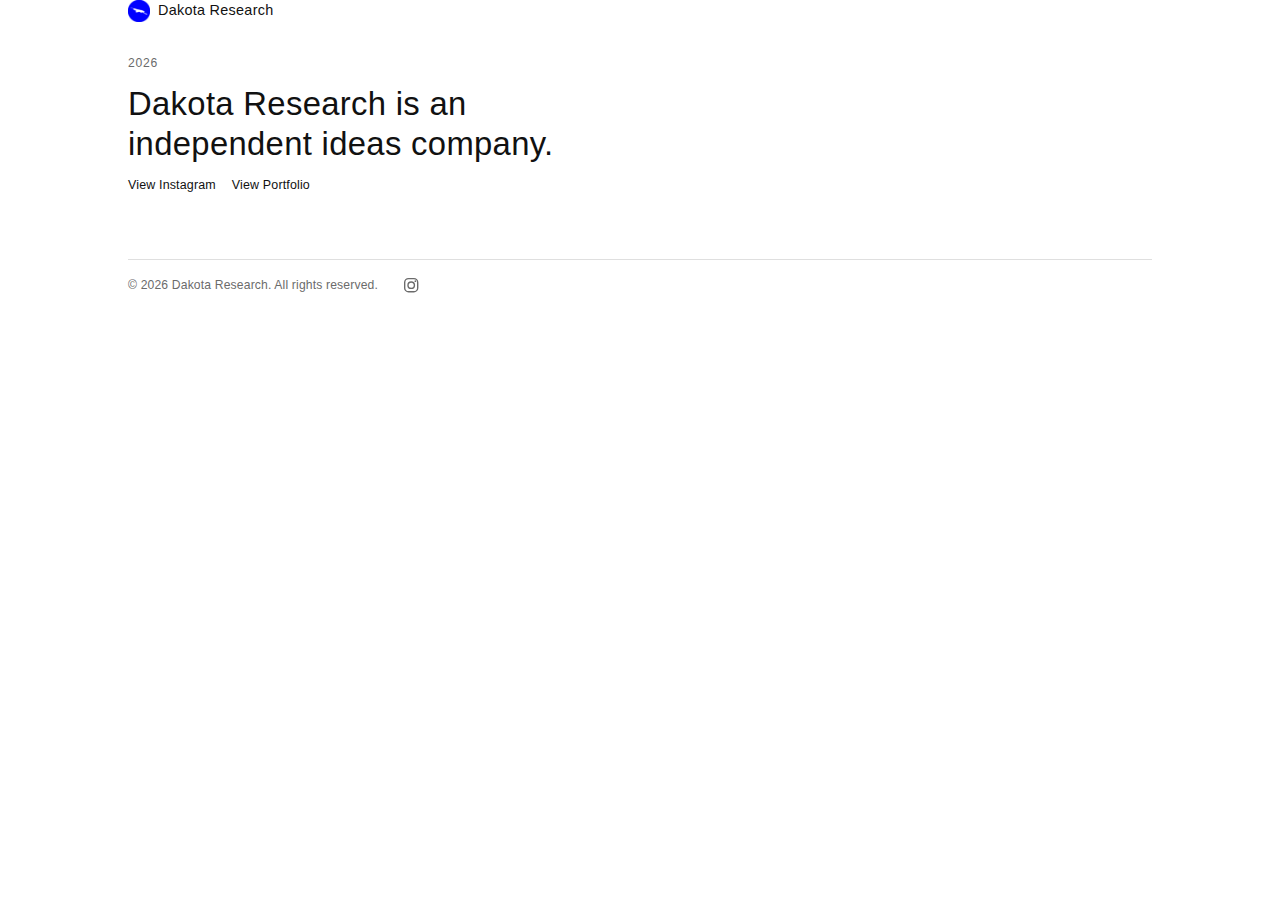
<file: index.html>
<!DOCTYPE html>
<html lang="en">
<head>
  <meta charset="UTF-8">
  <meta name="viewport" content="width=device-width, initial-scale=1.0">
  <title>Dakota Research Corporation</title>
  <meta name="description" content="Dakota Research is an independent research company.">
  <link rel="stylesheet" href="css/style.css?v=20260223a">
</head>
<body>
  <div class="ambient ambient-left" aria-hidden="true"></div>
  <div class="ambient ambient-right" aria-hidden="true"></div>

  <header class="site-header">
    <a class="brand" href="index.html">
      <img class="brand-logo" src="assets/logo-assets/dakota-research-logo-2026.png?v=20260223a" alt="Dakota Research logo" width="28" height="28">
      <span class="brand-text">Dakota Research</span>
    </a>
    <button class="menu-toggle drawer-toggle" aria-label="Open navigation" aria-expanded="false" aria-controls="site-drawer">
      <span class="menu-label">Menu</span>
    </button>
  </header>
  <aside id="site-drawer" class="side-drawer" aria-hidden="true">
    <div class="drawer-header">
      <p>Navigate</p>
      <button class="drawer-close" aria-label="Close navigation">Close</button>
    </div>
    <nav class="drawer-nav">
      <a href="index.html">Home</a>
      <a href="portfolio.html">Portfolio</a>
      <a href="instagram.html">Instagram</a>
      <a href="about.html">About</a>
    </nav>
  </aside>
  <button class="drawer-overlay" aria-label="Close navigation" tabindex="-1"></button>

  <main>
    <section class="hero reveal">
      <p class="eyebrow">2026</p>
      <h1>Dakota Research is an independent ideas company.</h1>
      <div class="hero-actions">
        <a class="button button-primary" href="instagram.html">View Instagram</a>
        <a class="button button-ghost" href="portfolio.html">View Portfolio</a>
      </div>
    </section>
  </main>

  <footer class="site-footer">
    <p>© 2026 Dakota Research. All rights reserved.</p>
    <a class="footer-instagram" href="https://www.instagram.com/dakotaresearch/" target="_blank" rel="noopener noreferrer" aria-label="Instagram">
      <svg viewBox="0 0 24 24" fill="none" stroke="currentColor" stroke-width="1.8" aria-hidden="true">
        <rect x="3.5" y="3.5" width="17" height="17" rx="5"></rect>
        <circle cx="12" cy="12" r="4.2"></circle>
        <circle cx="17.4" cy="6.7" r="1.1" fill="currentColor" stroke="none"></circle>
      </svg>
    </a>
  </footer>

  <script src="js/main.js?v=20260223a"></script>
</body>
</html>
</file>
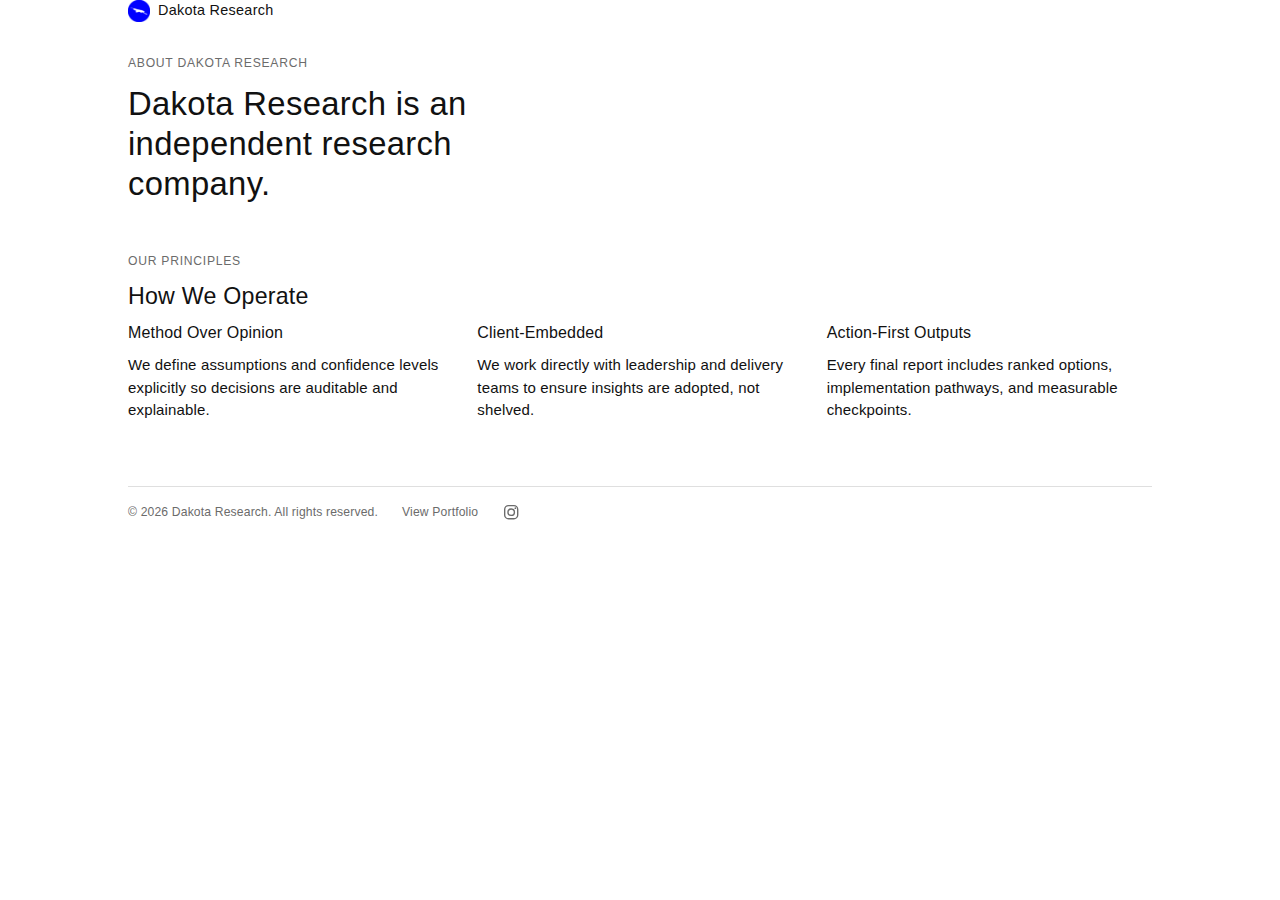
<file: about.html>
<!DOCTYPE html>
<html lang="en">
<head>
  <meta charset="UTF-8">
  <meta name="viewport" content="width=device-width, initial-scale=1.0">
  <title>About | Dakota Research</title>
  <meta name="description" content="Meet Dakota Research, an applied research studio focused on evidence-backed strategy.">
  <link rel="stylesheet" href="css/style.css?v=20260223a">
</head>
<body>
  <div class="ambient ambient-left" aria-hidden="true"></div>
  <div class="ambient ambient-right" aria-hidden="true"></div>

  <header class="site-header">
    <a class="brand" href="index.html">
      <img class="brand-logo" src="assets/logo-assets/dakota-research-logo-2026.png?v=20260223a" alt="Dakota Research logo" width="28" height="28">
      <span class="brand-text">Dakota Research</span>
    </a>
    <button class="menu-toggle drawer-toggle" aria-label="Open navigation" aria-expanded="false" aria-controls="site-drawer">
      <span class="menu-label">Menu</span>
    </button>
  </header>
  <aside id="site-drawer" class="side-drawer" aria-hidden="true">
    <div class="drawer-header">
      <p>Navigate</p>
      <button class="drawer-close" aria-label="Close navigation">Close</button>
    </div>
    <nav class="drawer-nav">
      <a href="index.html">Home</a>
      <a href="portfolio.html">Portfolio</a>
      <a href="instagram.html">Instagram</a>
      <a href="about.html">About</a>
    </nav>
  </aside>
  <button class="drawer-overlay" aria-label="Close navigation" tabindex="-1"></button>

  <main>
    <section class="hero reveal">
      <p class="eyebrow">About Dakota Research</p>
      <h1>Dakota Research is an independent research company.</h1>
    </section>

    <section class="panel reveal">
      <div class="section-heading">
        <p class="eyebrow">Our Principles</p>
        <h2>How We Operate</h2>
      </div>
      <div class="grid three-col">
        <article class="card">
          <h3>Method Over Opinion</h3>
          <p>We define assumptions and confidence levels explicitly so decisions are auditable and explainable.</p>
        </article>
        <article class="card">
          <h3>Client-Embedded</h3>
          <p>We work directly with leadership and delivery teams to ensure insights are adopted, not shelved.</p>
        </article>
        <article class="card">
          <h3>Action-First Outputs</h3>
          <p>Every final report includes ranked options, implementation pathways, and measurable checkpoints.</p>
        </article>
      </div>
    </section>
  </main>

  <footer class="site-footer">
    <p>© 2026 Dakota Research. All rights reserved.</p>
    <a href="portfolio.html">View Portfolio</a>
    <a class="footer-instagram" href="https://www.instagram.com/dakotaresearch/" target="_blank" rel="noopener noreferrer" aria-label="Instagram">
      <svg viewBox="0 0 24 24" fill="none" stroke="currentColor" stroke-width="1.8" aria-hidden="true">
        <rect x="3.5" y="3.5" width="17" height="17" rx="5"></rect>
        <circle cx="12" cy="12" r="4.2"></circle>
        <circle cx="17.4" cy="6.7" r="1.1" fill="currentColor" stroke="none"></circle>
      </svg>
    </a>
  </footer>

  <script src="js/main.js?v=20260223a"></script>
</body>
</html>
</file>
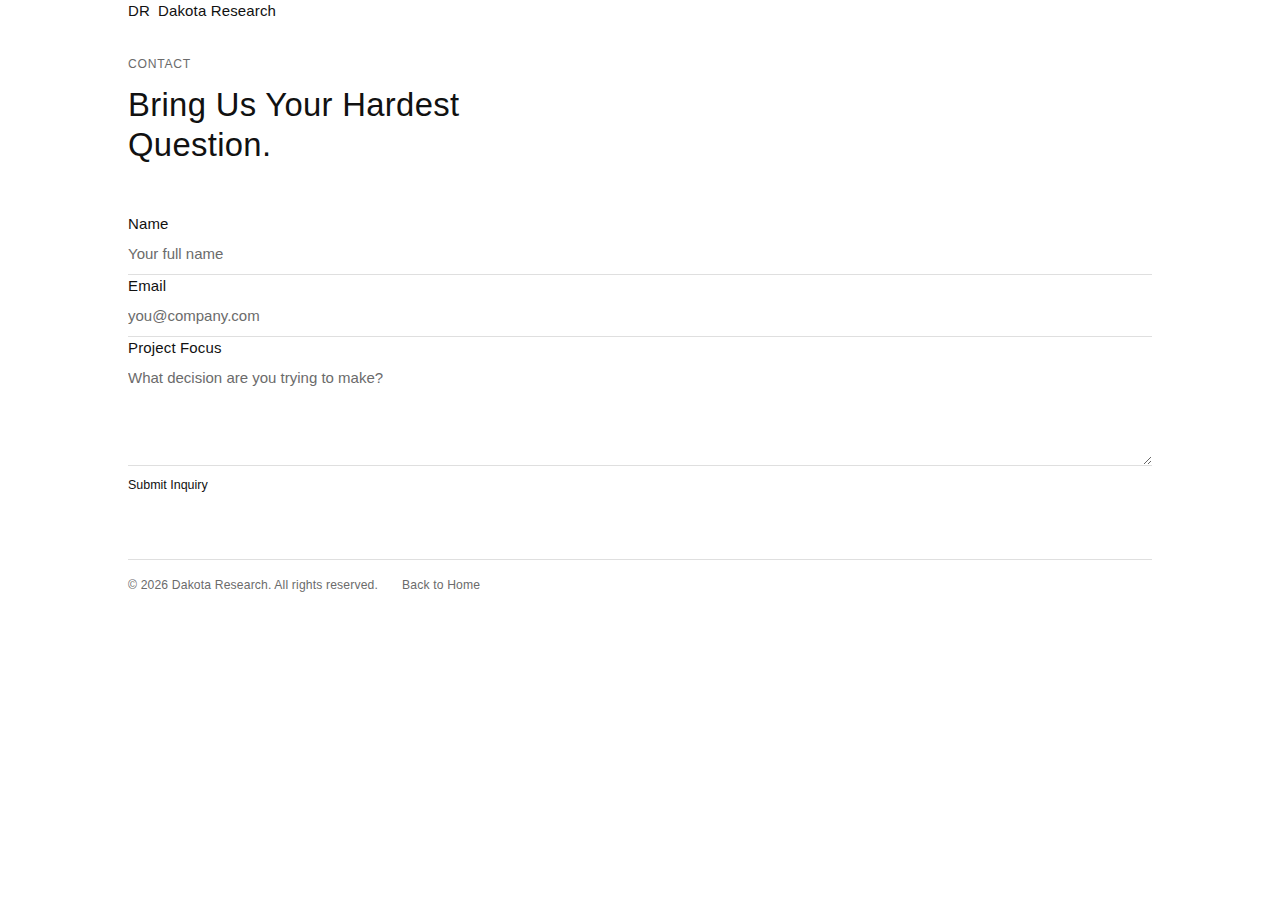
<file: contact.html>
<!DOCTYPE html>
<html lang="en">
<head>
  <meta charset="UTF-8">
  <meta name="viewport" content="width=device-width, initial-scale=1.0">
  <title>Contact | Dakota Research</title>
  <meta name="description" content="Contact Dakota Research for project inquiries.">
  <link rel="stylesheet" href="css/style.css">
</head>
<body>
  <div class="ambient ambient-left" aria-hidden="true"></div>
  <div class="ambient ambient-right" aria-hidden="true"></div>

  <header class="site-header">
    <a class="brand" href="index.html">
      <span class="brand-mark">DR</span>
      <span>Dakota Research</span>
    </a>
    <button class="menu-toggle drawer-toggle" aria-label="Open navigation" aria-expanded="false" aria-controls="site-drawer">
      <span class="menu-icon" aria-hidden="true"></span>
      <span class="menu-label">Menu</span>
    </button>
  </header>
  <aside id="site-drawer" class="side-drawer" aria-hidden="true">
    <div class="drawer-header">
      <p>Navigate</p>
      <button class="drawer-close" aria-label="Close navigation">Close</button>
    </div>
    <nav class="drawer-nav">
      <a href="index.html">Home</a>
      <a href="services.html">Services</a>
      <a href="process.html">Process</a>
      <a href="portfolio.html">Portfolio</a>
      <a href="about.html">About</a>
      <a href="contact.html">Contact</a>
    </nav>
  </aside>
  <button class="drawer-overlay" aria-label="Close navigation" tabindex="-1"></button>

  <main>
    <section class="hero reveal">
      <p class="eyebrow">Contact</p>
      <h1>Bring Us Your Hardest Question.</h1>
    </section>

    <section class="panel contact reveal">
      <form class="contact-form">
        <label>
          Name
          <input type="text" name="name" placeholder="Your full name" required>
        </label>
        <label>
          Email
          <input type="email" name="email" placeholder="you@company.com" required>
        </label>
        <label>
          Project Focus
          <textarea name="message" rows="4" placeholder="What decision are you trying to make?" required></textarea>
        </label>
        <button type="submit" class="button button-primary">Submit Inquiry</button>
      </form>
    </section>
  </main>

  <footer class="site-footer">
    <p>© 2026 Dakota Research. All rights reserved.</p>
    <a href="index.html">Back to Home</a>
  </footer>

  <script src="js/main.js"></script>
</body>
</html>
</file>
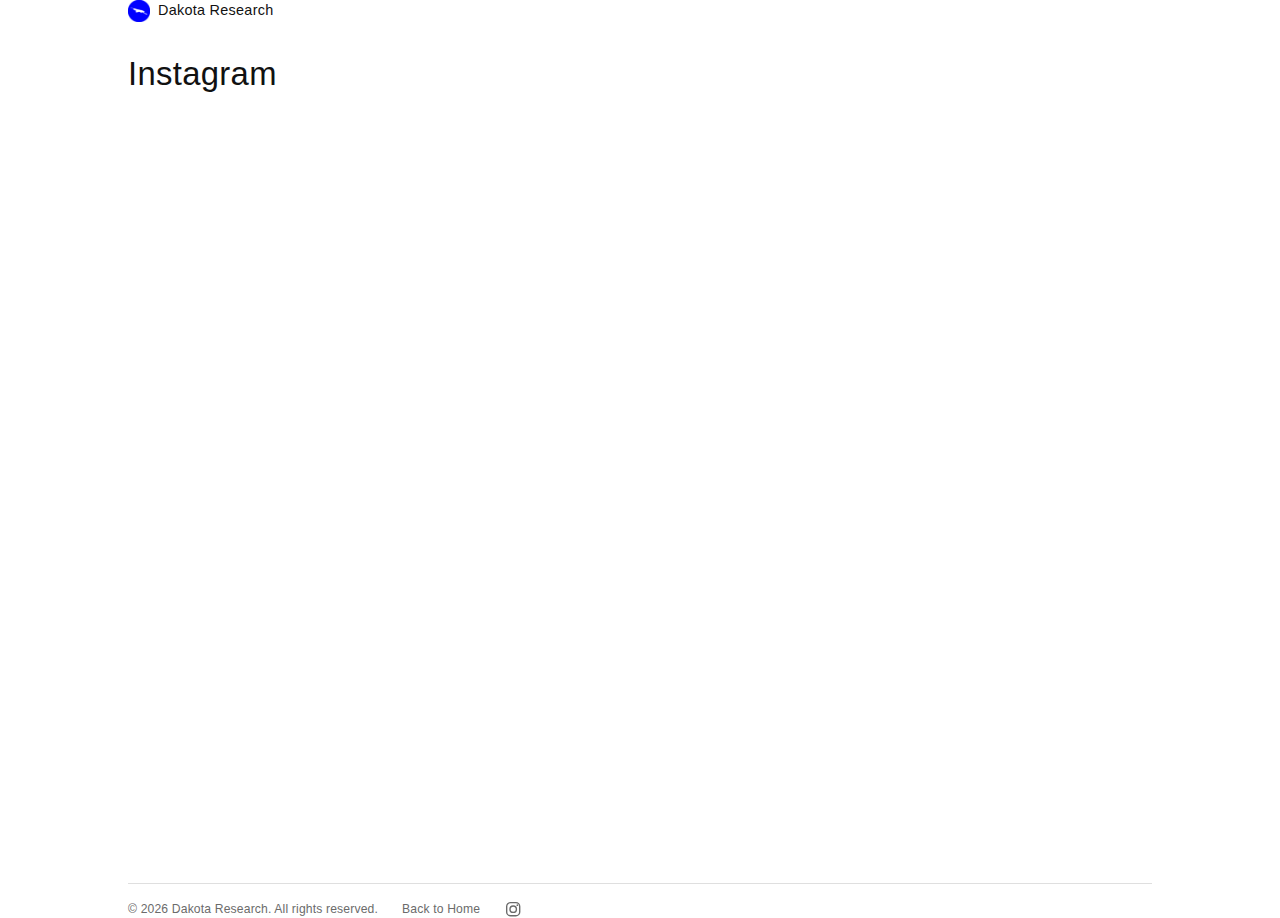
<file: instagram.html>
<!DOCTYPE html>
<html lang="en">
<head>
  <meta charset="UTF-8">
  <meta name="viewport" content="width=device-width, initial-scale=1.0">
  <title>Instagram | Dakota Research</title>
  <meta name="description" content="Dakota Research Instagram page.">
  <link rel="stylesheet" href="css/style.css?v=20260223a">
</head>
<body>
  <div class="ambient ambient-left" aria-hidden="true"></div>
  <div class="ambient ambient-right" aria-hidden="true"></div>

  <header class="site-header">
    <a class="brand" href="index.html">
      <img class="brand-logo" src="assets/logo-assets/dakota-research-logo-2026.png?v=20260223a" alt="Dakota Research logo" width="28" height="28">
      <span class="brand-text">Dakota Research</span>
    </a>
    <button class="menu-toggle drawer-toggle" aria-label="Open navigation" aria-expanded="false" aria-controls="site-drawer">
      <span class="menu-label">Menu</span>
    </button>
  </header>
  <aside id="site-drawer" class="side-drawer" aria-hidden="true">
    <div class="drawer-header">
      <p>Navigate</p>
      <button class="drawer-close" aria-label="Close navigation">Close</button>
    </div>
    <nav class="drawer-nav">
      <a href="index.html">Home</a>
      <a href="portfolio.html">Portfolio</a>
      <a href="instagram.html">Instagram</a>
      <a href="about.html">About</a>
    </nav>
  </aside>
  <button class="drawer-overlay" aria-label="Close navigation" tabindex="-1"></button>

  <main class="instagram-page">
    <h1>Instagram</h1>
    <iframe
      title="Dakota Research Instagram"
      src="https://www.instagram.com/dakotaresearch/embed"
      loading="eager"
      referrerpolicy="strict-origin-when-cross-origin"
      class="instagram-frame"
    ></iframe>
  </main>
  <footer class="site-footer">
    <p>© 2026 Dakota Research. All rights reserved.</p>
    <a href="index.html">Back to Home</a>
    <a class="footer-instagram" href="https://www.instagram.com/dakotaresearch/" target="_blank" rel="noopener noreferrer" aria-label="Instagram">
      <svg viewBox="0 0 24 24" fill="none" stroke="currentColor" stroke-width="1.8" aria-hidden="true">
        <rect x="3.5" y="3.5" width="17" height="17" rx="5"></rect>
        <circle cx="12" cy="12" r="4.2"></circle>
        <circle cx="17.4" cy="6.7" r="1.1" fill="currentColor" stroke="none"></circle>
      </svg>
    </a>
  </footer>
  <script src="js/main.js?v=20260223a"></script>
</body>
</html>
</file>
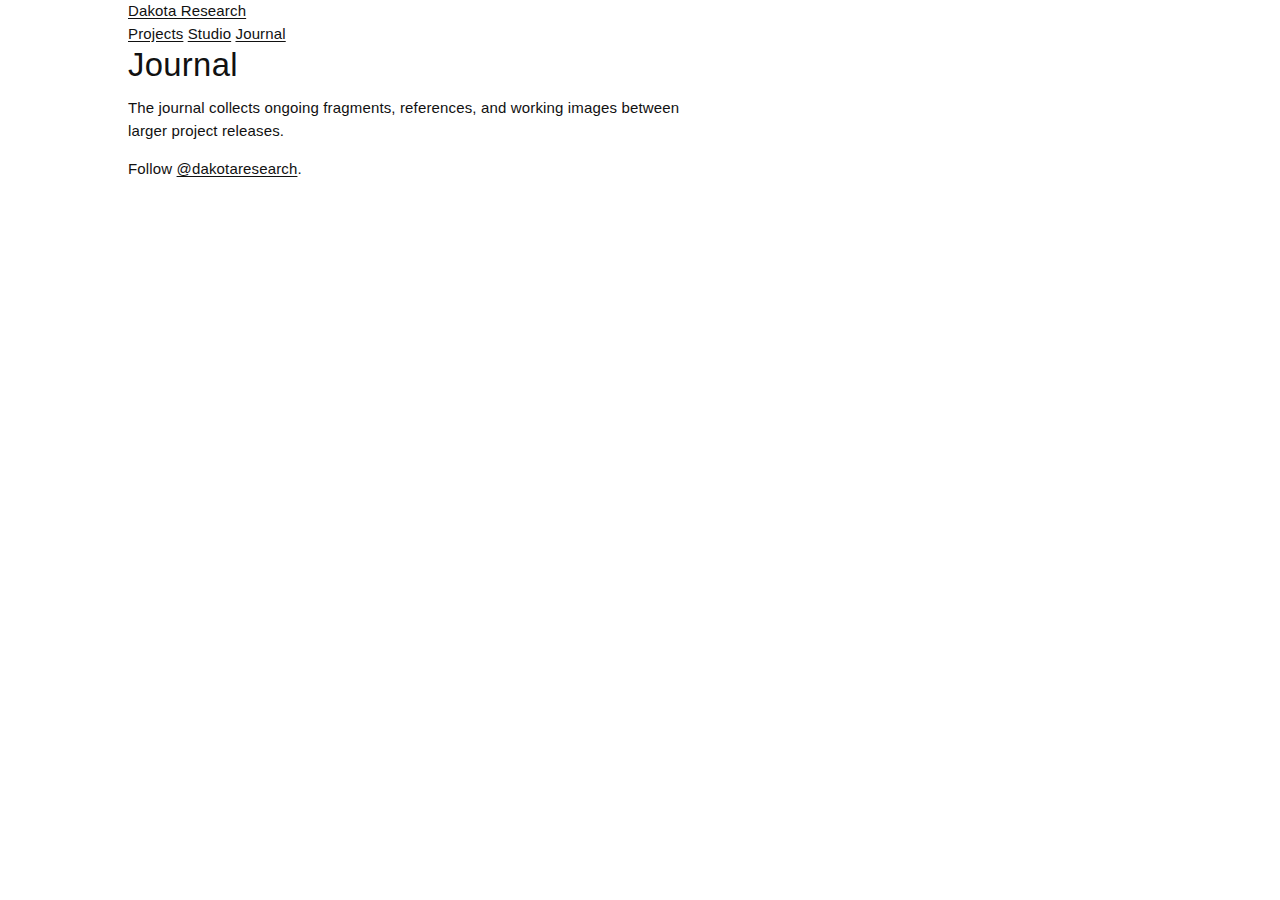
<file: journal.html>
<!DOCTYPE html>
<html lang="en">
<head>
  <meta charset="UTF-8">
  <meta name="viewport" content="width=device-width, initial-scale=1.0">
  <title>Journal | Dakota Research</title>
  <meta name="description" content="Dakota Research journal.">
  <link rel="stylesheet" href="css/style.css?v=20260316c">
</head>
<body>
  <main class="shell">
    <header class="masthead">
      <a class="site-title" href="index.html">
        <span>Dakota Research</span>
      </a>
      <nav class="site-nav" aria-label="Primary">
        <a href="projects.html">Projects</a>
        <a href="studio.html">Studio</a>
        <a href="journal.html" aria-current="page">Journal</a>
      </nav>
    </header>

    <article class="info-page">
      <h1>Journal</h1>
      <div class="text-column">
        <p>
          The journal collects ongoing fragments, references, and working images between larger project releases.
        </p>
        <p>
          Follow <a href="https://www.instagram.com/dakotaresearch/" target="_blank" rel="noopener noreferrer">@dakotaresearch</a>.
        </p>
      </div>
    </article>
  </main>
</body>
</html>
</file>
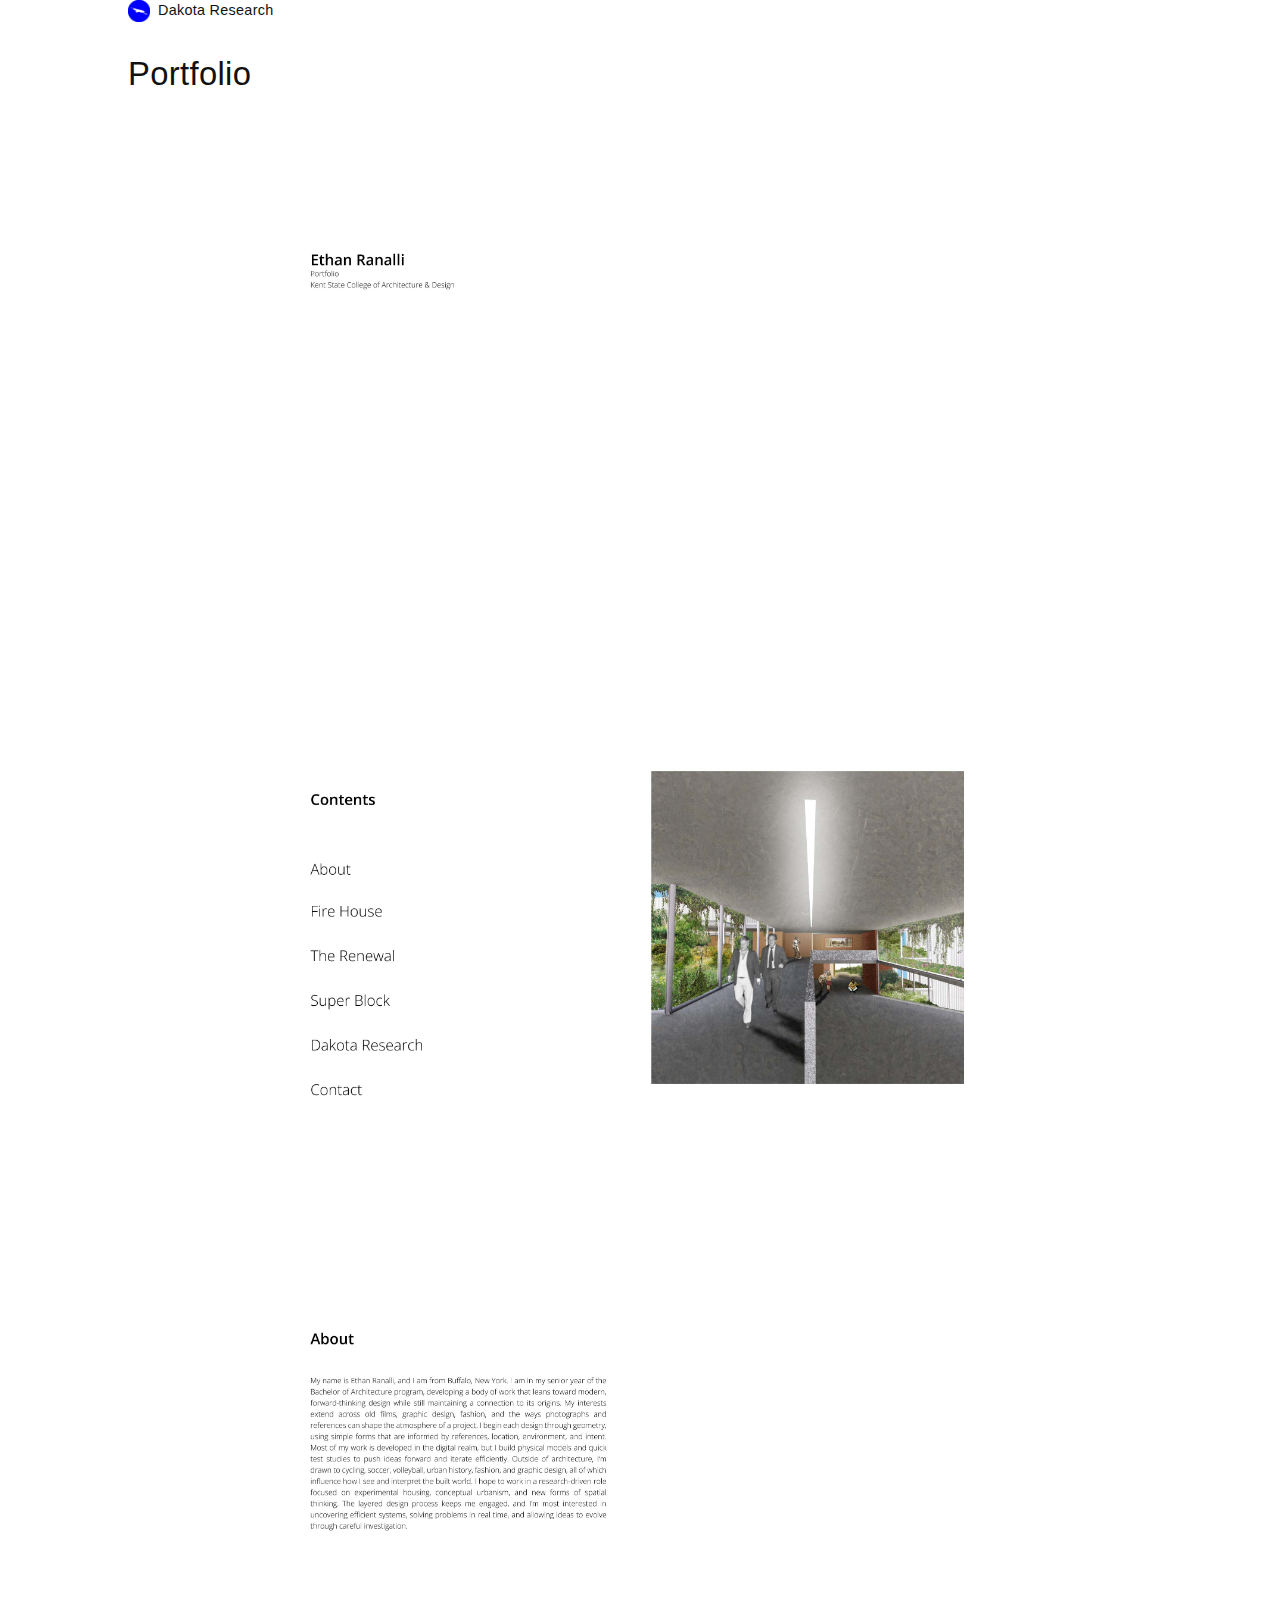
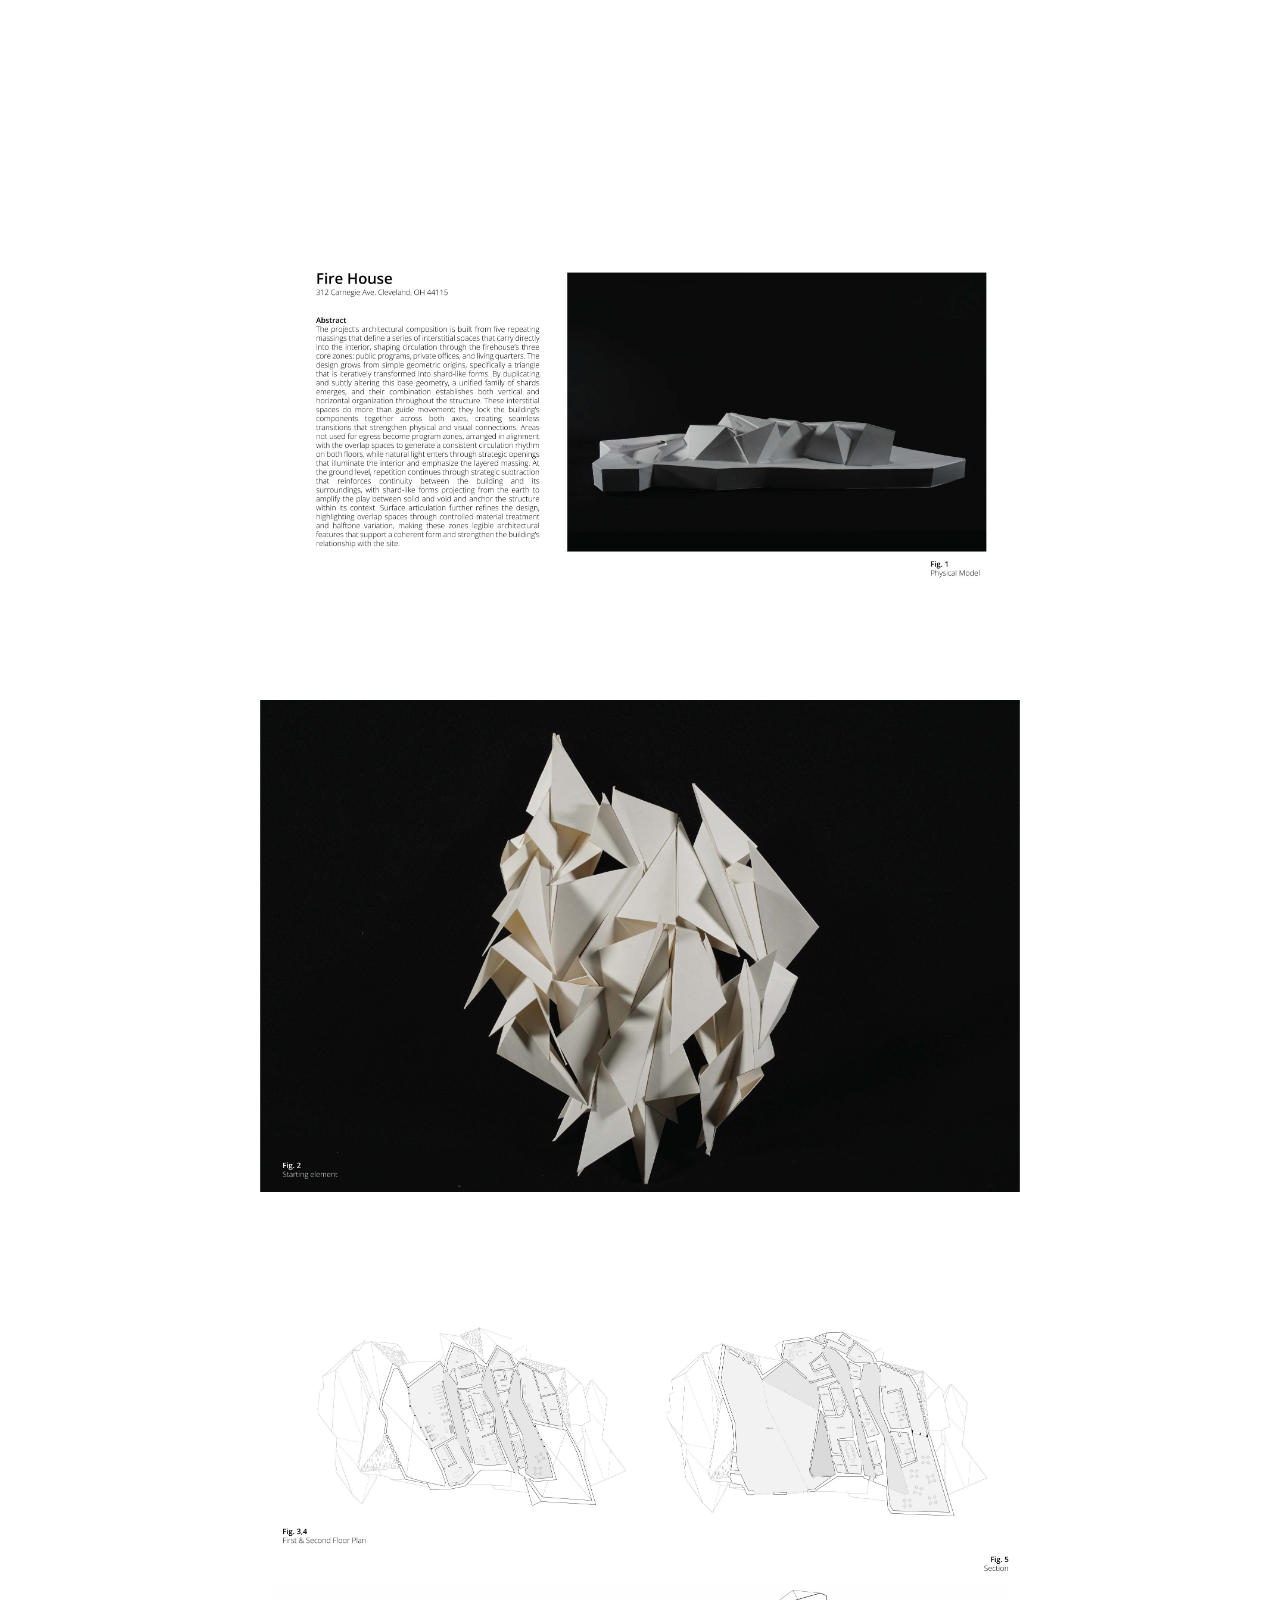
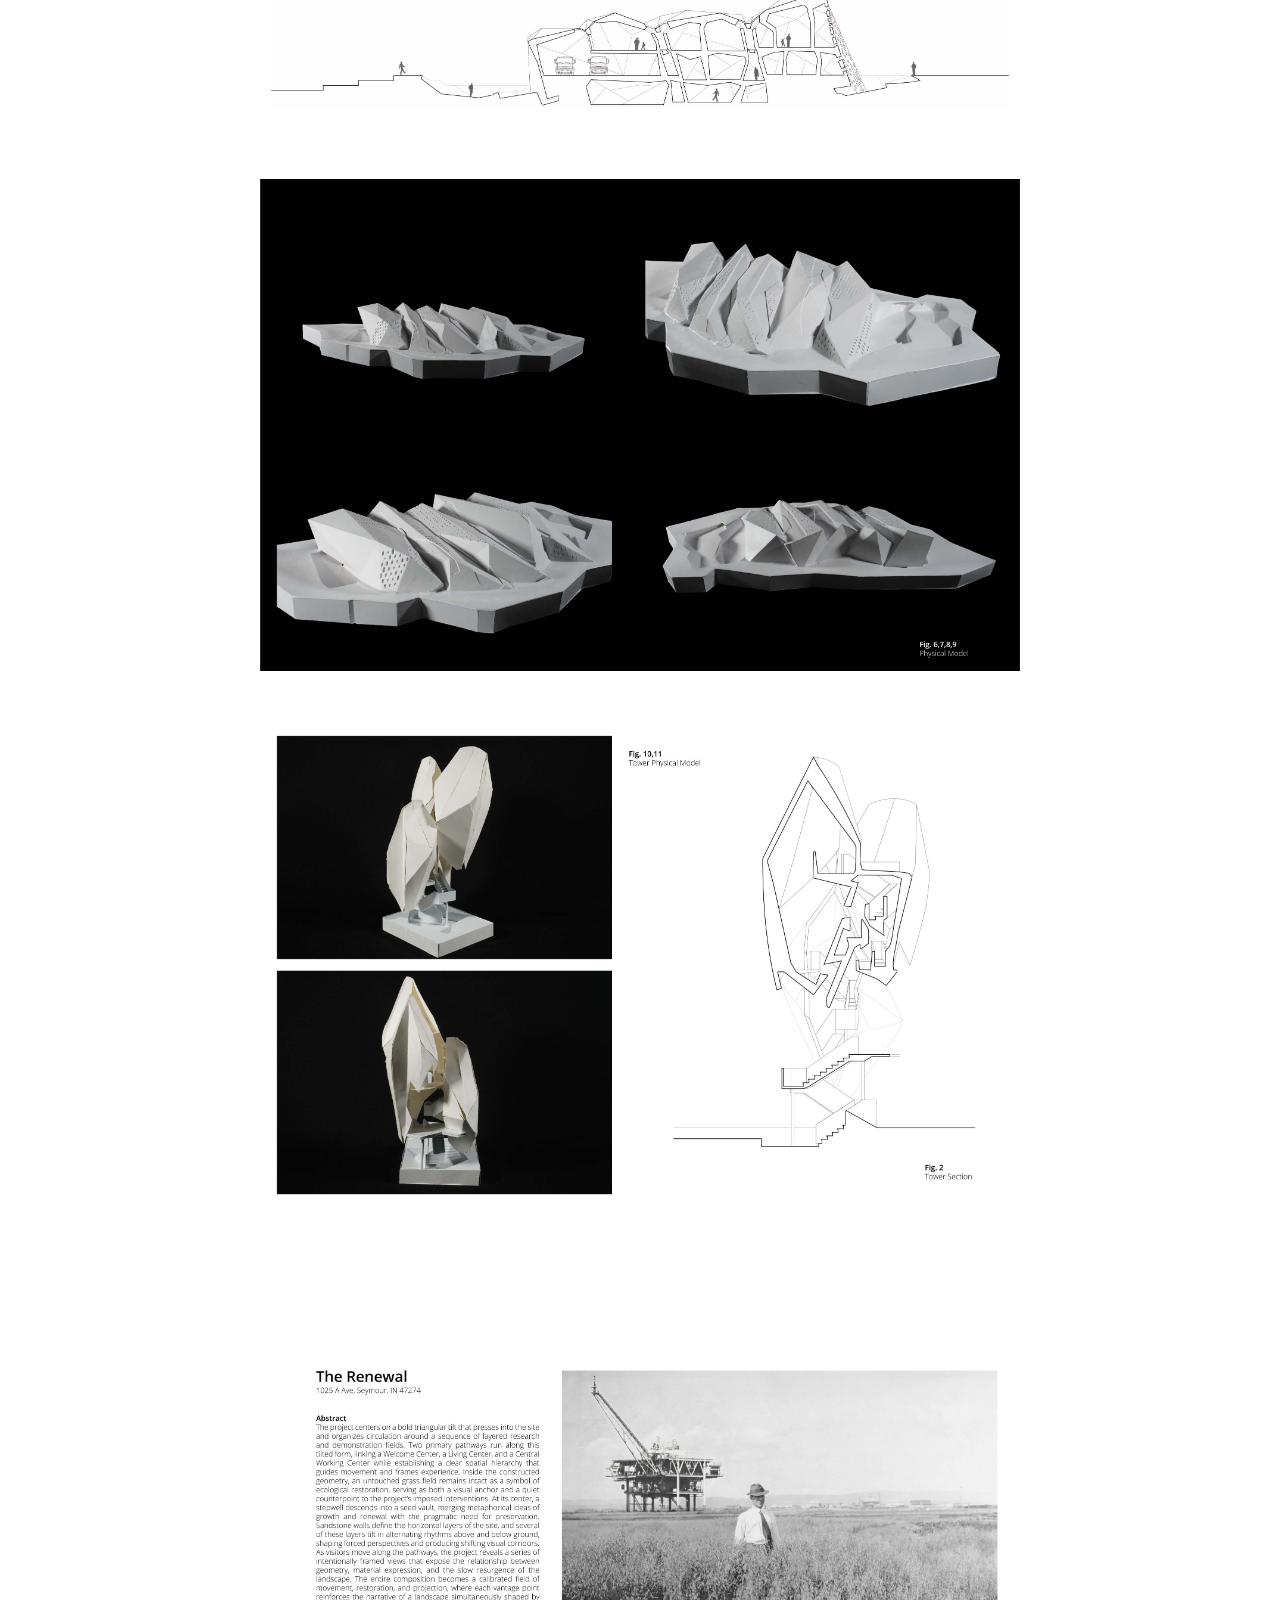
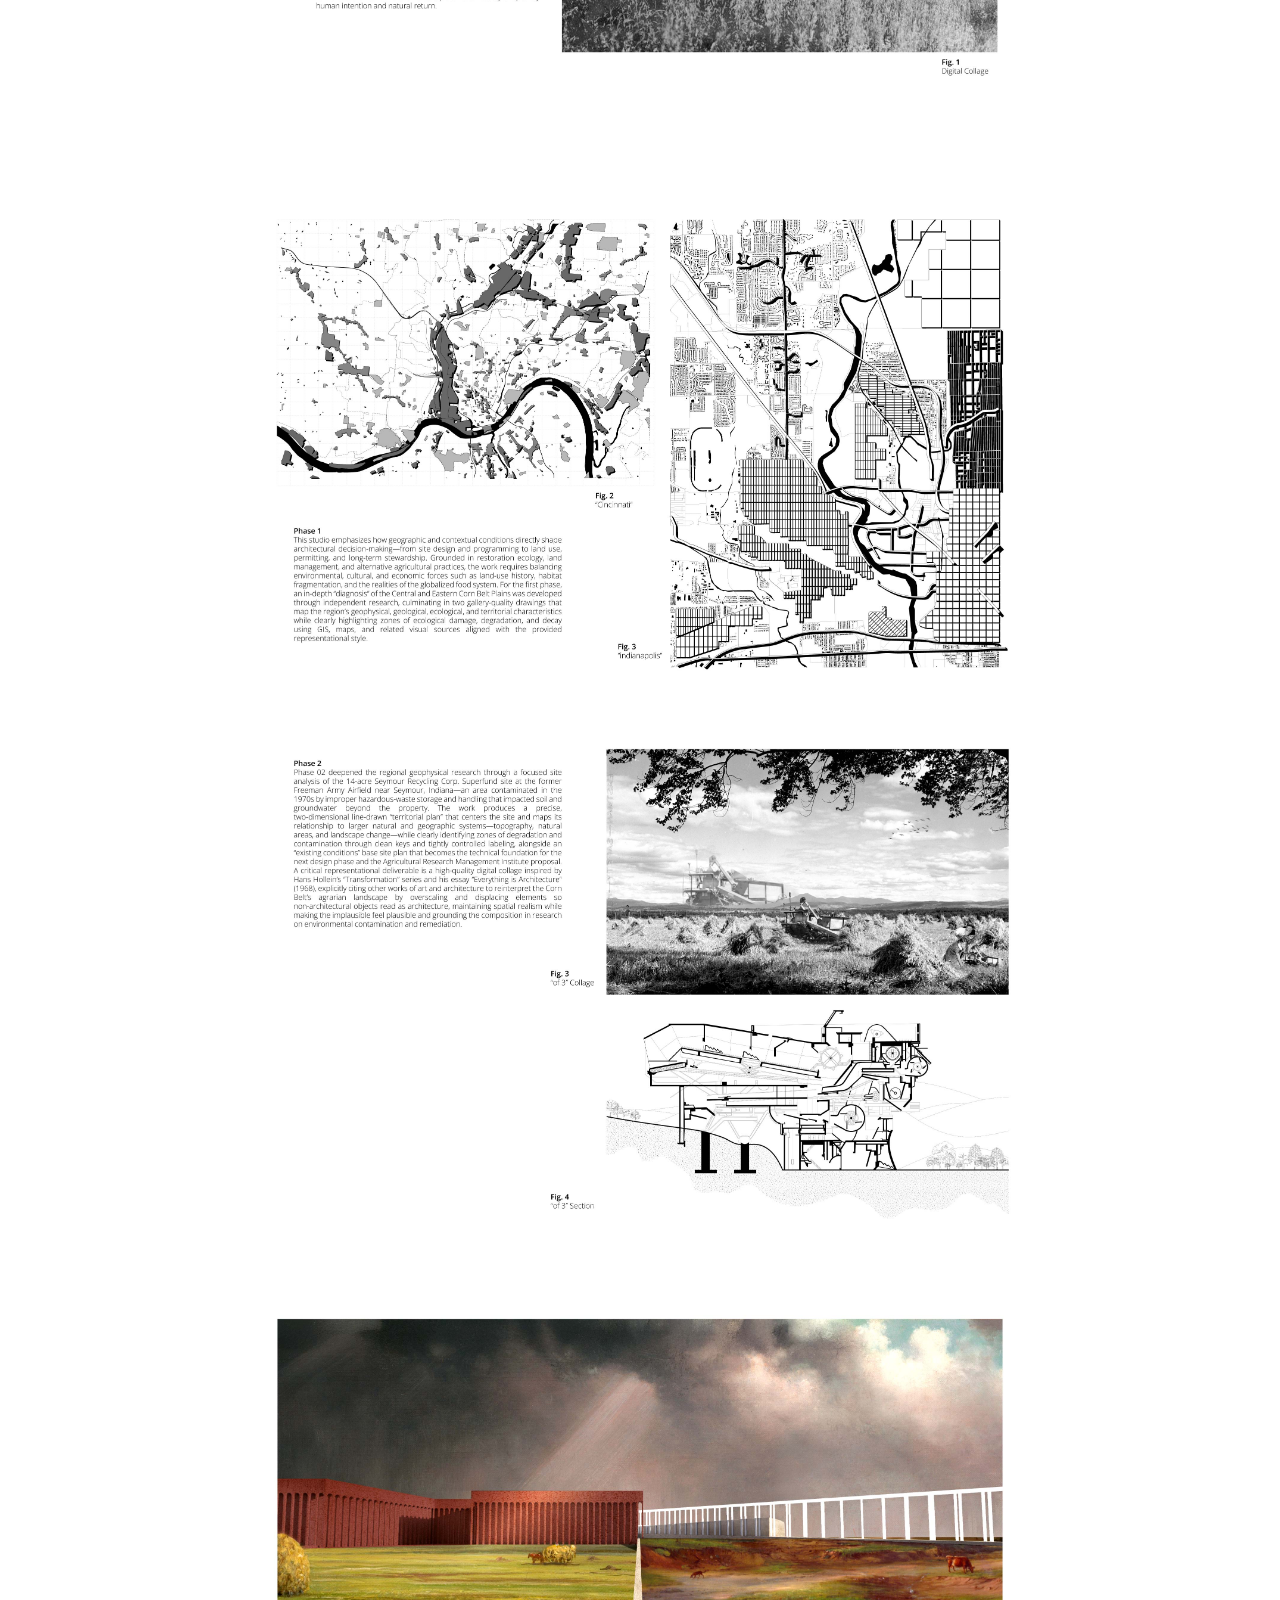
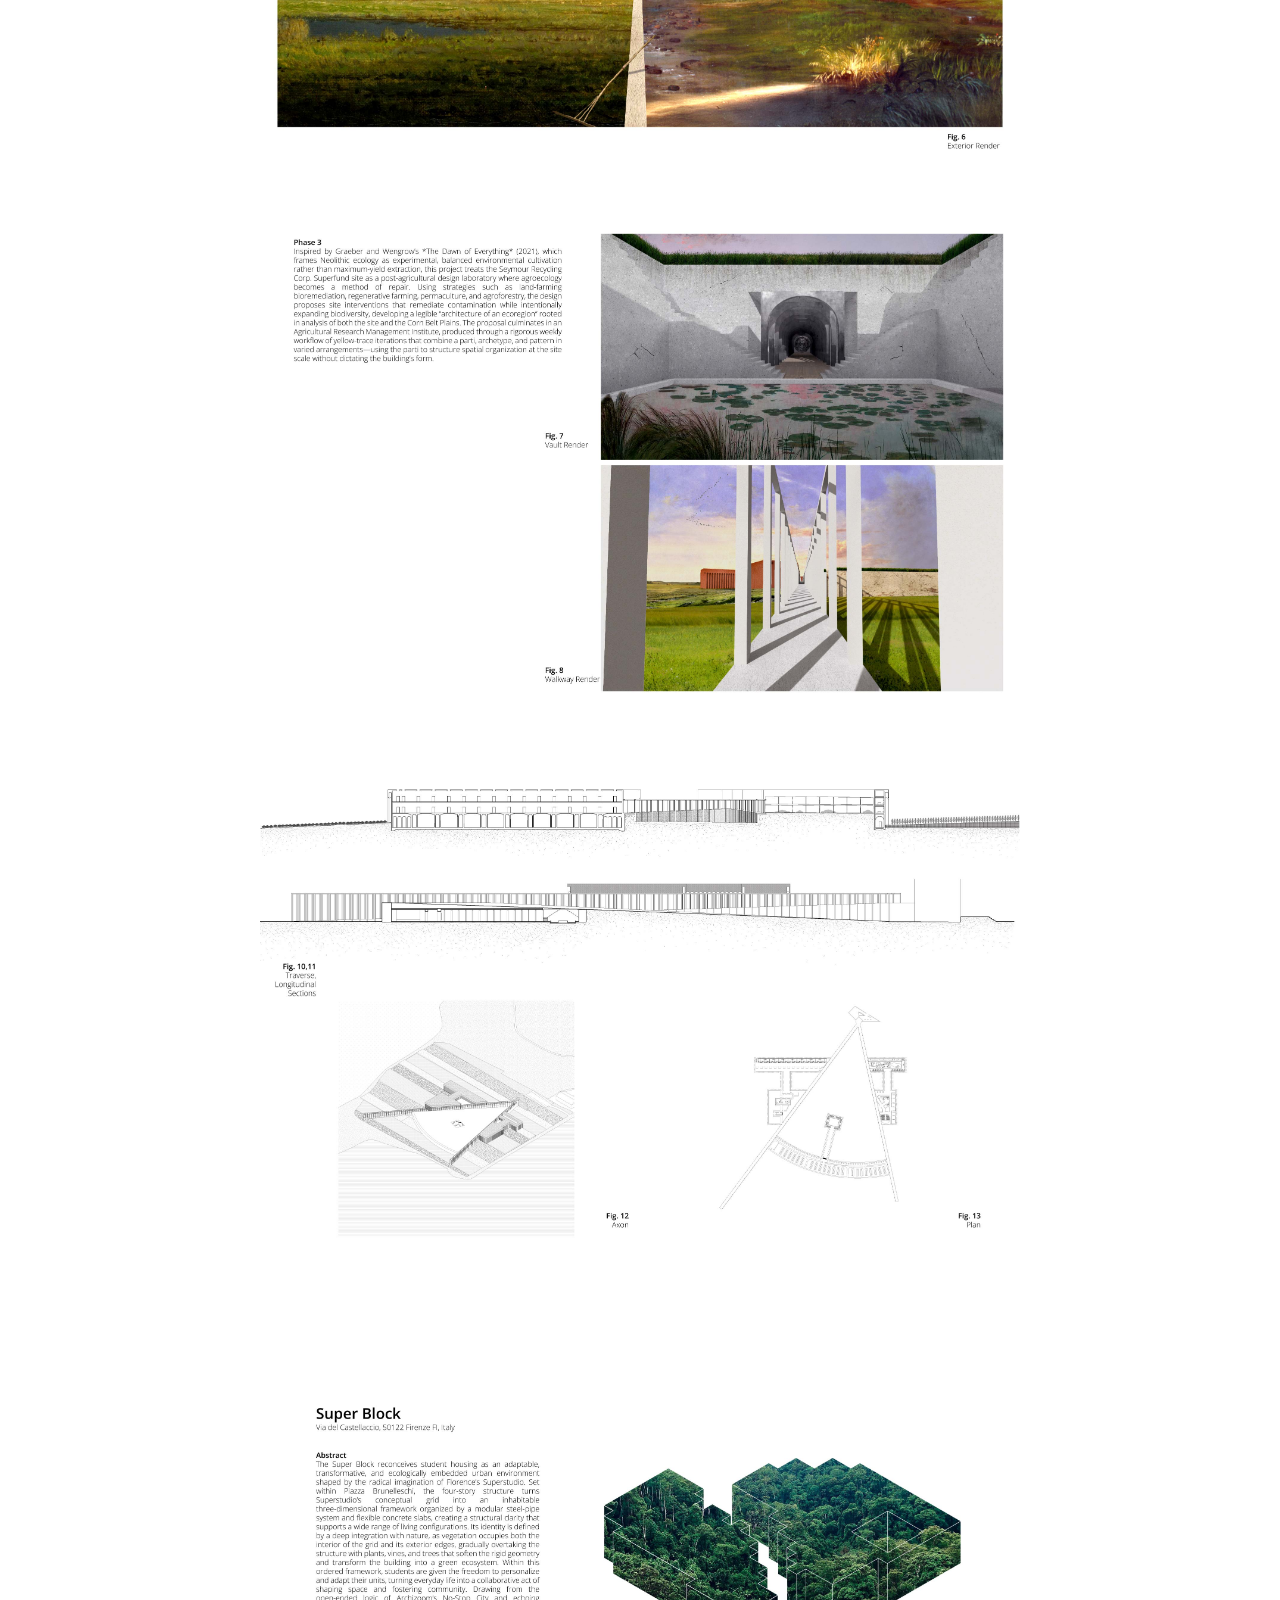
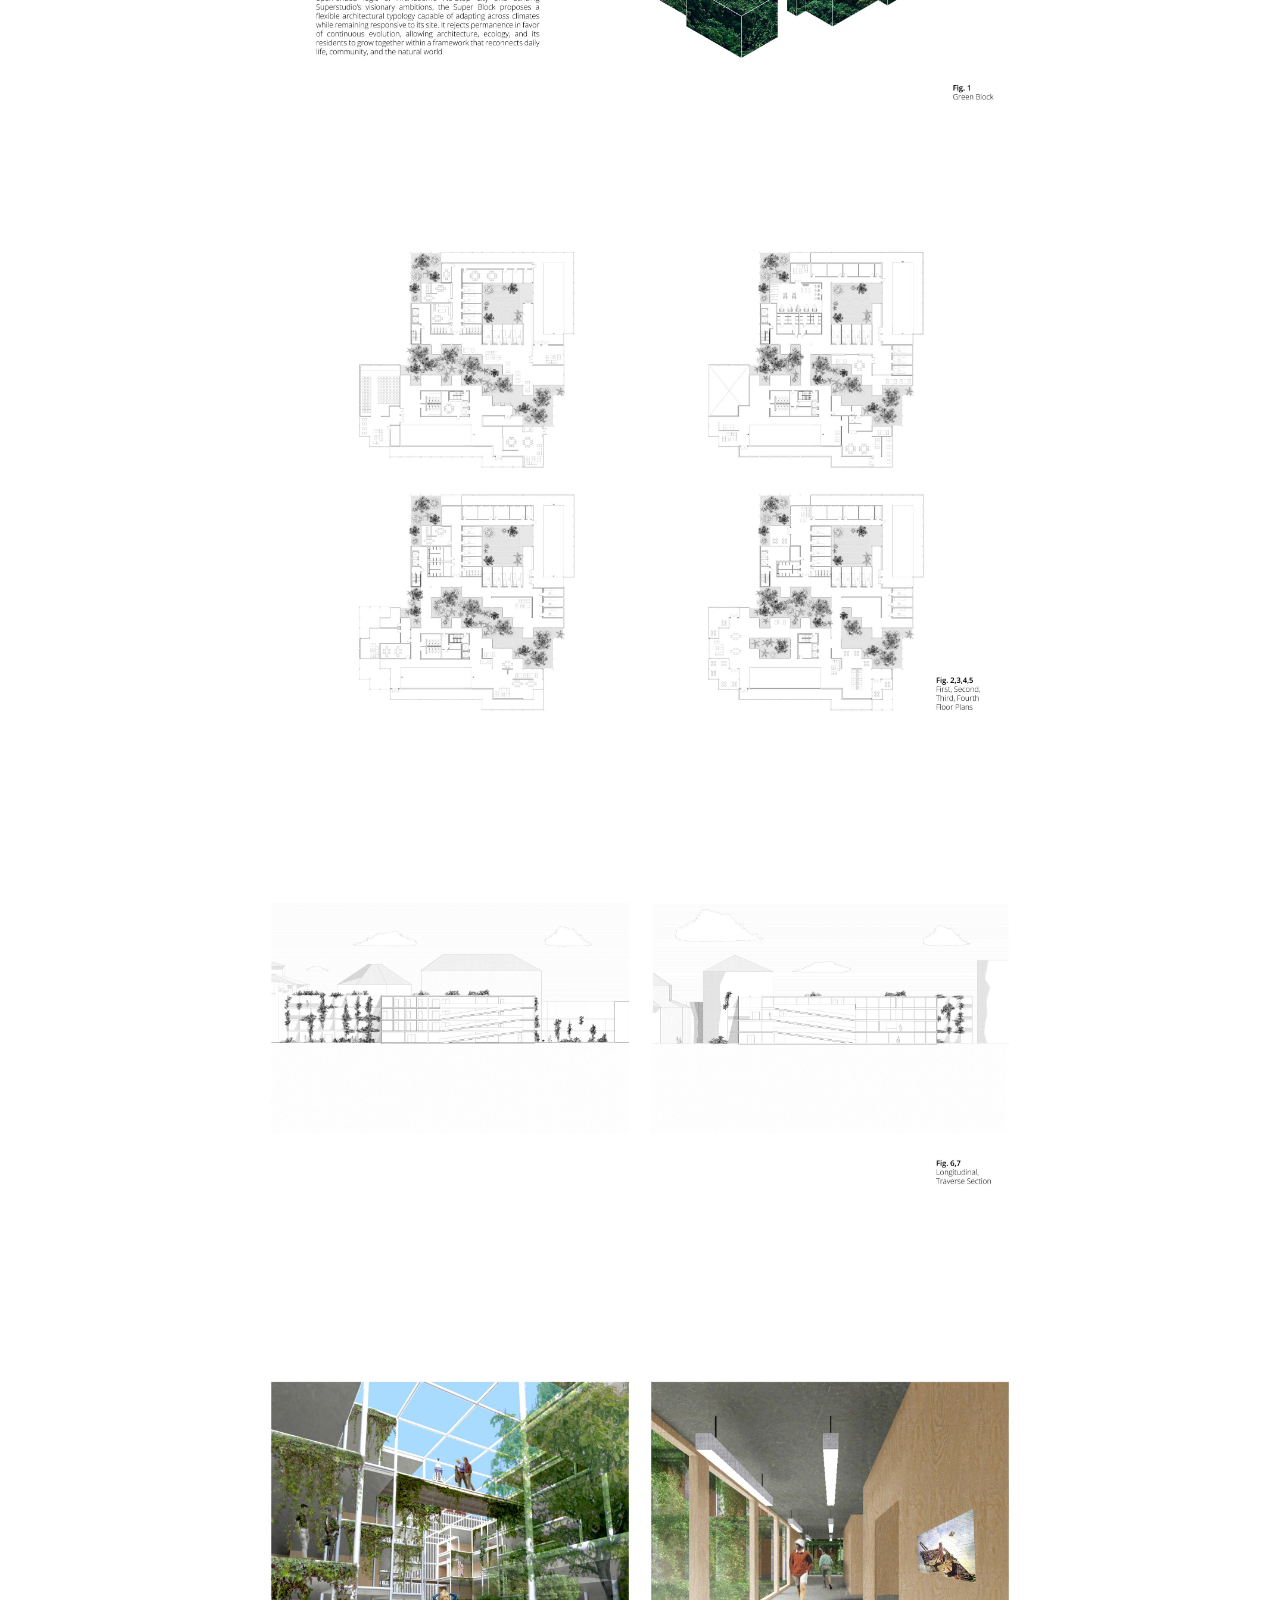
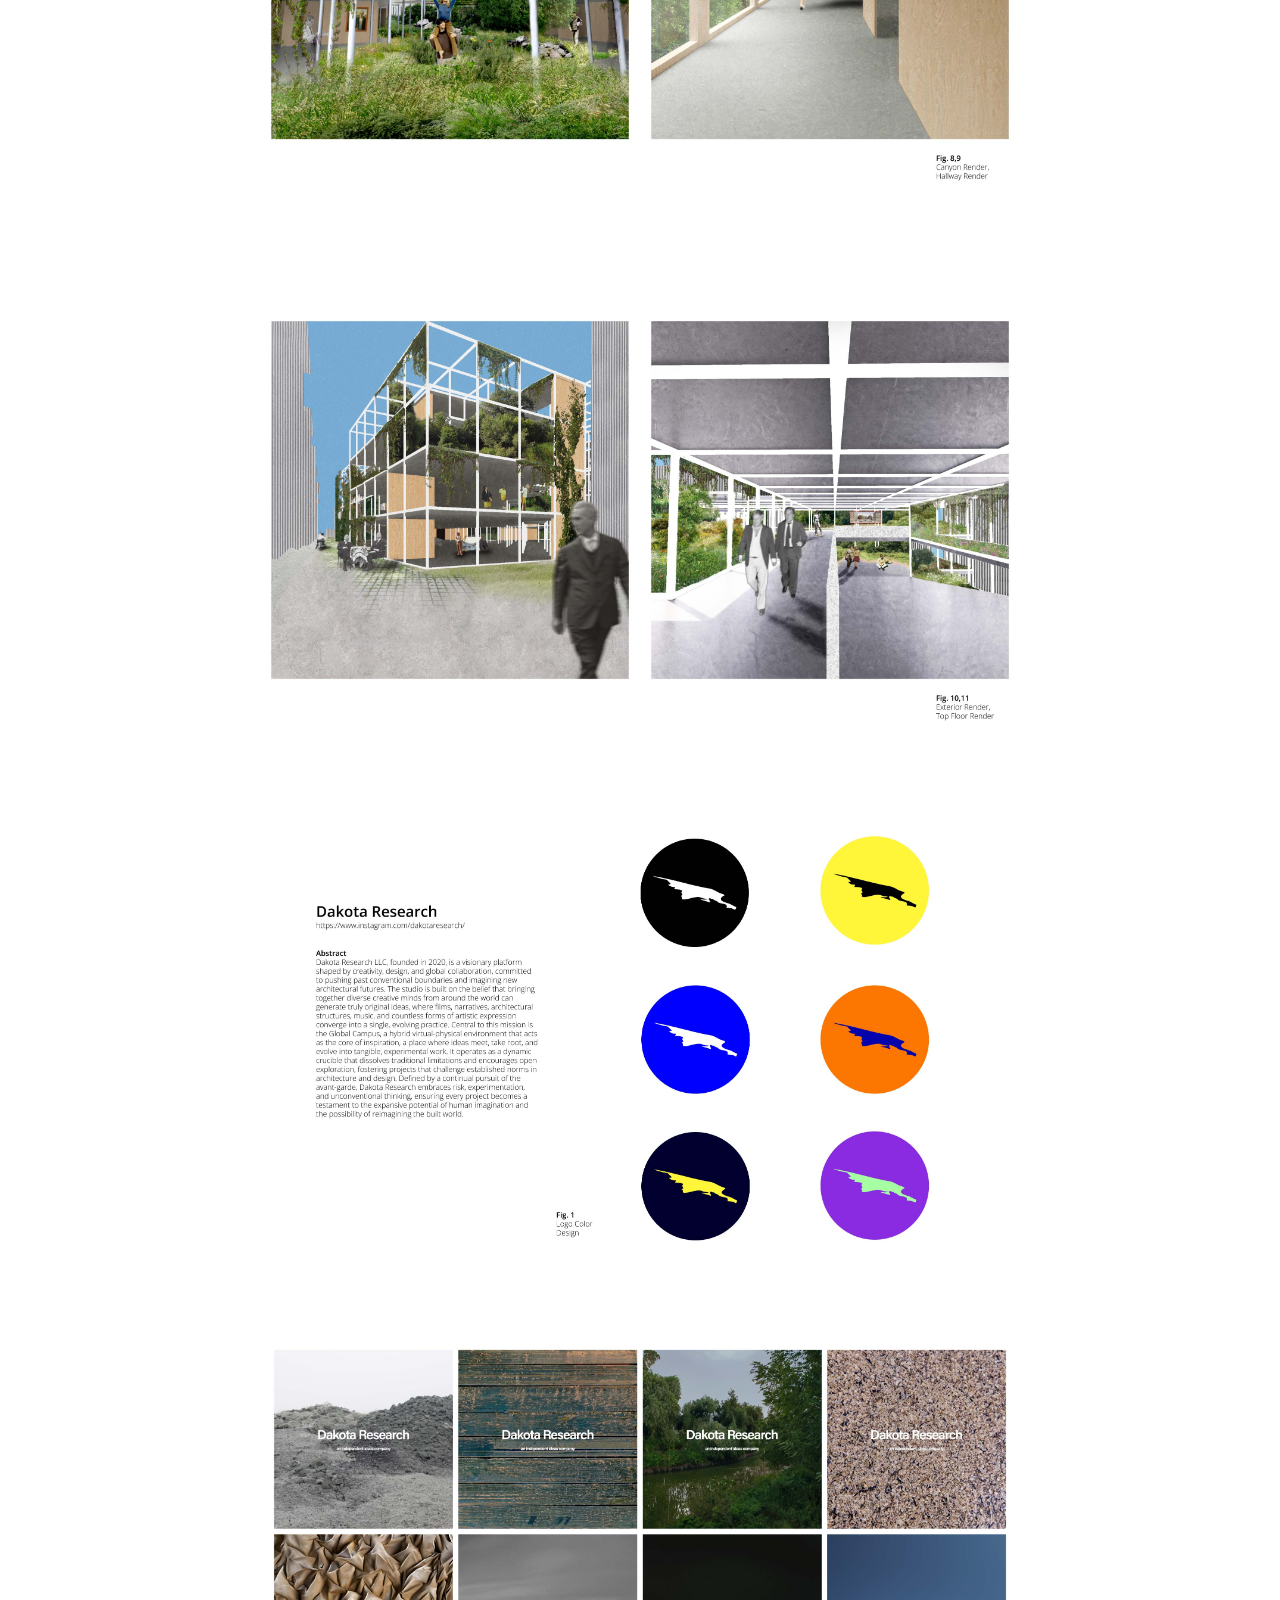
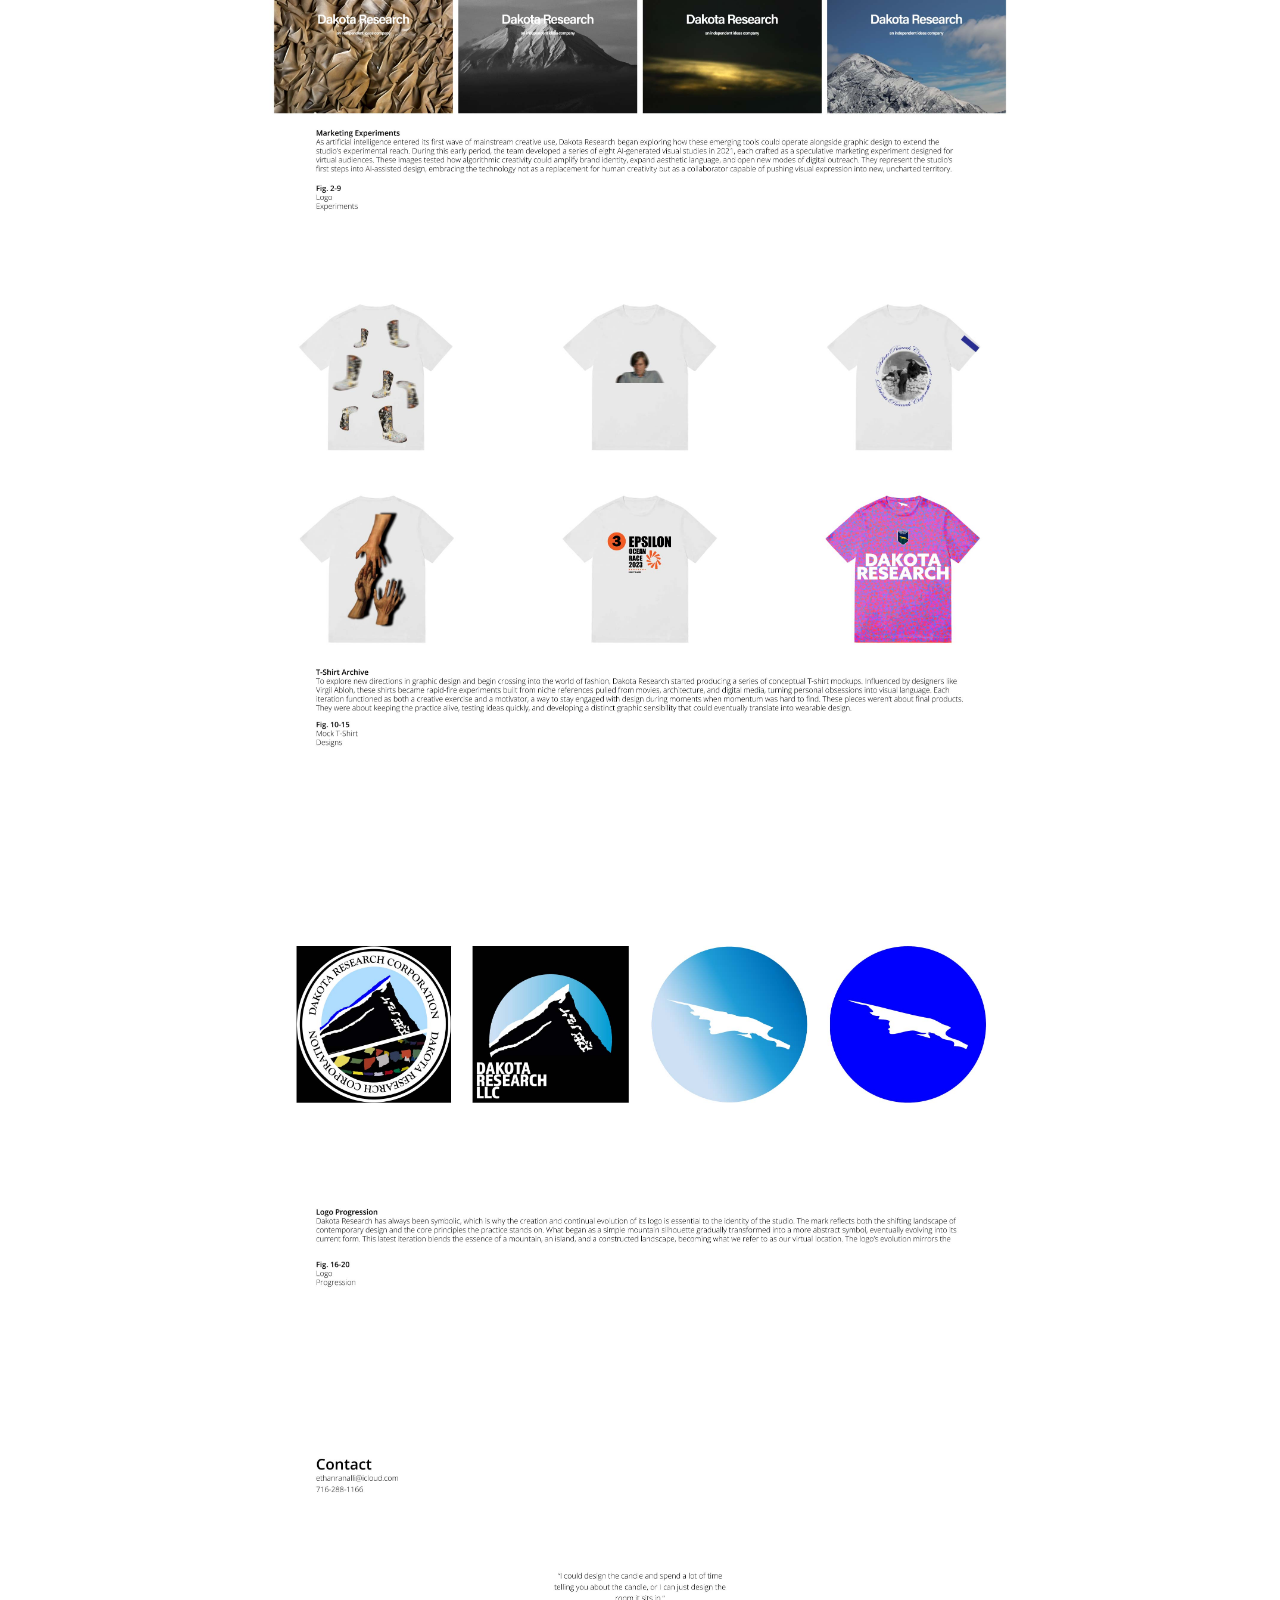
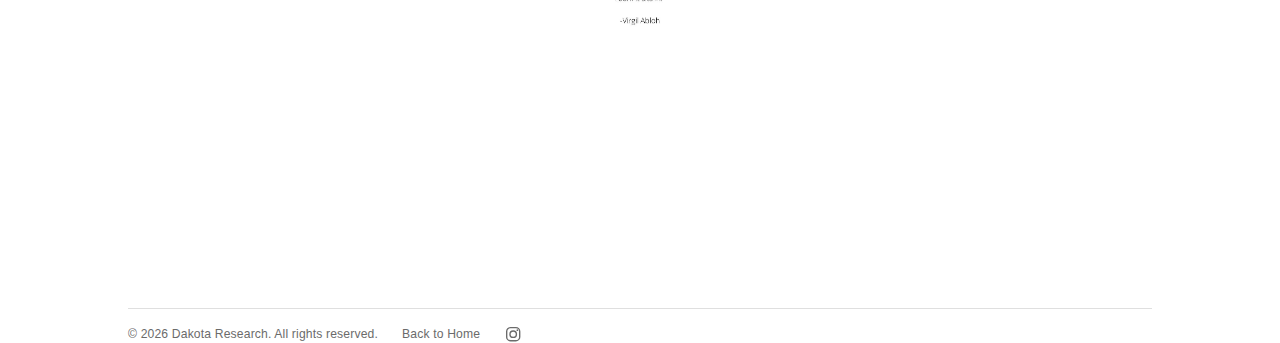
<file: portfolio.html>
<!DOCTYPE html>
<html lang="en">
<head>
  <meta charset="UTF-8">
  <meta name="viewport" content="width=device-width, initial-scale=1.0">
  <title>Portfolio | Dakota Research</title>
  <meta name="description" content="Dakota Research portfolio and case brief collection.">
  <link rel="stylesheet" href="css/style.css?v=20260223a">
</head>
<body>
  <div class="ambient ambient-left" aria-hidden="true"></div>
  <div class="ambient ambient-right" aria-hidden="true"></div>

  <header class="site-header">
    <a class="brand" href="index.html">
      <img class="brand-logo" src="assets/logo-assets/dakota-research-logo-2026.png?v=20260223a" alt="Dakota Research logo" width="28" height="28">
      <span class="brand-text">Dakota Research</span>
    </a>
    <button class="menu-toggle drawer-toggle" aria-label="Open navigation" aria-expanded="false" aria-controls="site-drawer">
      <span class="menu-label">Menu</span>
    </button>
  </header>
  <aside id="site-drawer" class="side-drawer" aria-hidden="true">
    <div class="drawer-header">
      <p>Navigate</p>
      <button class="drawer-close" aria-label="Close navigation">Close</button>
    </div>
    <nav class="drawer-nav">
      <a href="index.html">Home</a>
      <a href="portfolio.html">Portfolio</a>
      <a href="instagram.html">Instagram</a>
      <a href="about.html">About</a>
    </nav>
  </aside>
  <button class="drawer-overlay" aria-label="Close navigation" tabindex="-1"></button>

  <main>
    <section class="hero reveal">
      <h1>Portfolio</h1>
    </section>

    <section class="panel reveal">
      <div class="section-heading page-title">
      </div>
      <div class="portfolio-scroll" aria-label="Scrollable portfolio gallery">
        <img src="assets/images/Image%20Export/Portfolio_1_Title.jpg?v=hires20260216" alt="Portfolio 1 Title" loading="lazy" class="portfolio-image">
        <img src="assets/images/Image%20Export/Portfolio_2_Cover.jpg?v=hires20260216" alt="Portfolio 2 Cover" loading="lazy" class="portfolio-image">
        <img src="assets/images/Image%20Export/Portfolio_3_About%20Page.jpg?v=hires20260216" alt="Portfolio 3 About Page" loading="lazy" class="portfolio-image">
        <img src="assets/images/Image%20Export/Portfolio_4_Project%201.jpg?v=hires20260216" alt="Portfolio 4 Project 1" loading="lazy" class="portfolio-image">
        <img src="assets/images/Image%20Export/Portfolio_5_Project%201.jpg?v=hires20260216" alt="Portfolio 5 Project 1" loading="lazy" class="portfolio-image">
        <img src="assets/images/Image%20Export/Portfolio_6_Project%201.jpg?v=hires20260216" alt="Portfolio 6 Project 1" loading="lazy" class="portfolio-image">
        <img src="assets/images/Image%20Export/Portfolio_7_Project%201.jpg?v=hires20260216" alt="Portfolio 7 Project 1" loading="lazy" class="portfolio-image">
        <img src="assets/images/Image%20Export/Portfolio_8_Project%201.jpg?v=hires20260216" alt="Portfolio 8 Project 1" loading="lazy" class="portfolio-image">
        <img src="assets/images/Image%20Export/Portfolio_9_Project%202.jpg?v=hires20260216" alt="Portfolio 9 Project 2" loading="lazy" class="portfolio-image">
        <img src="assets/images/Image%20Export/Portfolio_10_Project%202.jpg?v=hires20260216" alt="Portfolio 10 Project 2" loading="lazy" class="portfolio-image">
        <img src="assets/images/Image%20Export/Portfolio_11_Project%202.jpg?v=hires20260216" alt="Portfolio 11 Project 2" loading="lazy" class="portfolio-image">
        <img src="assets/images/Image%20Export/Portfolio_12_Project%202.jpg?v=hires20260216" alt="Portfolio 12 Project 2" loading="lazy" class="portfolio-image">
        <img src="assets/images/Image%20Export/Portfolio_13_Project%202.jpg?v=hires20260216" alt="Portfolio 13 Project 2" loading="lazy" class="portfolio-image">
        <img src="assets/images/Image%20Export/Portfolio_14_Project%202.jpg?v=hires20260216" alt="Portfolio 14 Project 2" loading="lazy" class="portfolio-image">
        <img src="assets/images/Image%20Export/Portfolio_15_Project%203.jpg?v=hires20260216" alt="Portfolio 15 Project 3" loading="lazy" class="portfolio-image">
        <img src="assets/images/Image%20Export/Portfolio_16_Project%203.jpg?v=hires20260216" alt="Portfolio 16 Project 3" loading="lazy" class="portfolio-image">
        <img src="assets/images/Image%20Export/Portfolio_17_Project%203.jpg?v=hires20260216" alt="Portfolio 17 Project 3" loading="lazy" class="portfolio-image">
        <img src="assets/images/Image%20Export/Portfolio_18_Project%203.jpg?v=hires20260216" alt="Portfolio 18 Project 3" loading="lazy" class="portfolio-image">
        <img src="assets/images/Image%20Export/Portfolio_19_Project%203.jpg?v=hires20260216" alt="Portfolio 19 Project 3" loading="lazy" class="portfolio-image">
        <img src="assets/images/Image%20Export/Portfolio_20_Project%204.jpg?v=hires20260216" alt="Portfolio 20 Project 4" loading="lazy" class="portfolio-image">
        <img src="assets/images/Image%20Export/Portfolio_21_Project%204.jpg?v=hires20260216" alt="Portfolio 21 Project 4" loading="lazy" class="portfolio-image">
        <img src="assets/images/Image%20Export/Portfolio_22_Project%204.jpg?v=hires20260216" alt="Portfolio 22 Project 4" loading="lazy" class="portfolio-image">
        <img src="assets/images/Image%20Export/Portfolio_23_Project%204.jpg?v=hires20260216" alt="Portfolio 23 Project 4" loading="lazy" class="portfolio-image">
        <img src="assets/images/Image%20Export/Portfolio_24_Project%204.jpg?v=hires20260216" alt="Portfolio 24 Project 4" loading="lazy" class="portfolio-image">
      </div>
    </section>
  </main>

  <footer class="site-footer">
    <p>© 2026 Dakota Research. All rights reserved.</p>
    <a href="index.html">Back to Home</a>
    <a class="footer-instagram" href="https://www.instagram.com/dakotaresearch/" target="_blank" rel="noopener noreferrer" aria-label="Instagram">
      <svg viewBox="0 0 24 24" fill="none" stroke="currentColor" stroke-width="1.8" aria-hidden="true">
        <rect x="3.5" y="3.5" width="17" height="17" rx="5"></rect>
        <circle cx="12" cy="12" r="4.2"></circle>
        <circle cx="17.4" cy="6.7" r="1.1" fill="currentColor" stroke="none"></circle>
      </svg>
    </a>
  </footer>

  <script src="js/main.js?v=20260223a"></script>
</body>
</html>
</file>
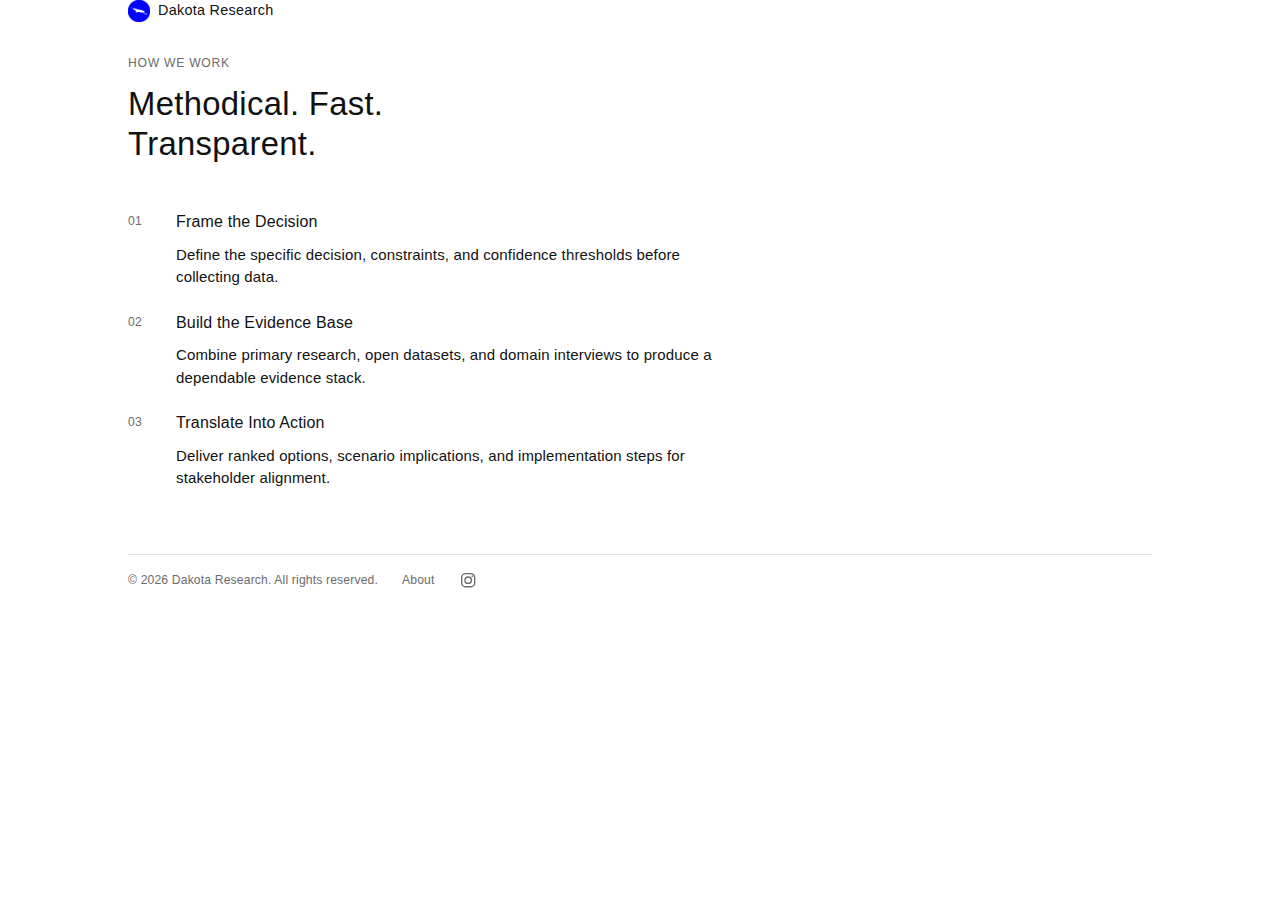
<file: process.html>
<!DOCTYPE html>
<html lang="en">
<head>
  <meta charset="UTF-8">
  <meta name="viewport" content="width=device-width, initial-scale=1.0">
  <title>Process | Dakota Research</title>
  <meta name="description" content="Dakota Research process for framing decisions, building evidence, and translating findings into action.">
  <link rel="stylesheet" href="css/style.css?v=20260223a">
</head>
<body>
  <div class="ambient ambient-left" aria-hidden="true"></div>
  <div class="ambient ambient-right" aria-hidden="true"></div>

  <header class="site-header">
    <a class="brand" href="index.html">
      <img class="brand-logo" src="assets/logo-assets/dakota-research-logo-2026.png?v=20260223a" alt="Dakota Research logo" width="28" height="28">
      <span class="brand-text">Dakota Research</span>
    </a>
    <button class="menu-toggle drawer-toggle" aria-label="Open navigation" aria-expanded="false" aria-controls="site-drawer">
      <span class="menu-label">Menu</span>
    </button>
  </header>
  <aside id="site-drawer" class="side-drawer" aria-hidden="true">
    <div class="drawer-header">
      <p>Navigate</p>
      <button class="drawer-close" aria-label="Close navigation">Close</button>
    </div>
    <nav class="drawer-nav">
      <a href="index.html">Home</a>
      <a href="portfolio.html">Portfolio</a>
      <a href="instagram.html">Instagram</a>
      <a href="about.html">About</a>
    </nav>
  </aside>
  <button class="drawer-overlay" aria-label="Close navigation" tabindex="-1"></button>

  <main>
    <section class="hero reveal">
      <p class="eyebrow">How We Work</p>
      <h1>Methodical. Fast. Transparent.</h1>
    </section>

    <section class="panel reveal">
      <ol class="timeline">
        <li>
          <span>01</span>
          <div>
            <h3>Frame the Decision</h3>
            <p>Define the specific decision, constraints, and confidence thresholds before collecting data.</p>
          </div>
        </li>
        <li>
          <span>02</span>
          <div>
            <h3>Build the Evidence Base</h3>
            <p>Combine primary research, open datasets, and domain interviews to produce a dependable evidence stack.</p>
          </div>
        </li>
        <li>
          <span>03</span>
          <div>
            <h3>Translate Into Action</h3>
            <p>Deliver ranked options, scenario implications, and implementation steps for stakeholder alignment.</p>
          </div>
        </li>
      </ol>
    </section>
  </main>

  <footer class="site-footer">
    <p>© 2026 Dakota Research. All rights reserved.</p>
    <a href="about.html">About</a>
    <a class="footer-instagram" href="https://www.instagram.com/dakotaresearch/" target="_blank" rel="noopener noreferrer" aria-label="Instagram">
      <svg viewBox="0 0 24 24" fill="none" stroke="currentColor" stroke-width="1.8" aria-hidden="true">
        <rect x="3.5" y="3.5" width="17" height="17" rx="5"></rect>
        <circle cx="12" cy="12" r="4.2"></circle>
        <circle cx="17.4" cy="6.7" r="1.1" fill="currentColor" stroke="none"></circle>
      </svg>
    </a>
  </footer>

  <script src="js/main.js?v=20260223a"></script>
</body>
</html>
</file>
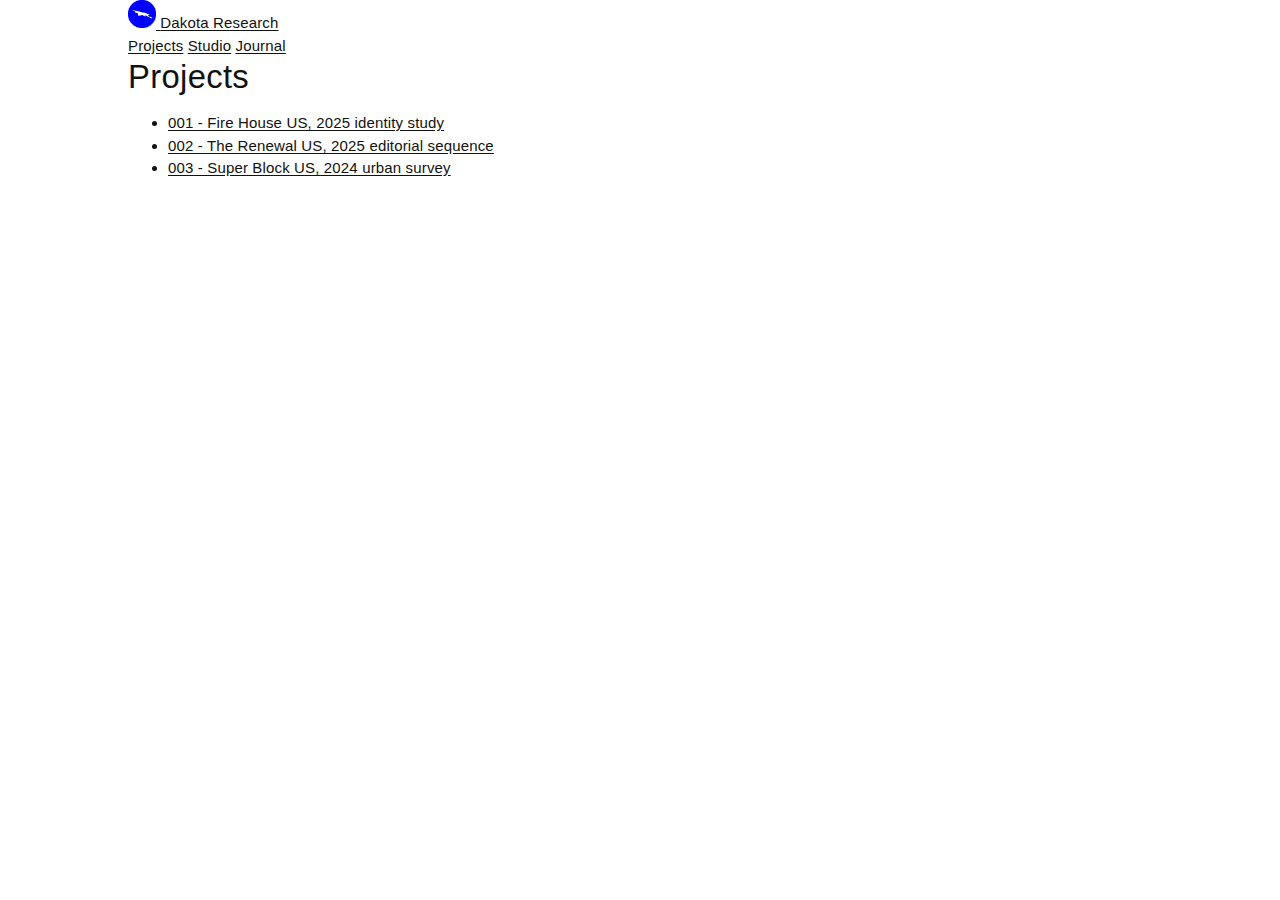
<file: projects.html>
<!DOCTYPE html>
<html lang="en">
<head>
  <meta charset="UTF-8">
  <meta name="viewport" content="width=device-width, initial-scale=1.0">
  <title>Projects | Dakota Research</title>
  <meta name="description" content="Dakota Research project archive.">
  <link rel="stylesheet" href="css/style.css?v=20260316c">
</head>
<body>
  <main class="shell">
    <header class="masthead">
      <a class="site-title" href="index.html">
        <img class="site-logo" src="assets/logo-assets/dakota-research-logo-2026.png?v=20260223a" alt="Dakota Research logo" width="28" height="28">
        <span>Dakota Research</span>
      </a>
      <nav class="site-nav" aria-label="Primary">
        <a href="projects.html" aria-current="page">Projects</a>
        <a href="studio.html">Studio</a>
        <a href="journal.html">Journal</a>
      </nav>
    </header>

    <section class="list-page">
      <h1>Projects</h1>
      <ul class="project-list">
        <li>
          <a href="projects/001-fire-house.html">001 - Fire House US, 2025 identity study</a>
        </li>
        <li>
          <a href="projects/002-the-renewal.html">002 - The Renewal US, 2025 editorial sequence</a>
        </li>
        <li>
          <a href="projects/003-super-block.html">003 - Super Block US, 2024 urban survey</a>
        </li>
      </ul>
    </section>
  </main>
</body>
</html>
</file>
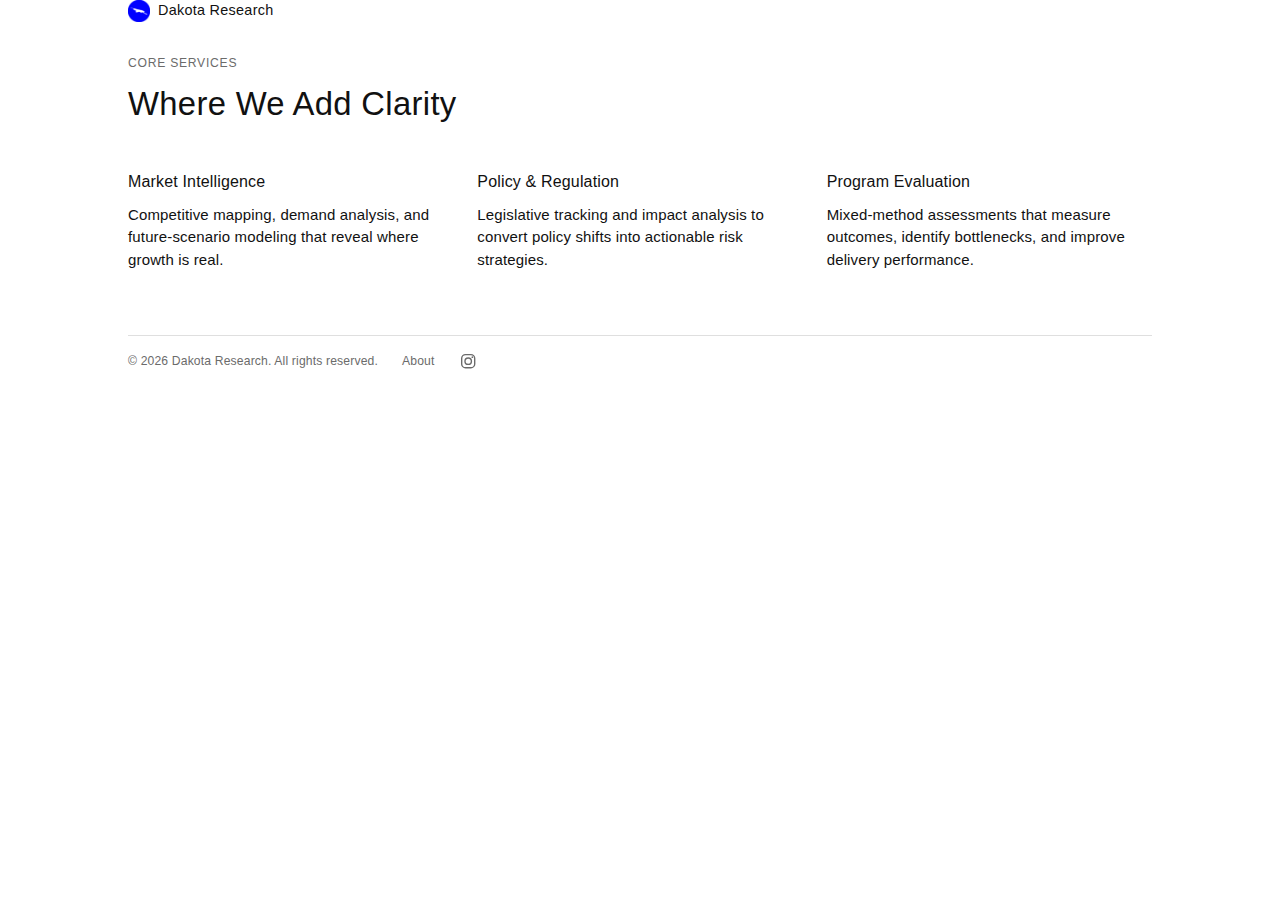
<file: services.html>
<!DOCTYPE html>
<html lang="en">
<head>
  <meta charset="UTF-8">
  <meta name="viewport" content="width=device-width, initial-scale=1.0">
  <title>Services | Dakota Research</title>
  <meta name="description" content="Dakota Research services for market intelligence, policy analysis, and program evaluation.">
  <link rel="stylesheet" href="css/style.css?v=20260223a">
</head>
<body>
  <div class="ambient ambient-left" aria-hidden="true"></div>
  <div class="ambient ambient-right" aria-hidden="true"></div>

  <header class="site-header">
    <a class="brand" href="index.html">
      <img class="brand-logo" src="assets/logo-assets/dakota-research-logo-2026.png?v=20260223a" alt="Dakota Research logo" width="28" height="28">
      <span class="brand-text">Dakota Research</span>
    </a>
    <button class="menu-toggle drawer-toggle" aria-label="Open navigation" aria-expanded="false" aria-controls="site-drawer">
      <span class="menu-label">Menu</span>
    </button>
  </header>
  <aside id="site-drawer" class="side-drawer" aria-hidden="true">
    <div class="drawer-header">
      <p>Navigate</p>
      <button class="drawer-close" aria-label="Close navigation">Close</button>
    </div>
    <nav class="drawer-nav">
      <a href="index.html">Home</a>
      <a href="portfolio.html">Portfolio</a>
      <a href="instagram.html">Instagram</a>
      <a href="about.html">About</a>
    </nav>
  </aside>
  <button class="drawer-overlay" aria-label="Close navigation" tabindex="-1"></button>

  <main>
    <section class="hero reveal">
      <p class="eyebrow">Core Services</p>
      <h1>Where We Add Clarity</h1>
    </section>

    <section class="panel reveal">
      <div class="grid three-col">
        <article class="card">
          <h3>Market Intelligence</h3>
          <p>Competitive mapping, demand analysis, and future-scenario modeling that reveal where growth is real.</p>
        </article>
        <article class="card">
          <h3>Policy & Regulation</h3>
          <p>Legislative tracking and impact analysis to convert policy shifts into actionable risk strategies.</p>
        </article>
        <article class="card">
          <h3>Program Evaluation</h3>
          <p>Mixed-method assessments that measure outcomes, identify bottlenecks, and improve delivery performance.</p>
        </article>
      </div>
    </section>
  </main>

  <footer class="site-footer">
    <p>© 2026 Dakota Research. All rights reserved.</p>
    <a href="about.html">About</a>
    <a class="footer-instagram" href="https://www.instagram.com/dakotaresearch/" target="_blank" rel="noopener noreferrer" aria-label="Instagram">
      <svg viewBox="0 0 24 24" fill="none" stroke="currentColor" stroke-width="1.8" aria-hidden="true">
        <rect x="3.5" y="3.5" width="17" height="17" rx="5"></rect>
        <circle cx="12" cy="12" r="4.2"></circle>
        <circle cx="17.4" cy="6.7" r="1.1" fill="currentColor" stroke="none"></circle>
      </svg>
    </a>
  </footer>

  <script src="js/main.js?v=20260223a"></script>
</body>
</html>
</file>
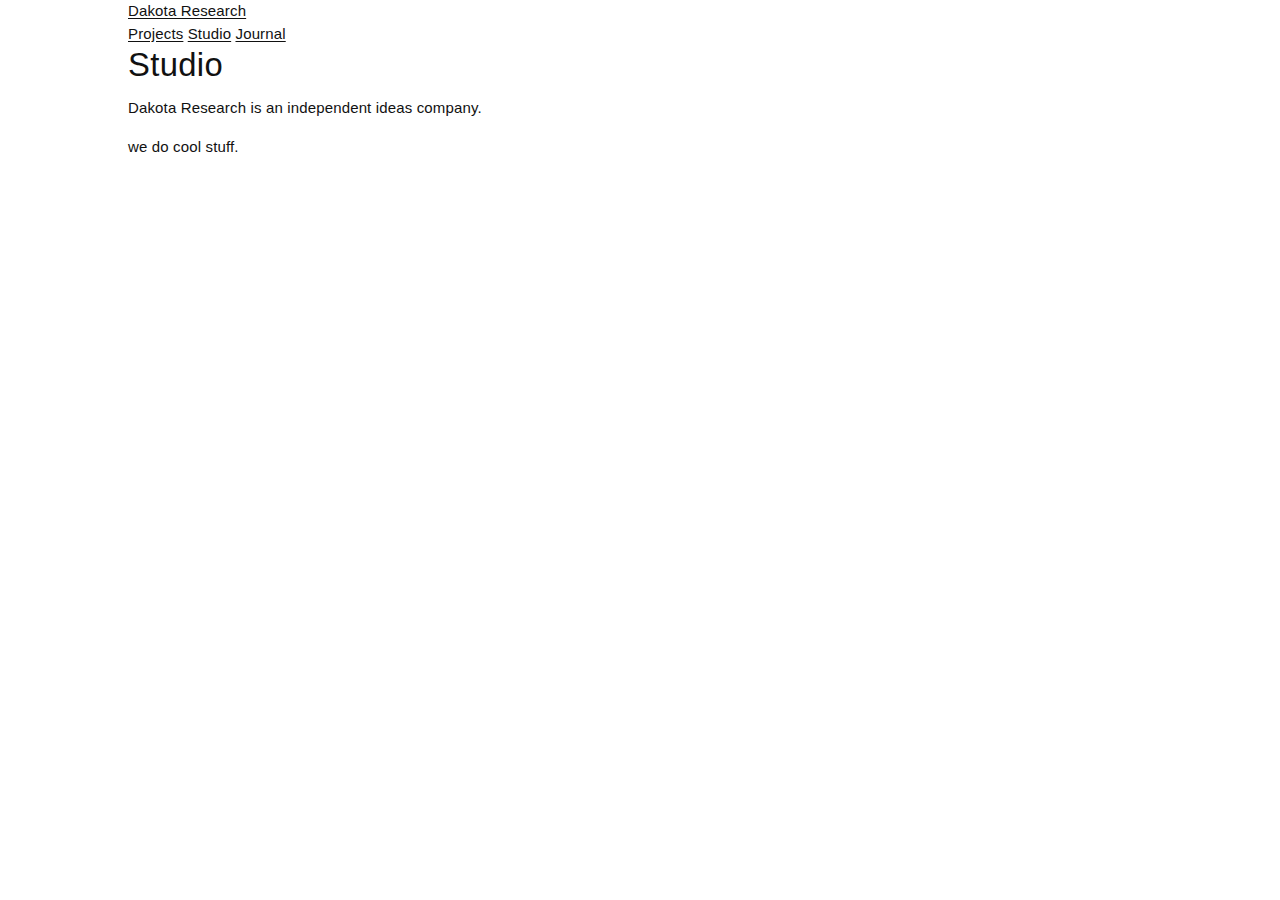
<file: studio.html>
<!DOCTYPE html>
<html lang="en">
<head>
  <meta charset="UTF-8">
  <meta name="viewport" content="width=device-width, initial-scale=1.0">
  <title>Studio | Dakota Research</title>
  <meta name="description" content="Dakota Research studio information.">
  <link rel="stylesheet" href="css/style.css?v=20260316d">
</head>
<body>
  <main class="shell">
    <header class="masthead">
      <a class="site-title" href="index.html">
        <span>Dakota Research</span>
      </a>
      <nav class="site-nav" aria-label="Primary">
        <a href="projects.html">Projects</a>
        <a href="studio.html" aria-current="page">Studio</a>
        <a href="journal.html">Journal</a>
      </nav>
    </header>

    <article class="info-page">
      <h1>Studio</h1>
      <div class="text-column">
        <p>
          Dakota Research is an independent ideas company.
        </p>
        <p>
          we do cool stuff.
        </p>
      </div>
    </article>
  </main>
</body>
</html>
</file>
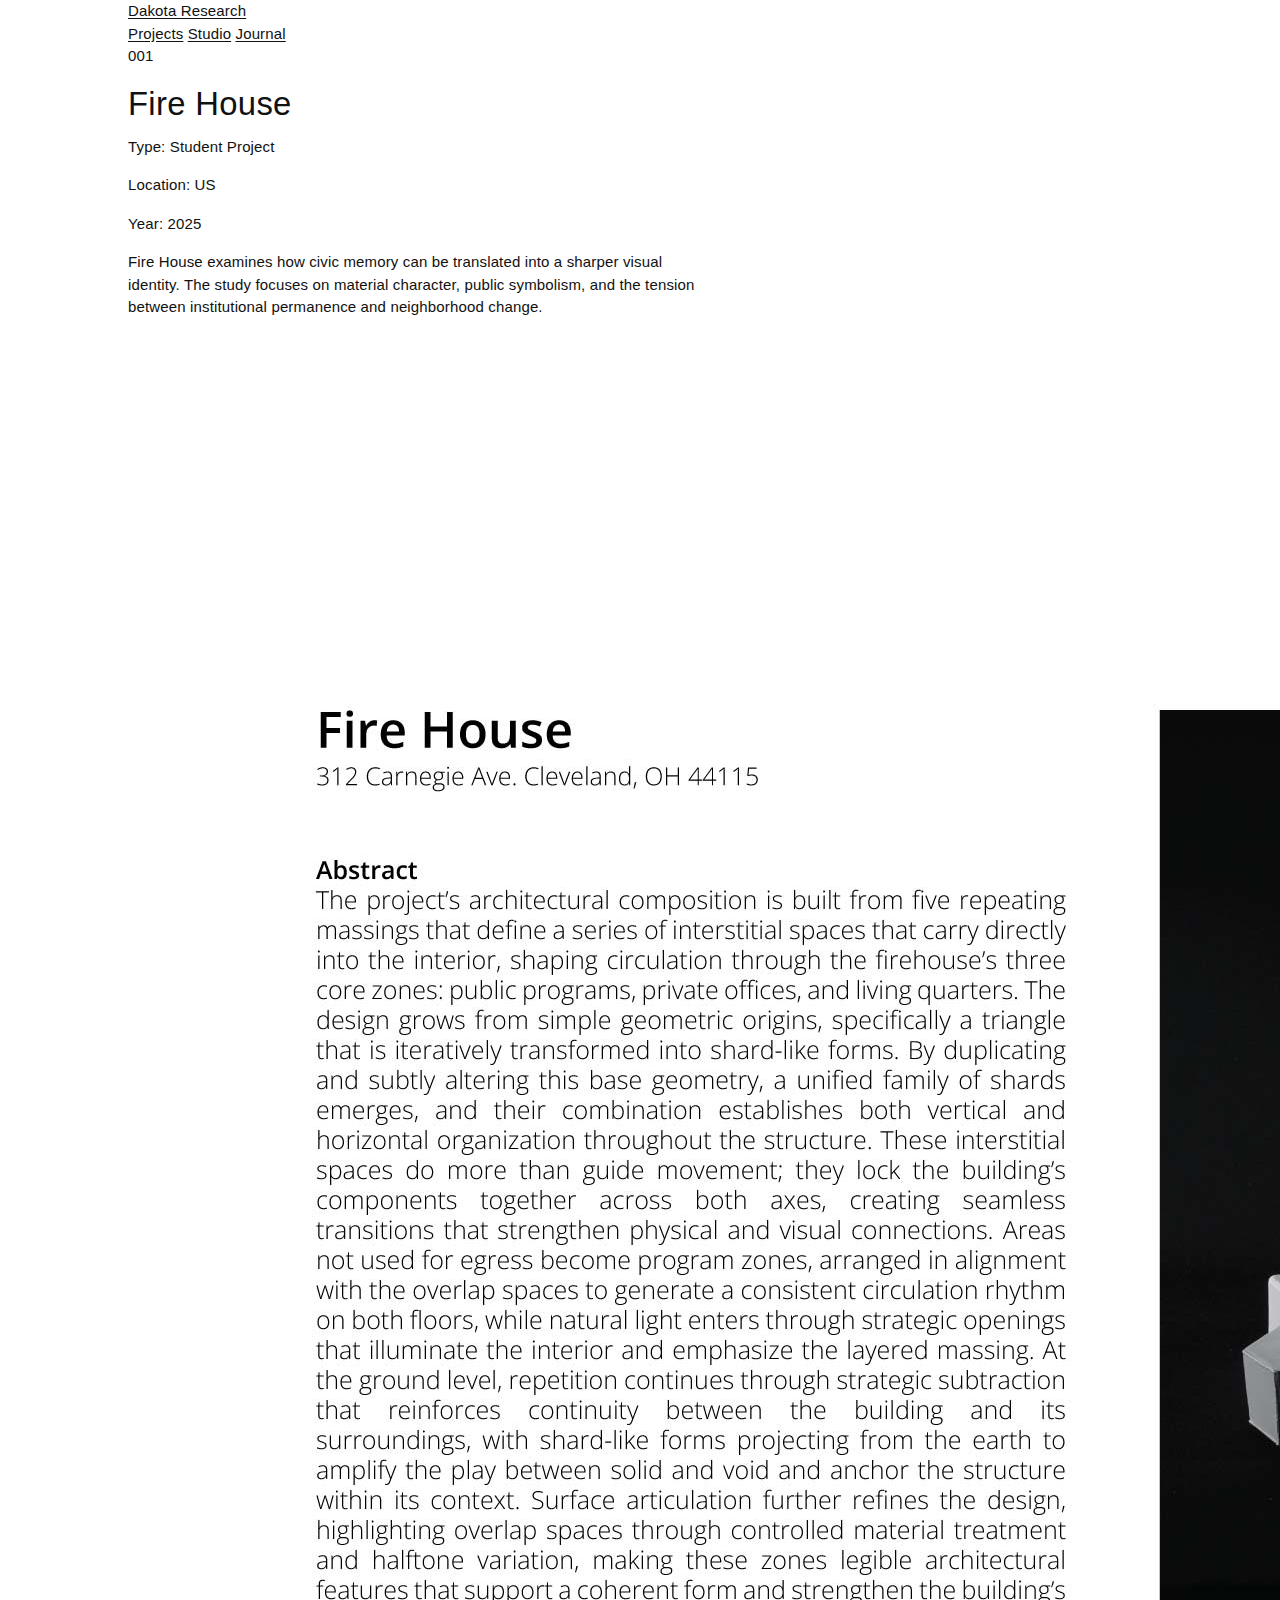
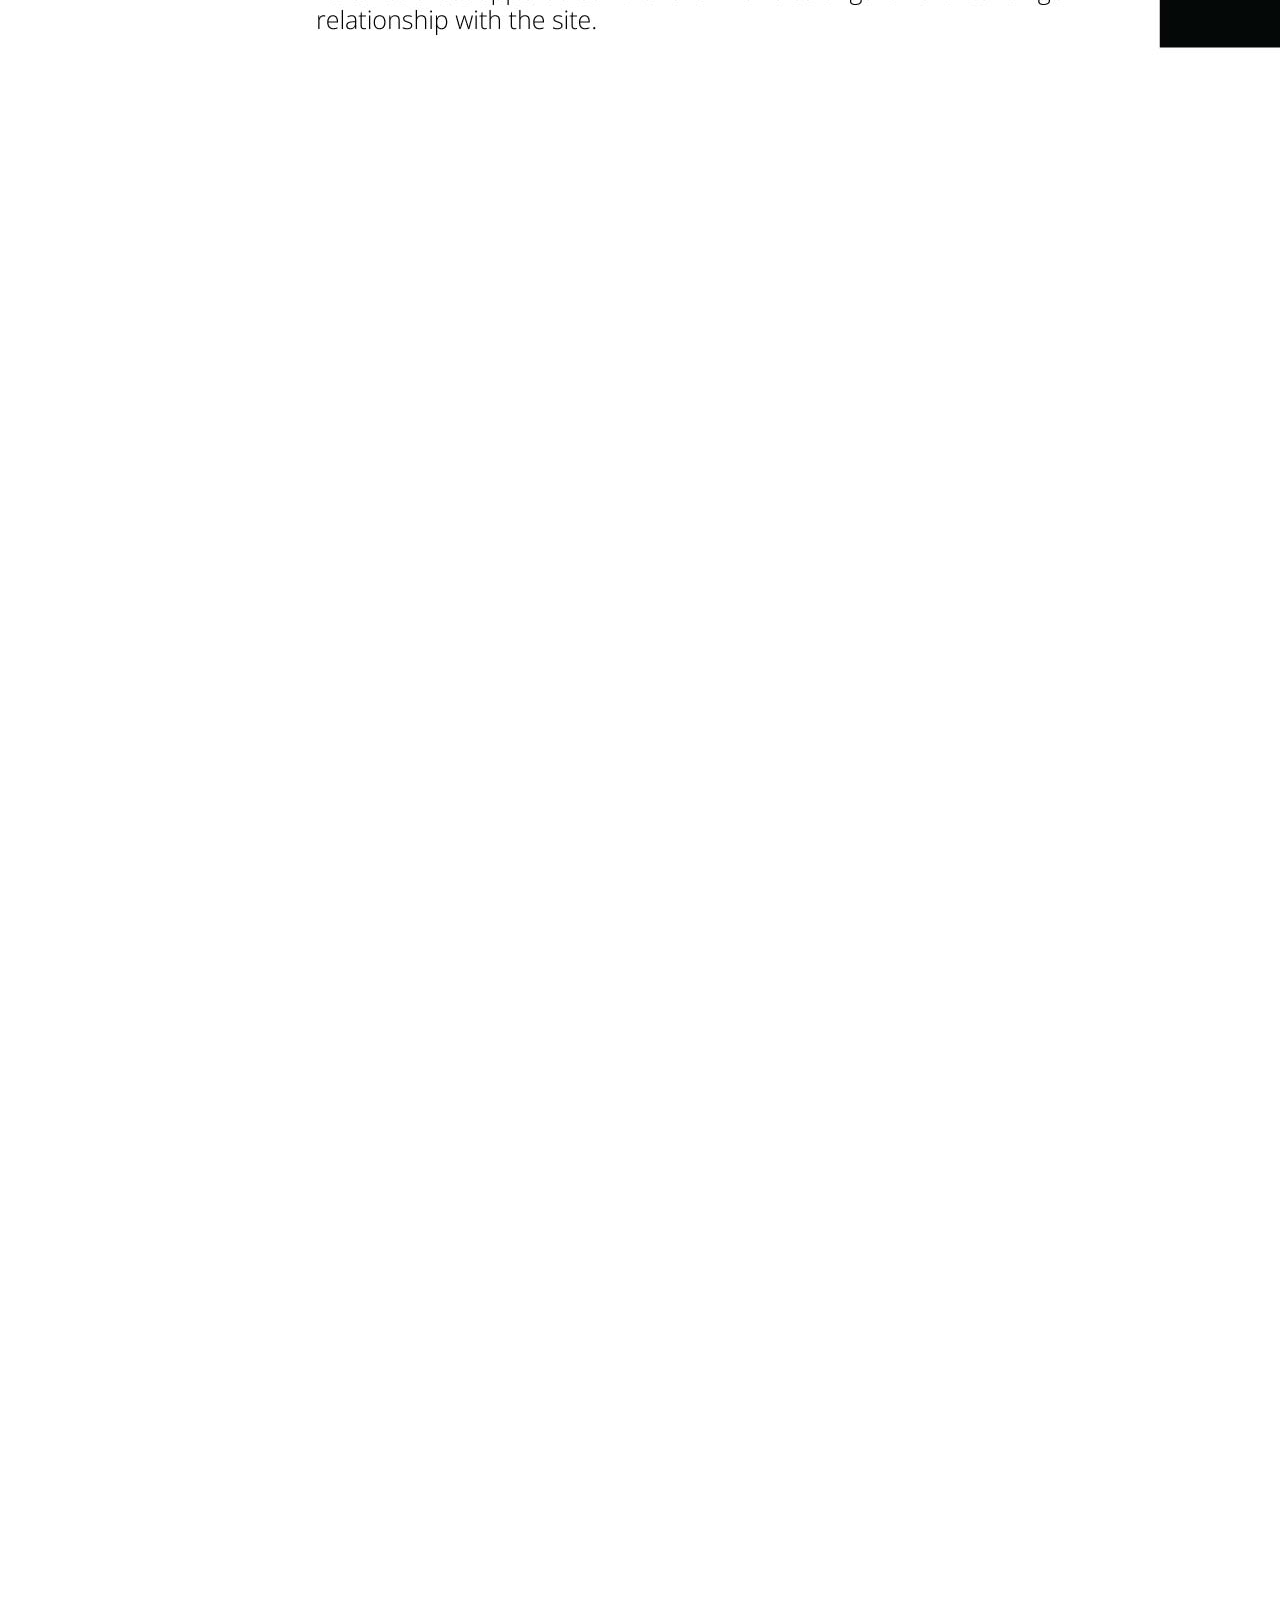
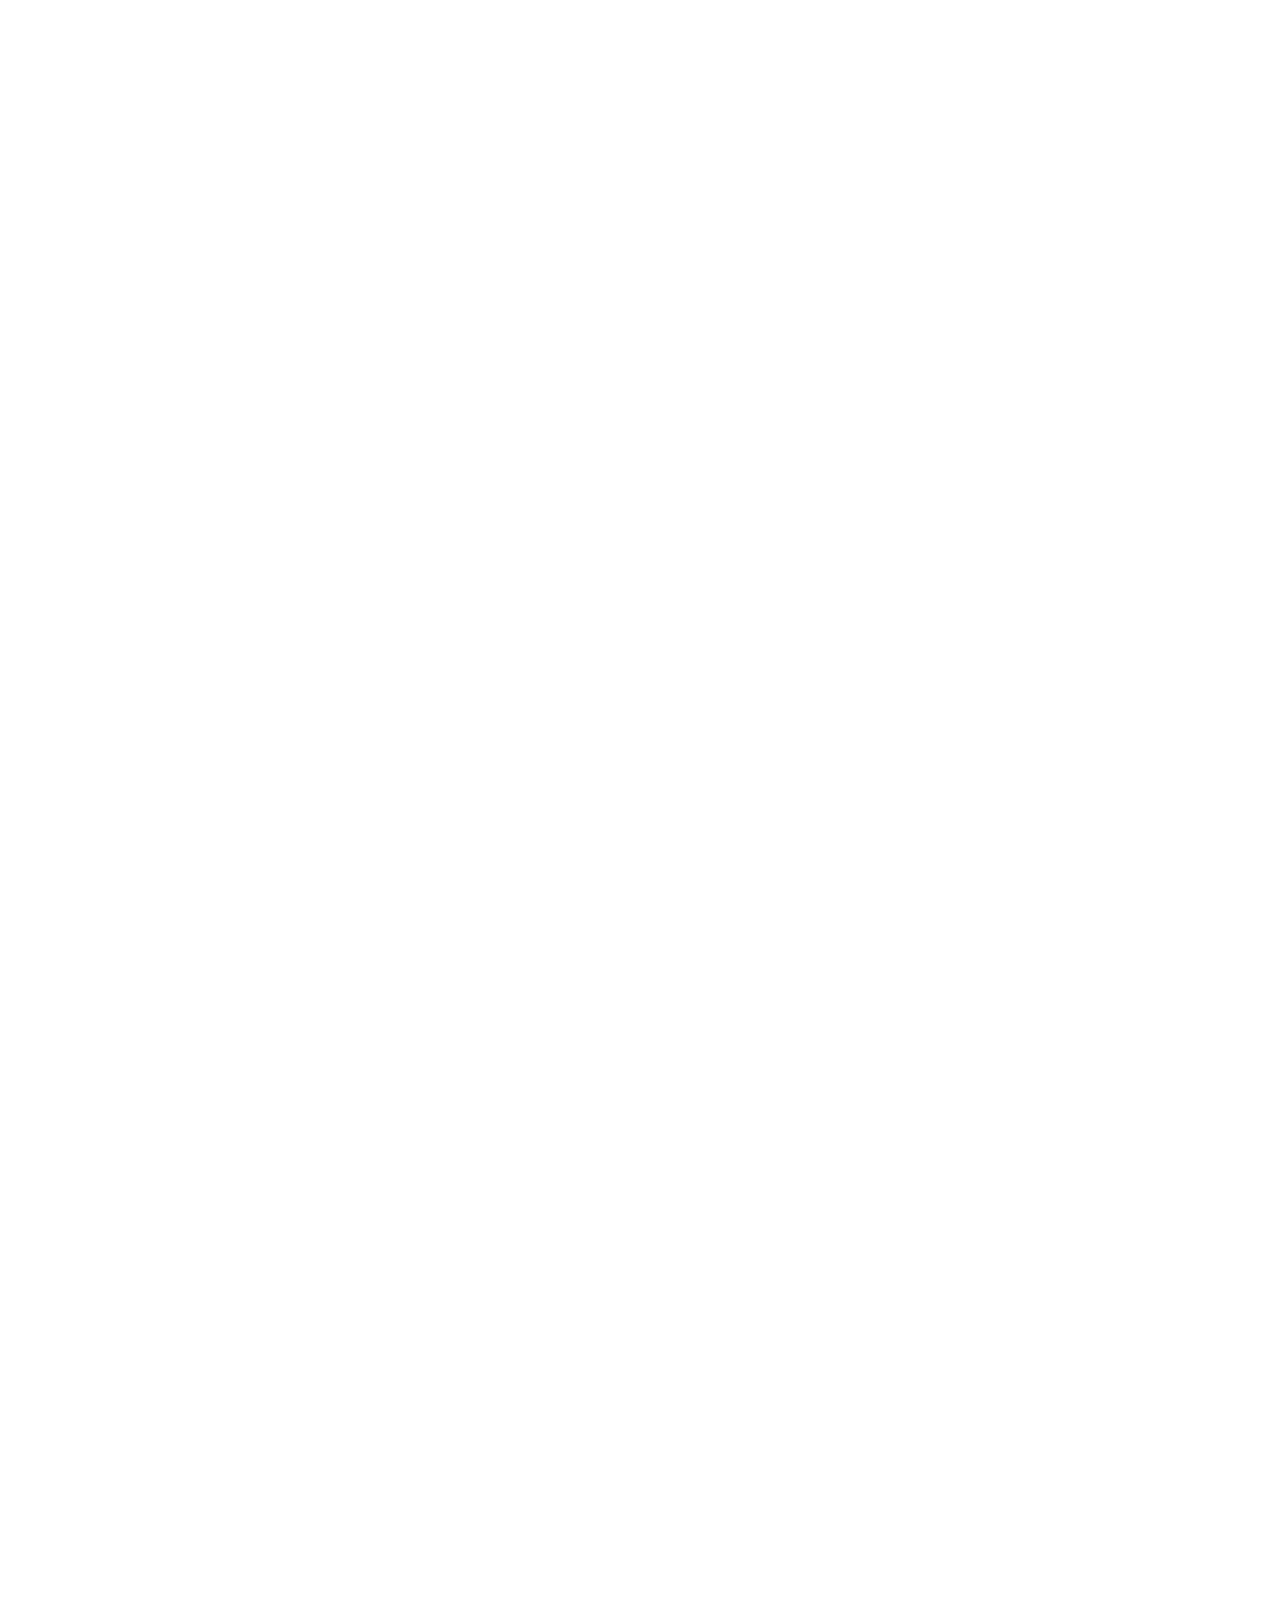
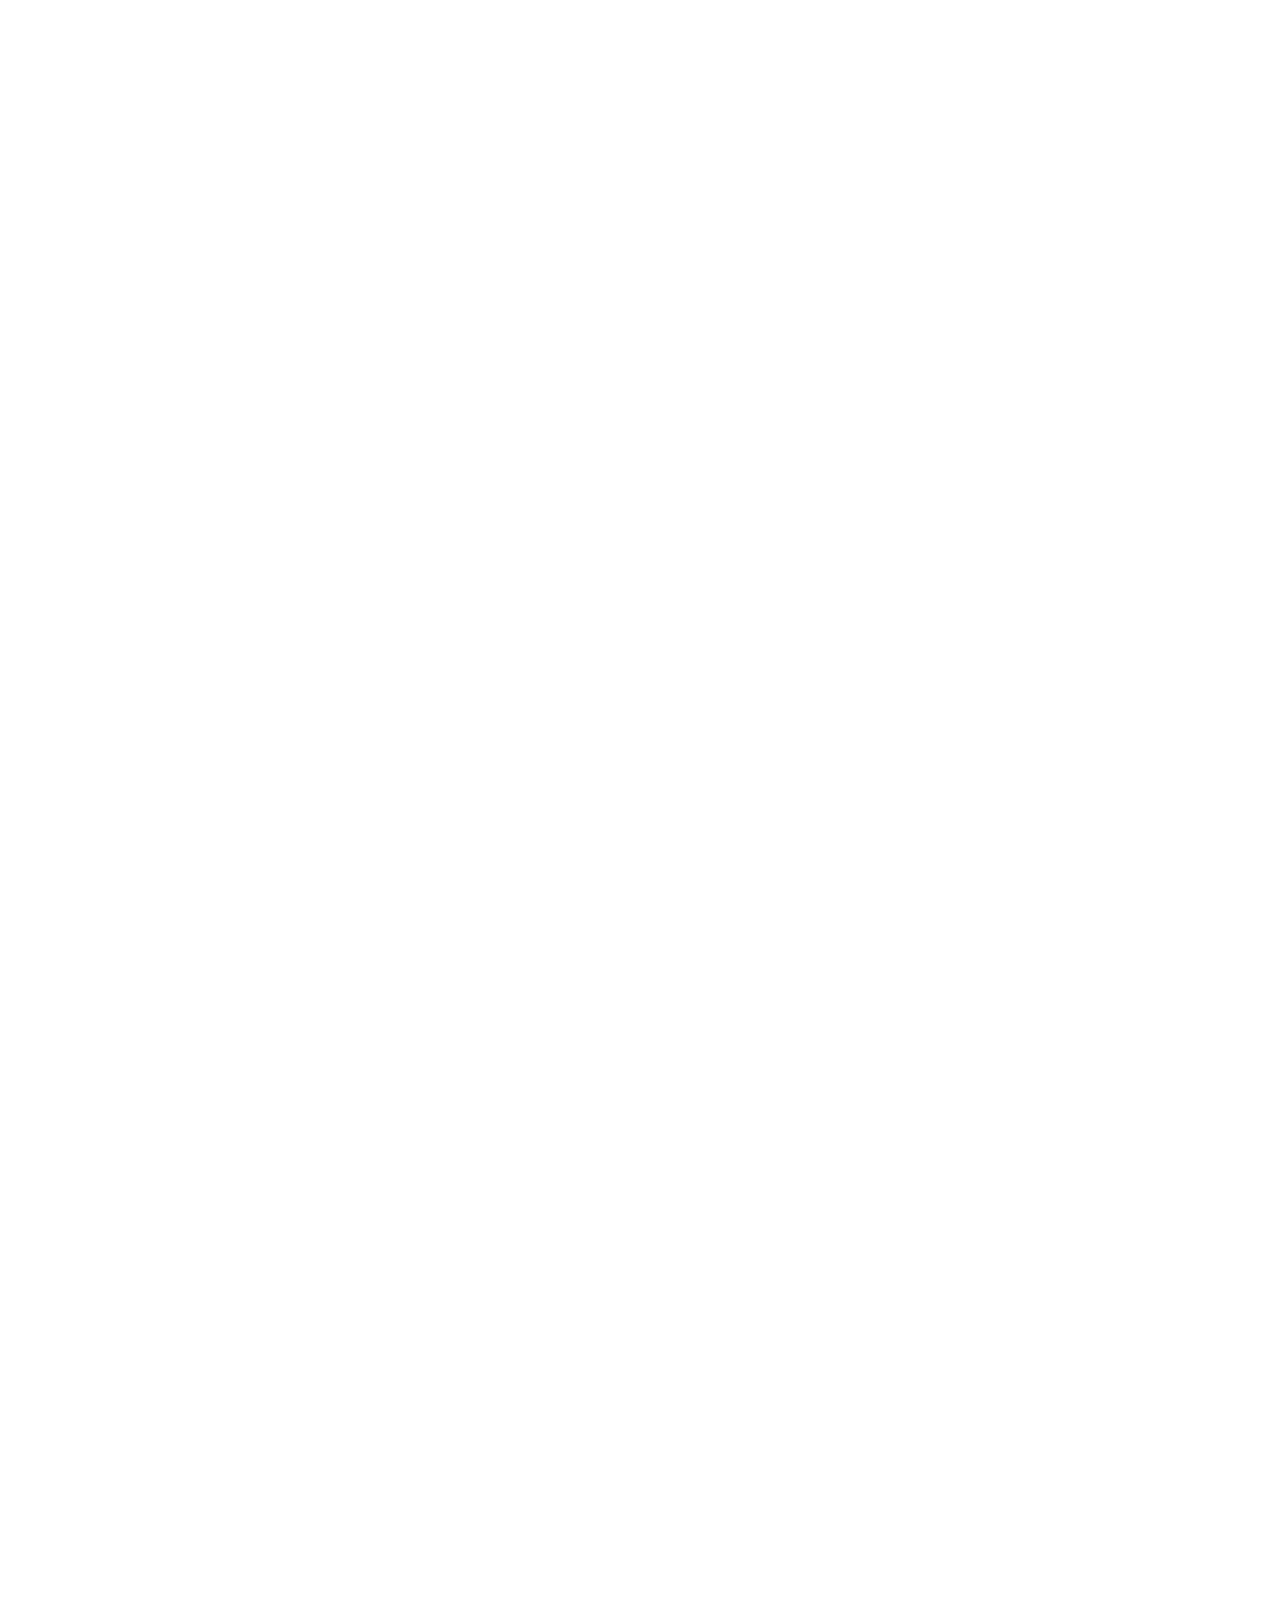
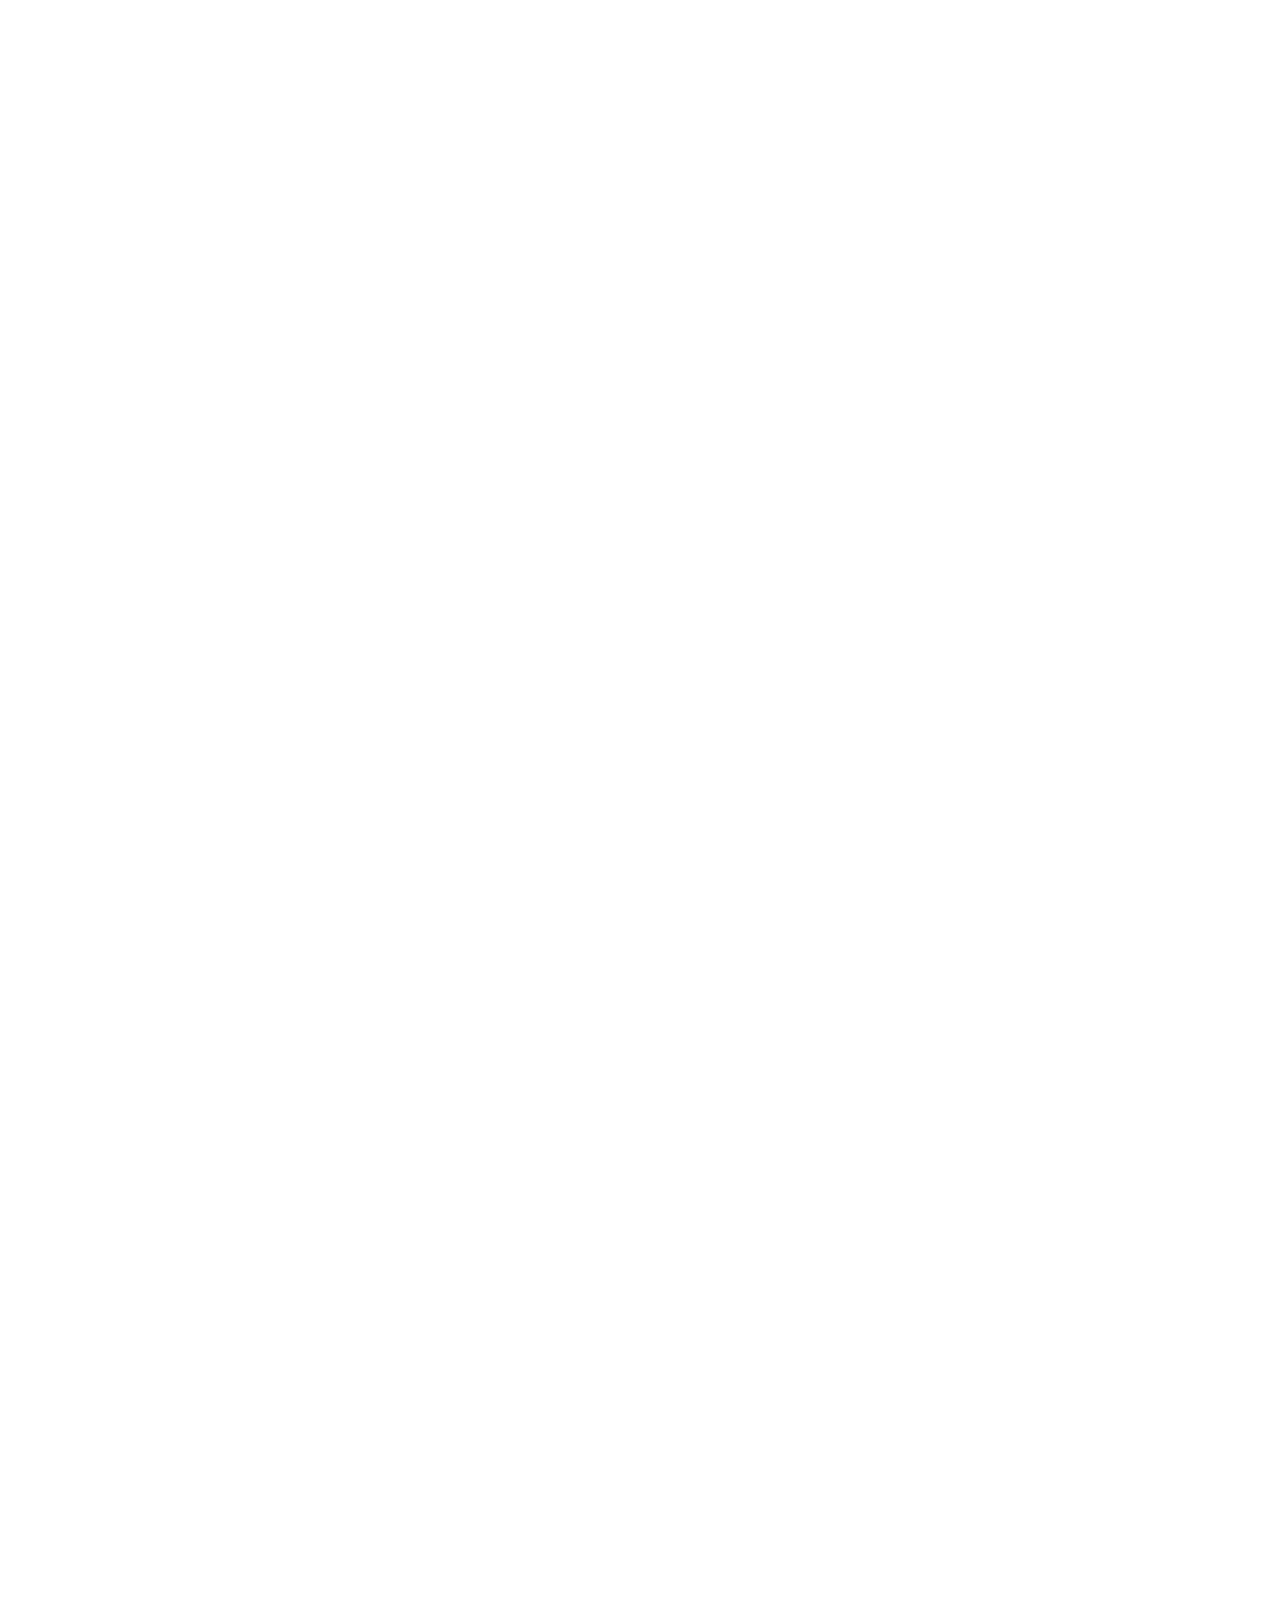
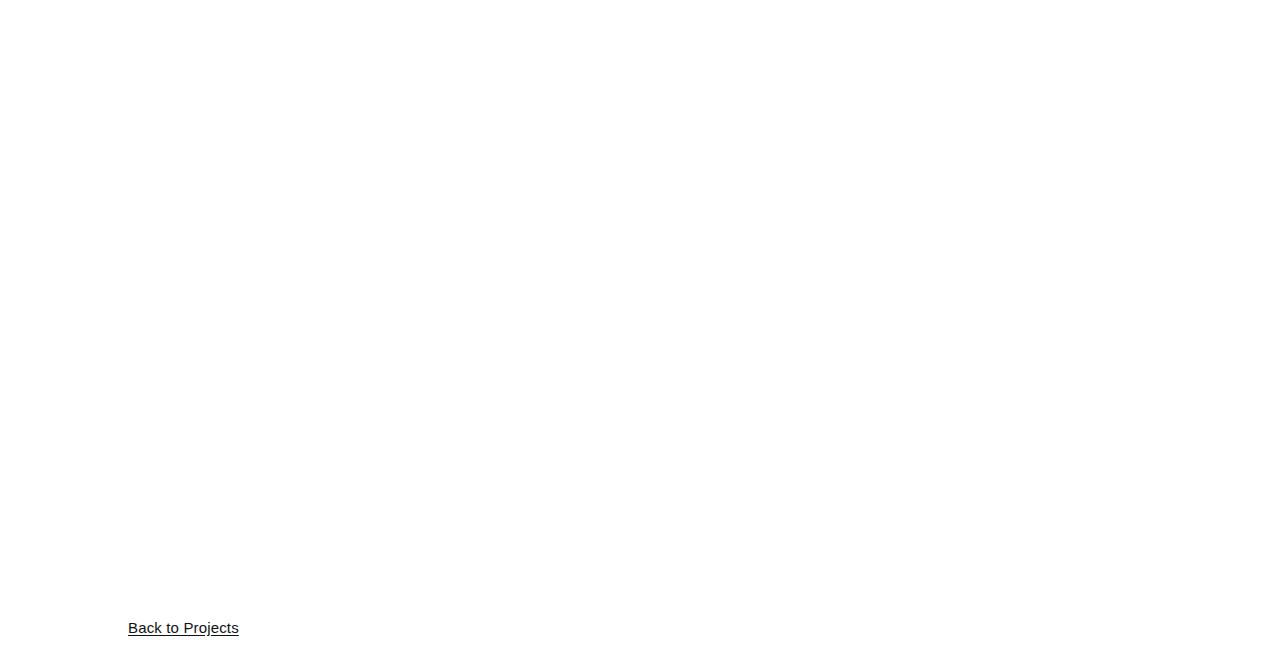
<file: projects/001-fire-house.html>
<!DOCTYPE html>
<html lang="en">
<head>
  <meta charset="UTF-8">
  <meta name="viewport" content="width=device-width, initial-scale=1.0">
  <title>001 - Fire House | Dakota Research</title>
  <meta name="description" content="Dakota Research project 001.">
  <link rel="stylesheet" href="../css/style.css?v=20260316d">
</head>
<body>
  <main class="shell">
    <header class="masthead">
      <a class="site-title" href="../index.html">
        <span>Dakota Research</span>
      </a>
      <nav class="site-nav" aria-label="Primary">
        <a href="../projects.html">Projects</a>
        <a href="../studio.html">Studio</a>
        <a href="../journal.html">Journal</a>
      </nav>
    </header>

    <article class="project-page">
      <p class="project-kicker">001</p>
      <h1>Fire House</h1>
      <div class="project-meta">
        <p>Type: Student Project</p>
        <p>Location: US</p>
        <p>Year: 2025</p>
      </div>
      <div class="text-column">
        <p>
          Fire House examines how civic memory can be translated into a sharper visual identity. The study focuses on
          material character, public symbolism, and the tension between institutional permanence and neighborhood change.
        </p>
      </div>
      <div class="image-stack">
        <img src="../assets/images/Image%20Export/Portfolio_4_Project%201.jpg?v=hires20260216" alt="Fire House image one" loading="eager" decoding="async" width="2551" height="1650">
        <img src="../assets/images/Image%20Export/Portfolio_5_Project%201.jpg?v=hires20260216" alt="Fire House image two" loading="lazy" decoding="async" width="2551" height="1650">
        <img src="../assets/images/Image%20Export/Portfolio_6_Project%201.jpg?v=hires20260216" alt="Fire House image three" loading="lazy" decoding="async" width="2551" height="1650">
        <img src="../assets/images/Image%20Export/Portfolio_7_Project%201.jpg?v=hires20260216" alt="Fire House image four" loading="lazy" decoding="async" width="2551" height="1650">
        <img src="../assets/images/Image%20Export/Portfolio_8_Project%201.jpg?v=hires20260216" alt="Fire House image five" loading="lazy" decoding="async" width="2551" height="1650">
      </div>
      <p class="back-link"><a href="../projects.html">Back to Projects</a></p>
    </article>
  </main>
</body>
</html>
</file>
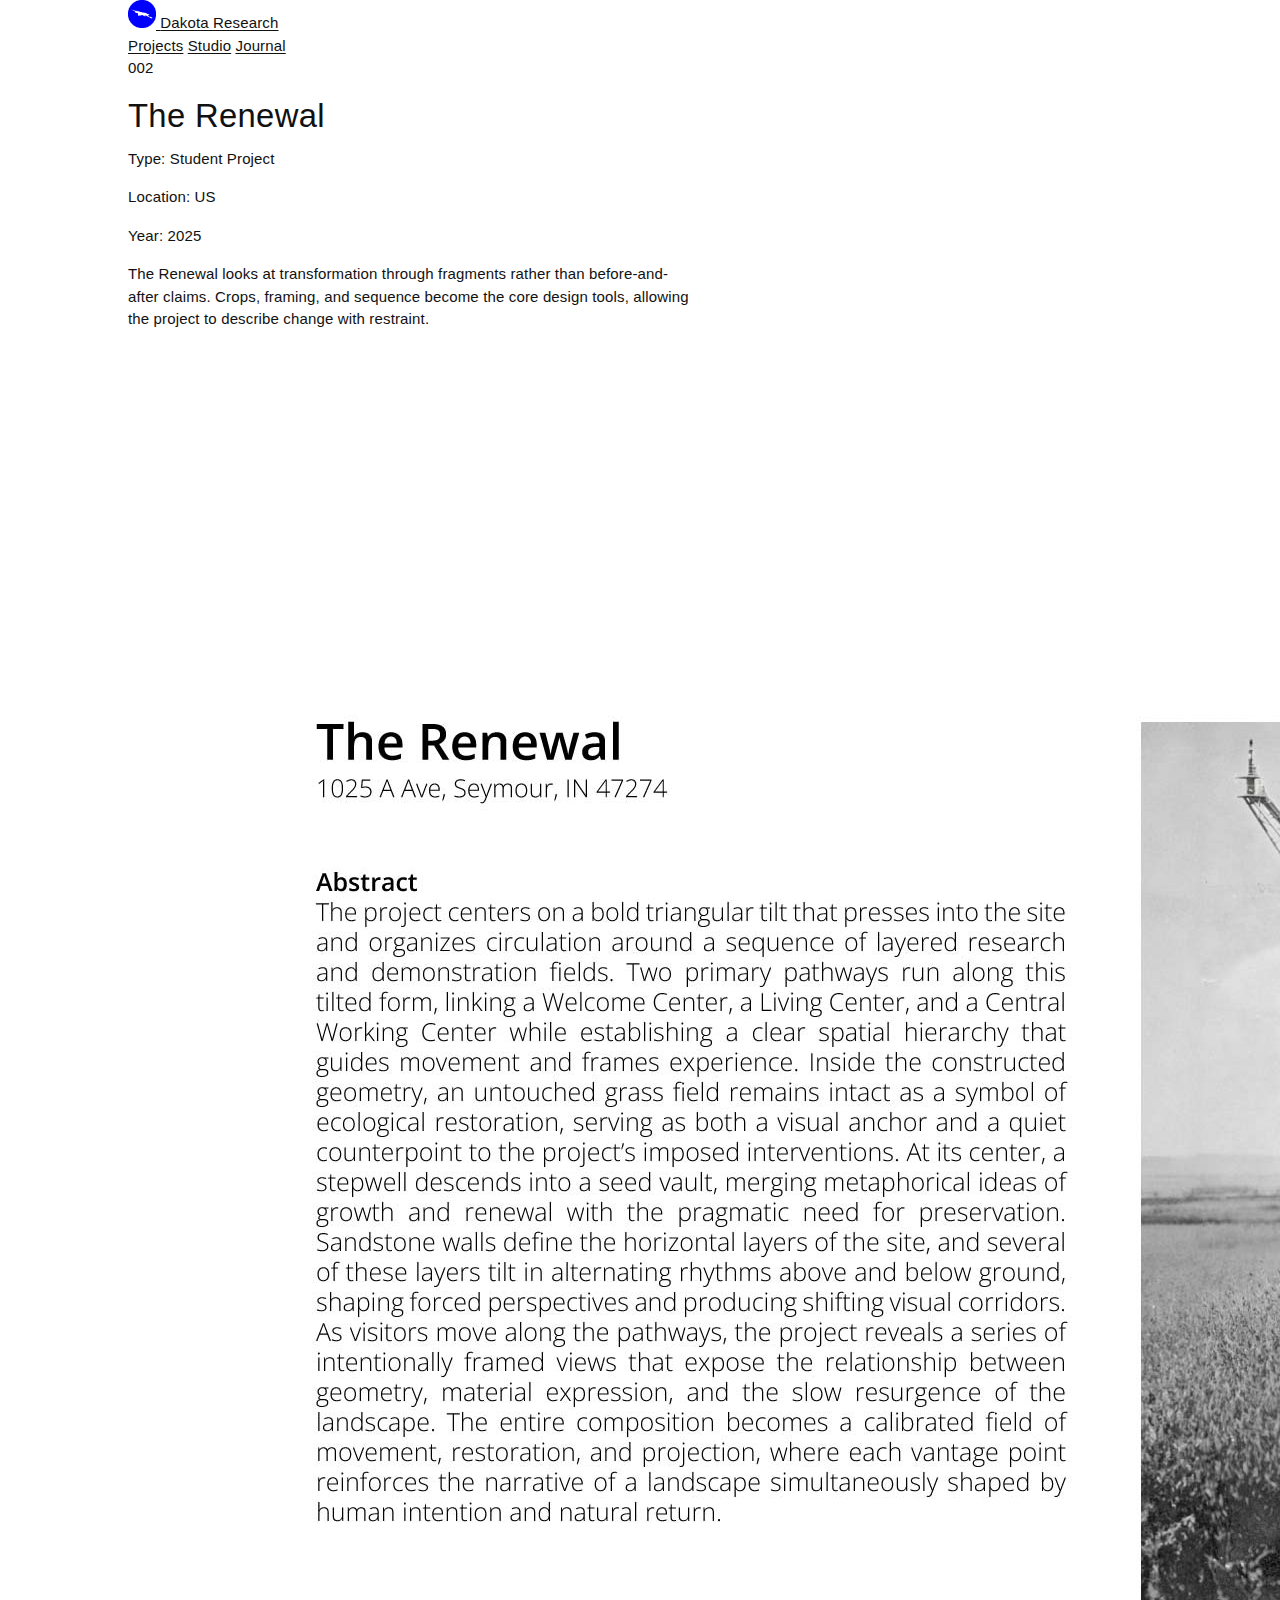
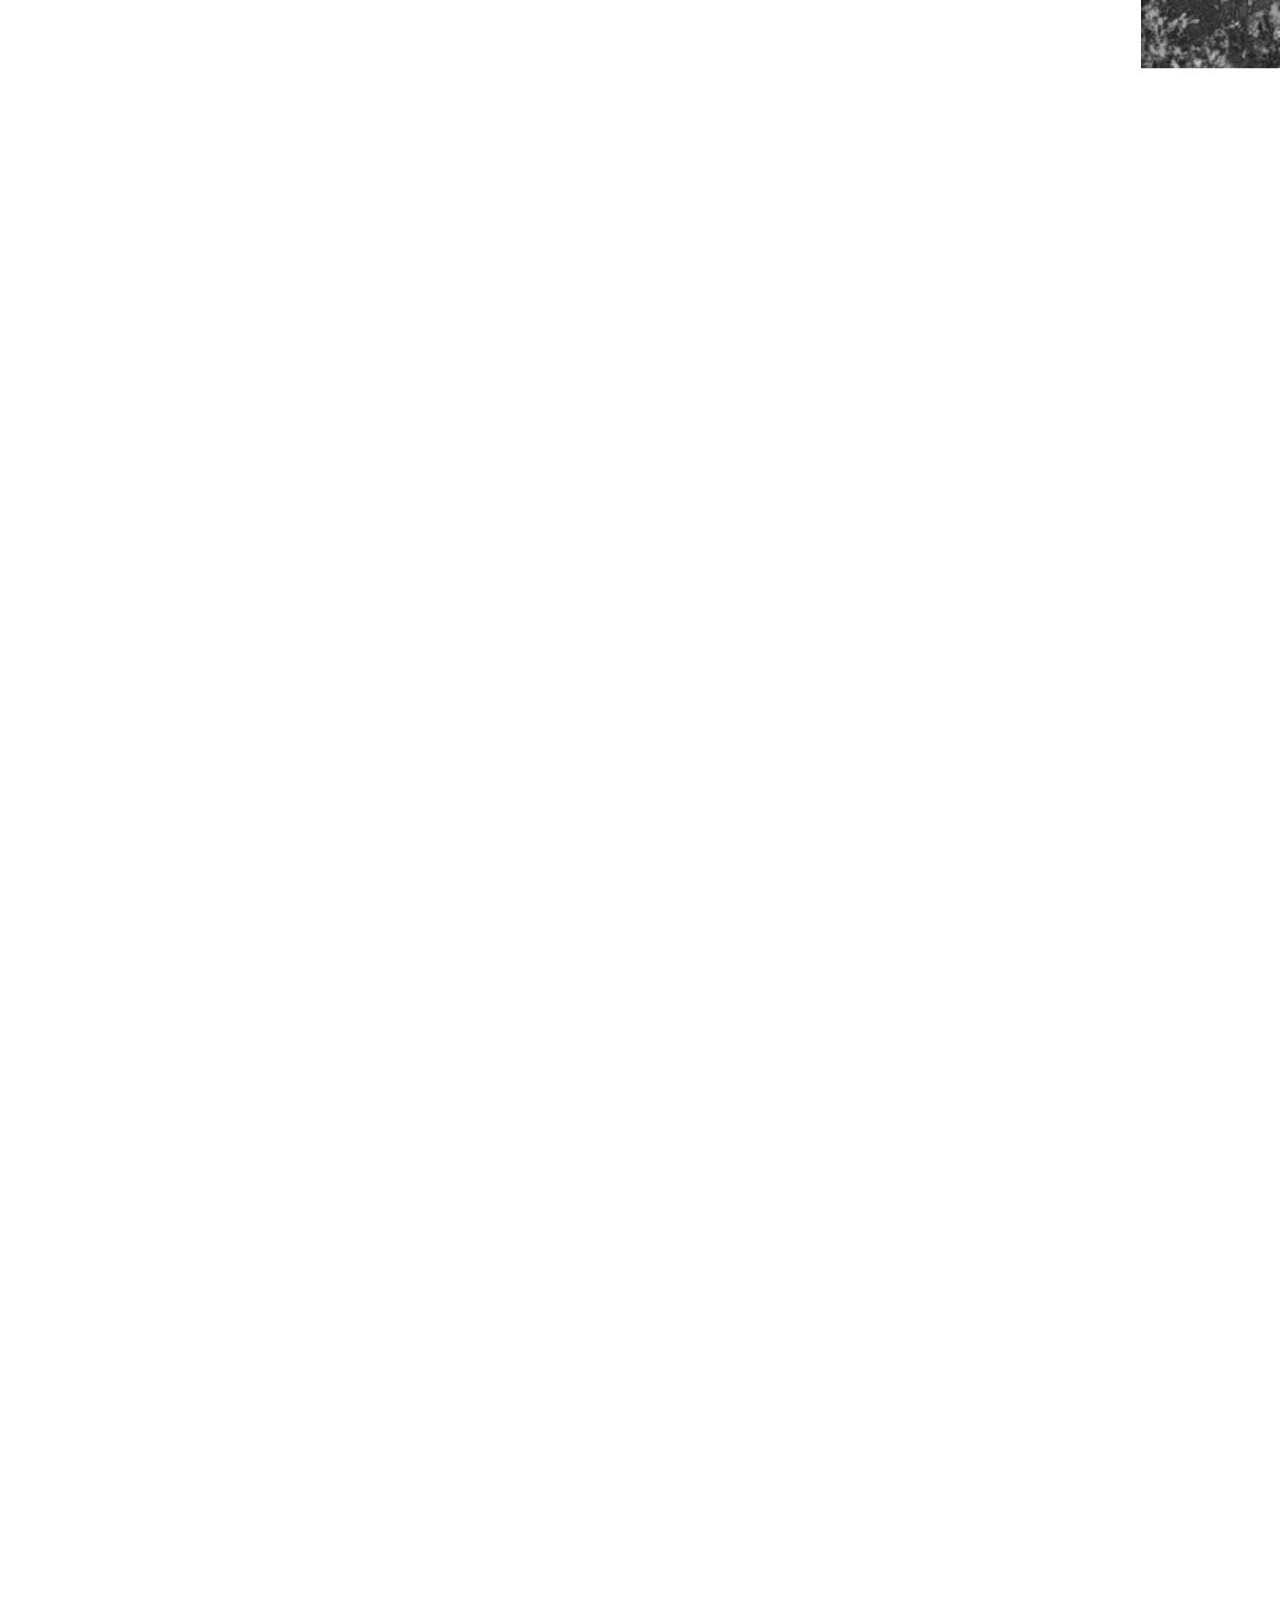
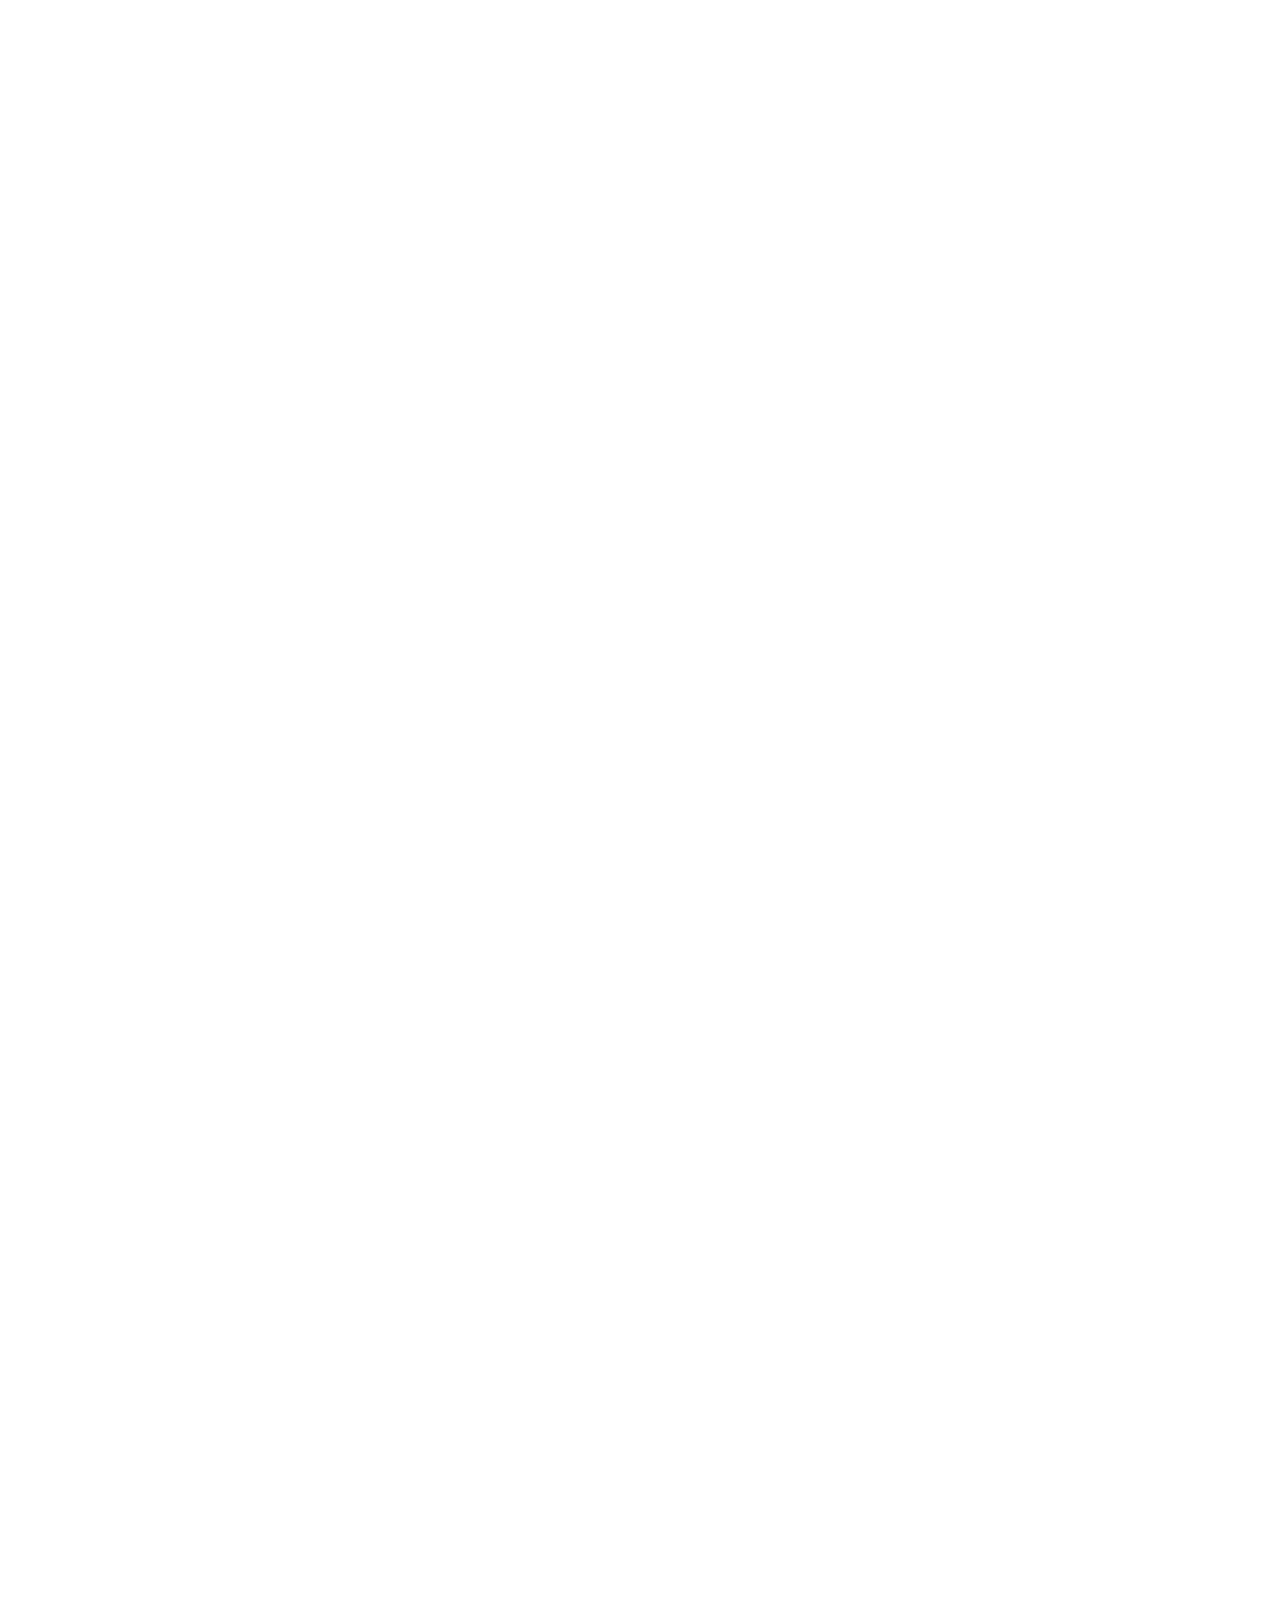
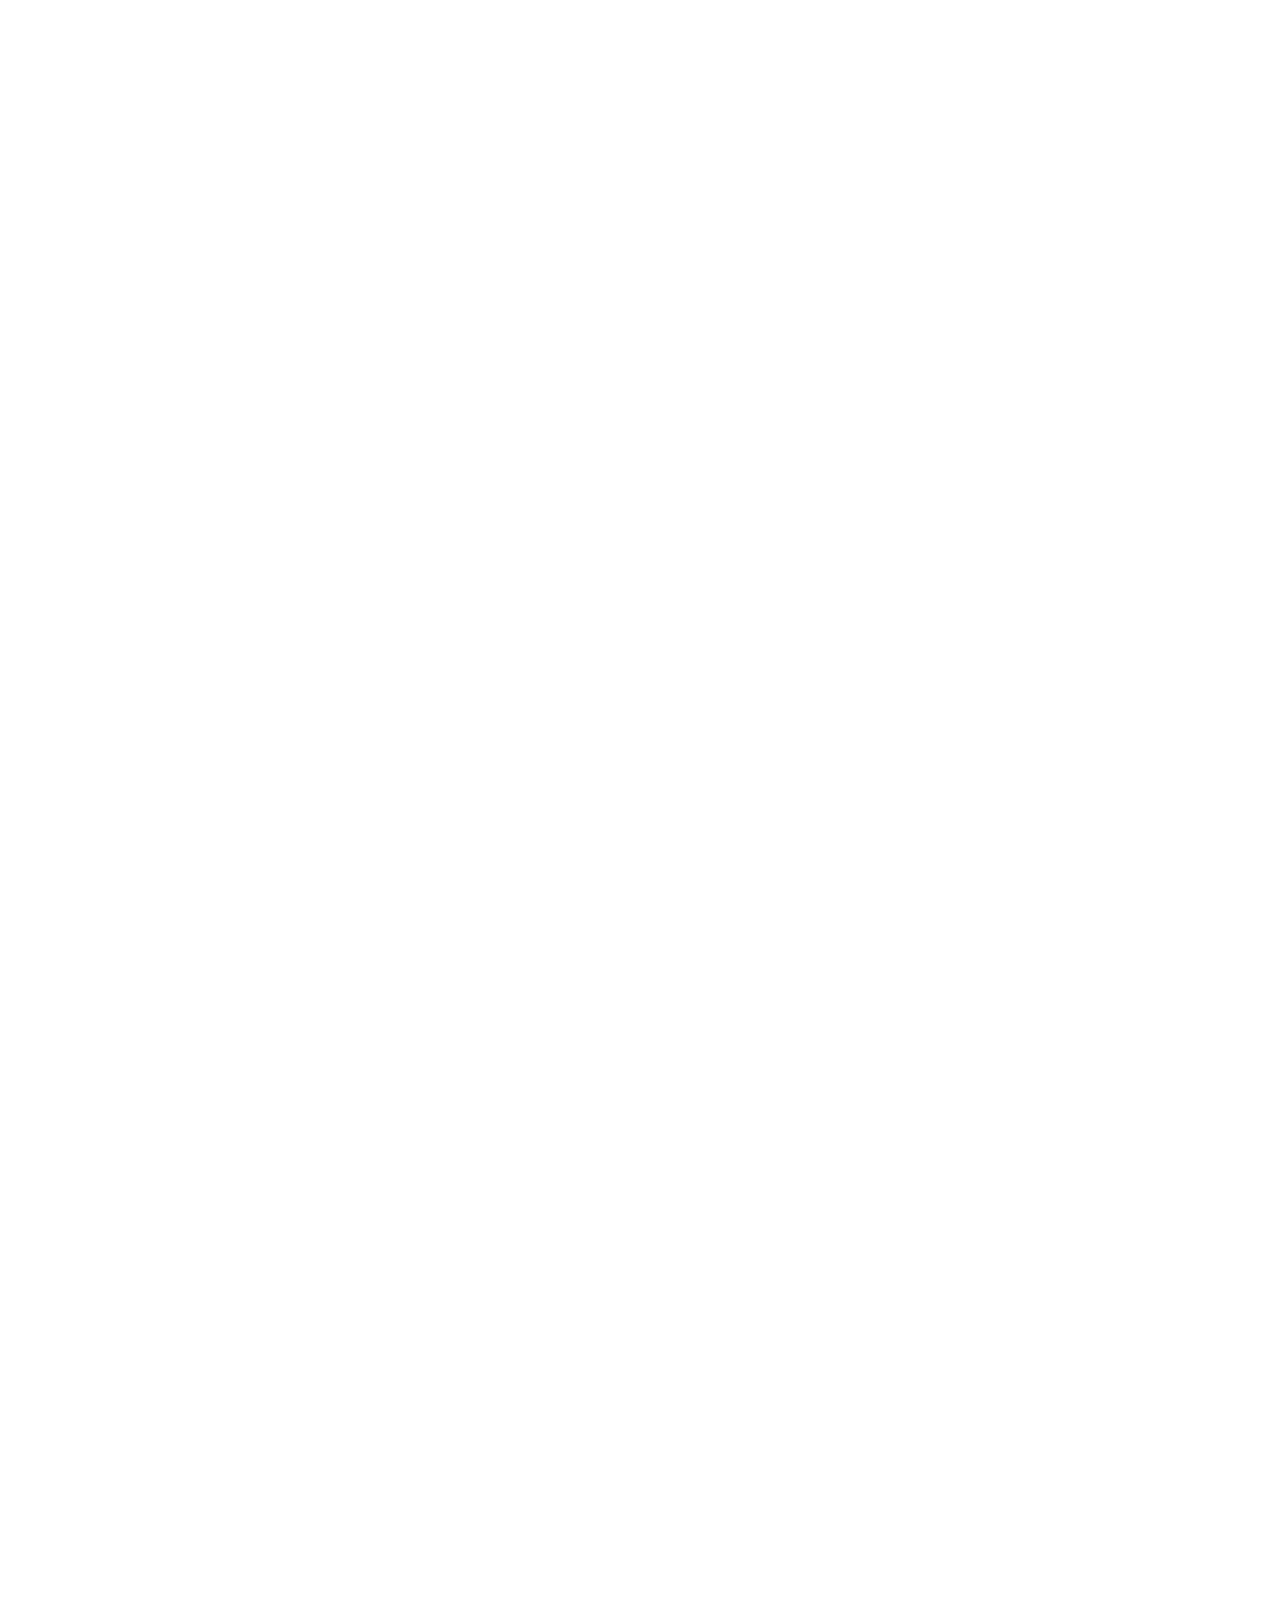
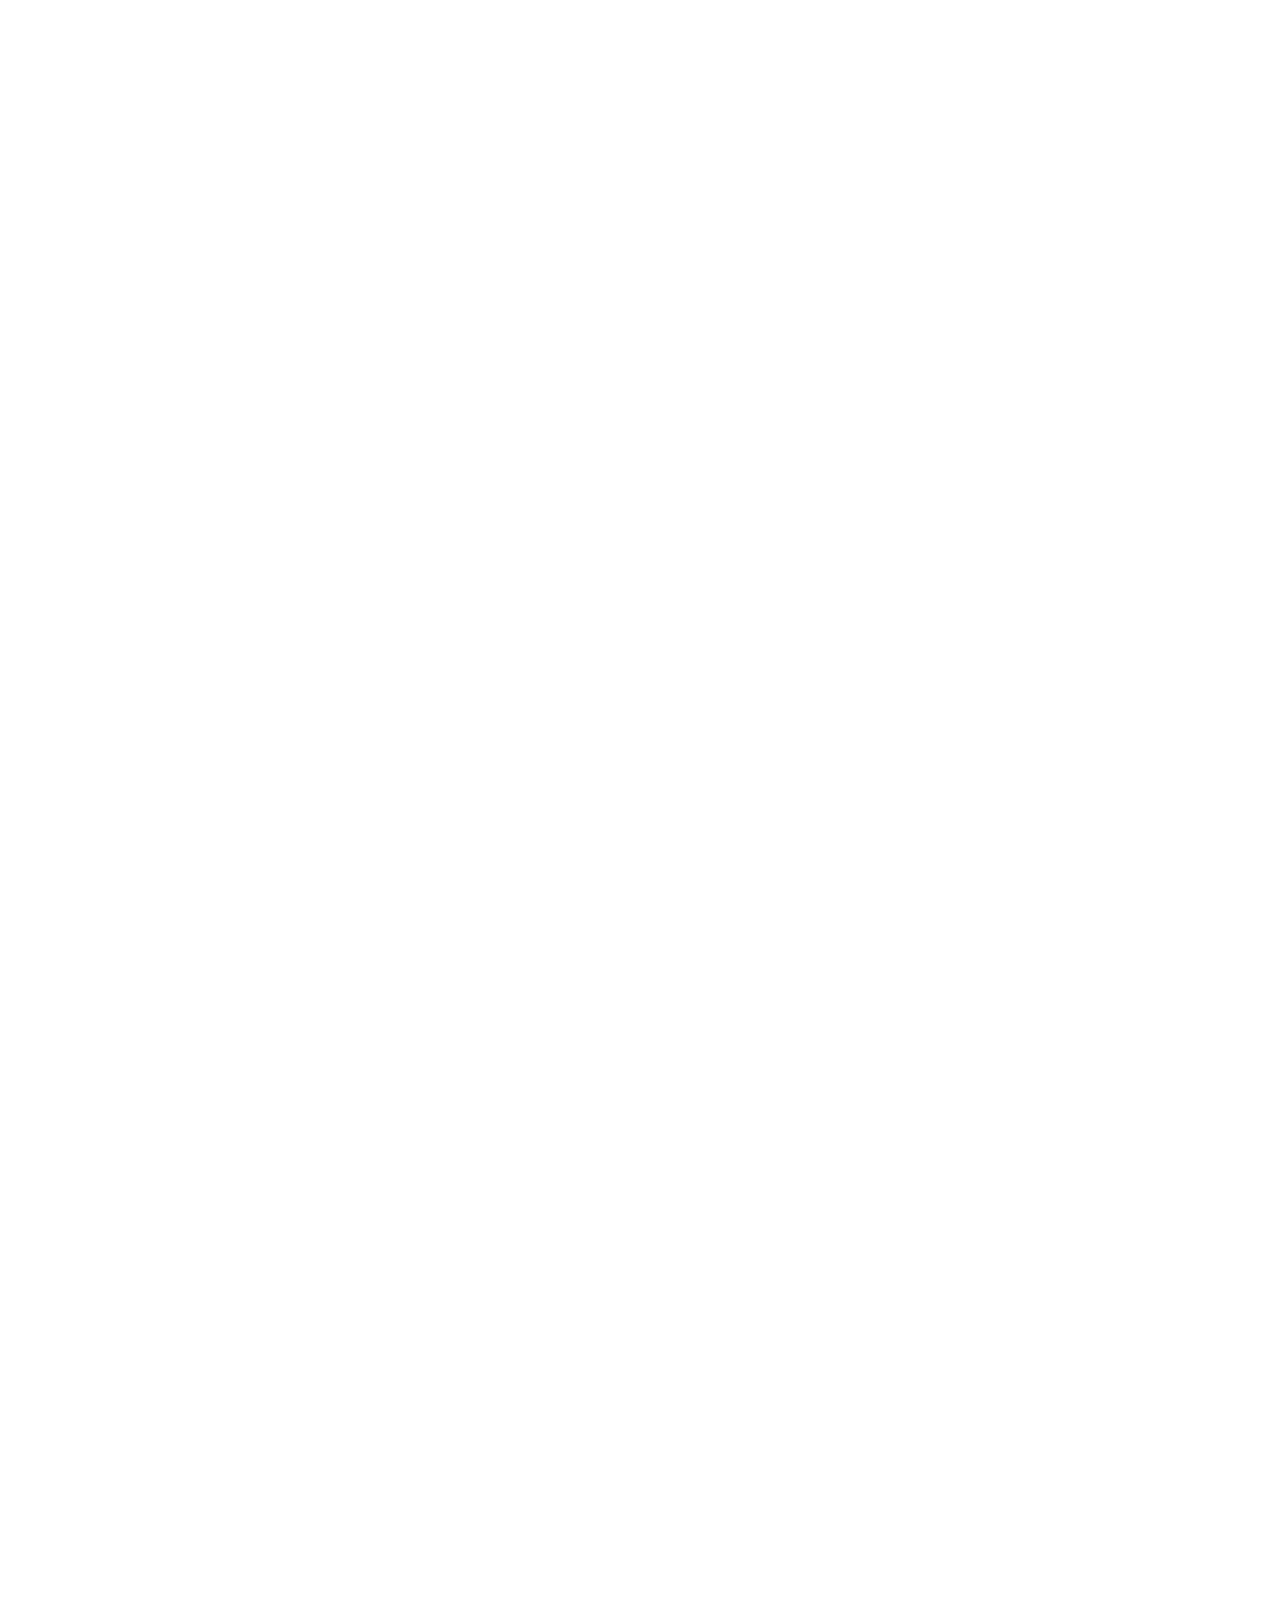
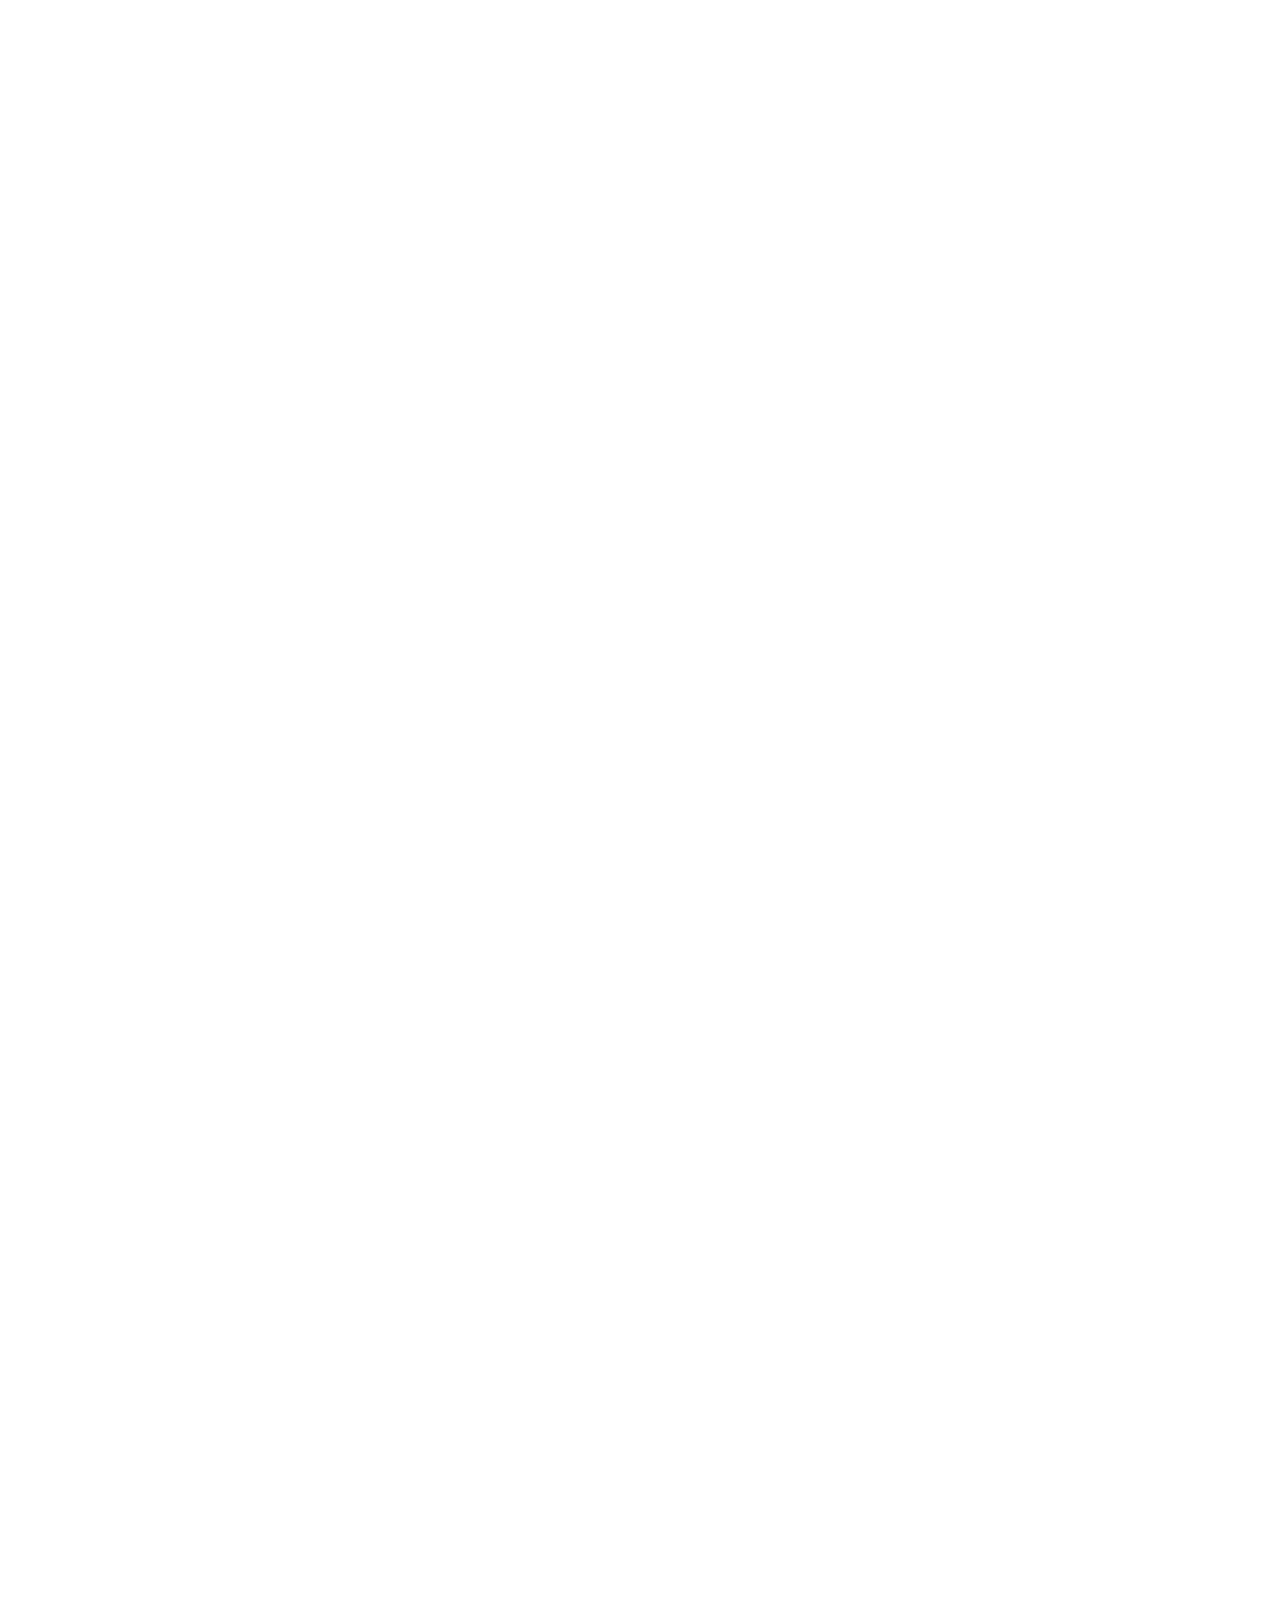
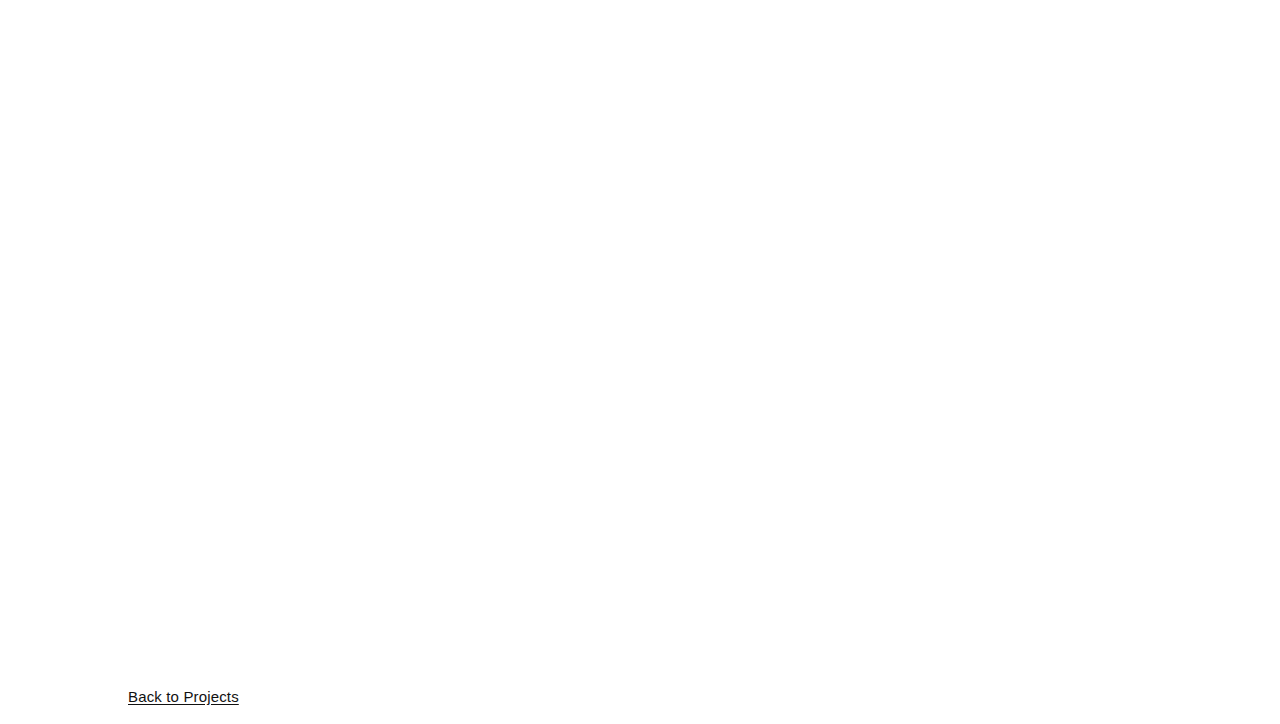
<file: projects/002-the-renewal.html>
<!DOCTYPE html>
<html lang="en">
<head>
  <meta charset="UTF-8">
  <meta name="viewport" content="width=device-width, initial-scale=1.0">
  <title>002 - The Renewal | Dakota Research</title>
  <meta name="description" content="Dakota Research project 002.">
  <link rel="stylesheet" href="../css/style.css?v=20260316c">
</head>
<body>
  <main class="shell">
    <header class="masthead">
      <a class="site-title" href="../index.html">
        <img class="site-logo" src="../assets/logo-assets/dakota-research-logo-2026.png?v=20260223a" alt="Dakota Research logo" width="28" height="28">
        <span>Dakota Research</span>
      </a>
      <nav class="site-nav" aria-label="Primary">
        <a href="../projects.html">Projects</a>
        <a href="../studio.html">Studio</a>
        <a href="../journal.html">Journal</a>
      </nav>
    </header>

    <article class="project-page">
      <p class="project-kicker">002</p>
      <h1>The Renewal</h1>
      <div class="project-meta">
        <p>Type: Student Project</p>
        <p>Location: US</p>
        <p>Year: 2025</p>
      </div>
      <div class="text-column">
        <p>
          The Renewal looks at transformation through fragments rather than before-and-after claims. Crops, framing, and
          sequence become the core design tools, allowing the project to describe change with restraint.
        </p>
      </div>
      <div class="image-stack">
        <img src="../assets/images/Image%20Export/Portfolio_9_Project%202.jpg?v=hires20260216" alt="The Renewal image one" loading="eager" decoding="async" width="2551" height="1650">
        <img src="../assets/images/Image%20Export/Portfolio_10_Project%202.jpg?v=hires20260216" alt="The Renewal image two" loading="lazy" decoding="async" width="2551" height="1650">
        <img src="../assets/images/Image%20Export/Portfolio_11_Project%202.jpg?v=hires20260216" alt="The Renewal image three" loading="lazy" decoding="async" width="2551" height="1650">
        <img src="../assets/images/Image%20Export/Portfolio_12_Project%202.jpg?v=hires20260216" alt="The Renewal image four" loading="lazy" decoding="async" width="2551" height="1650">
        <img src="../assets/images/Image%20Export/Portfolio_13_Project%202.jpg?v=hires20260216" alt="The Renewal image five" loading="lazy" decoding="async" width="2551" height="1650">
        <img src="../assets/images/Image%20Export/Portfolio_14_Project%202.jpg?v=hires20260216" alt="The Renewal image six" loading="lazy" decoding="async" width="2551" height="1650">
      </div>
      <p class="back-link"><a href="../projects.html">Back to Projects</a></p>
    </article>
  </main>
</body>
</html>
</file>
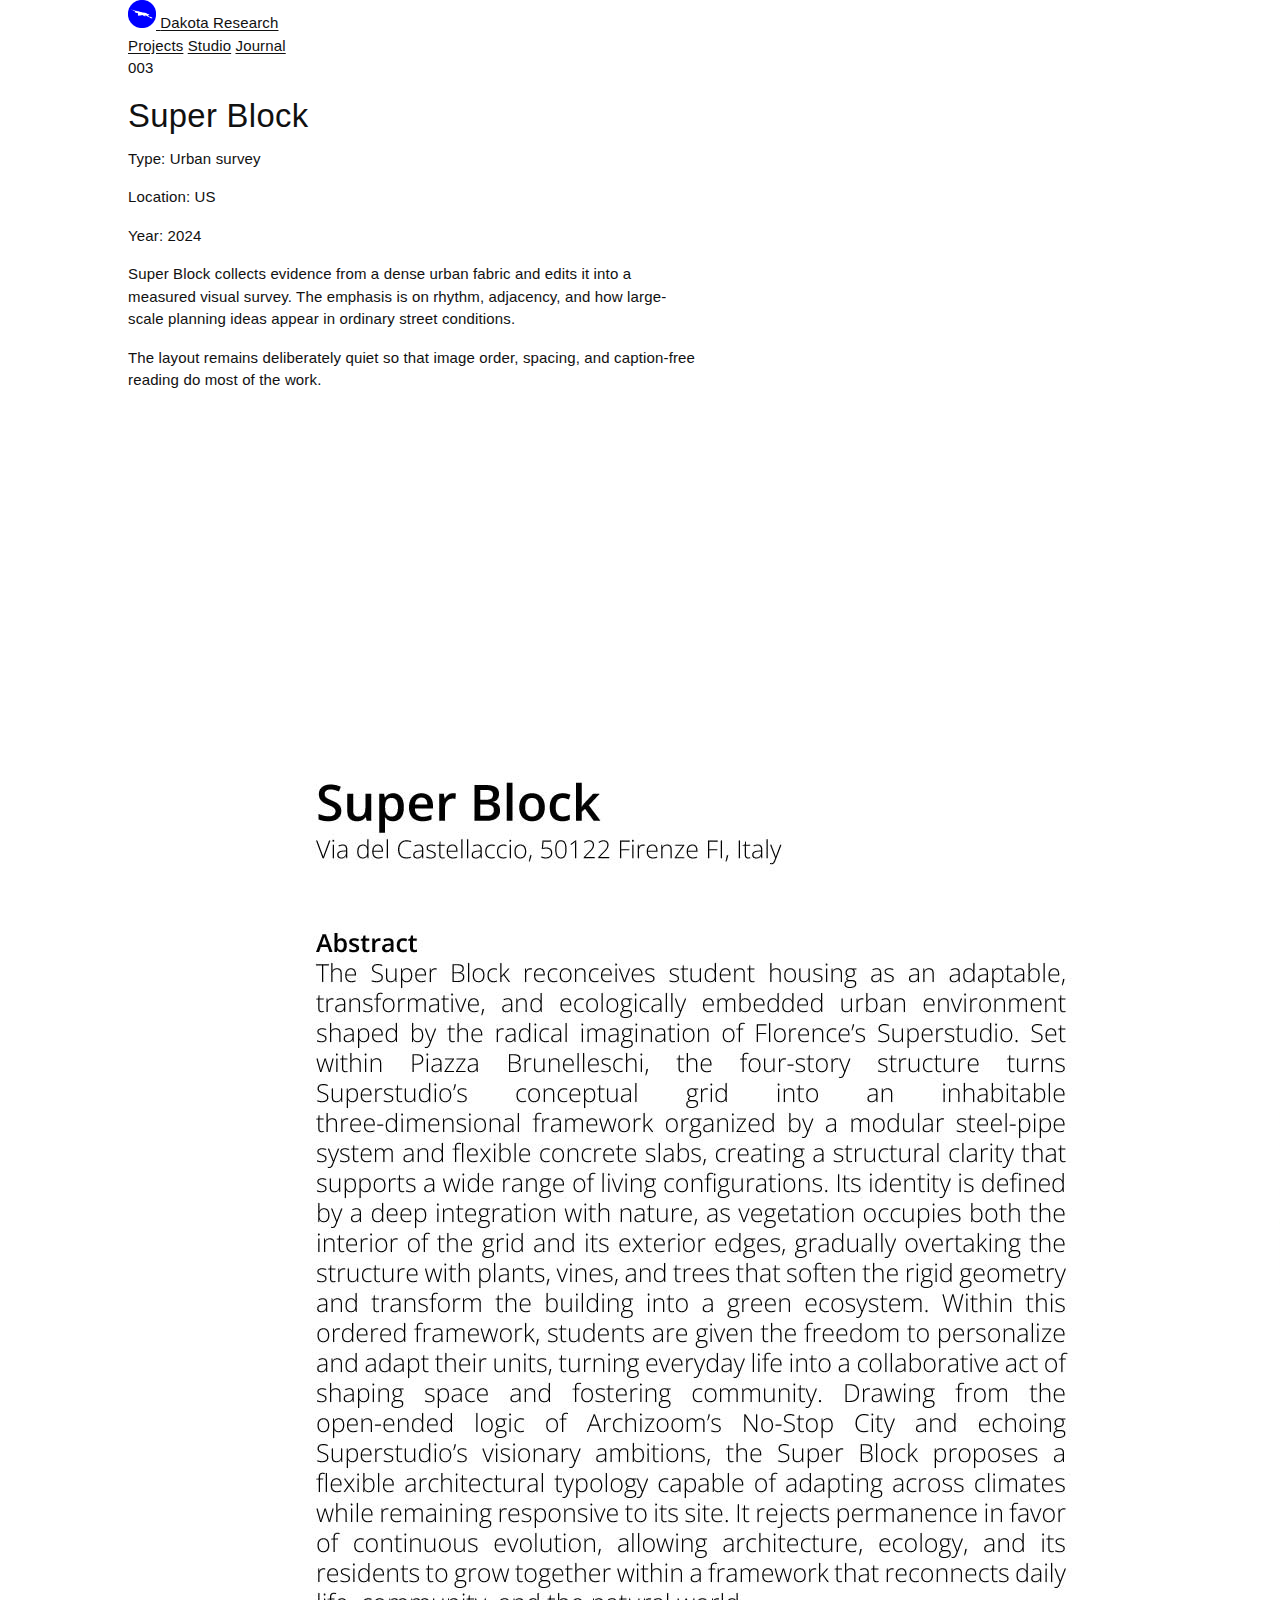
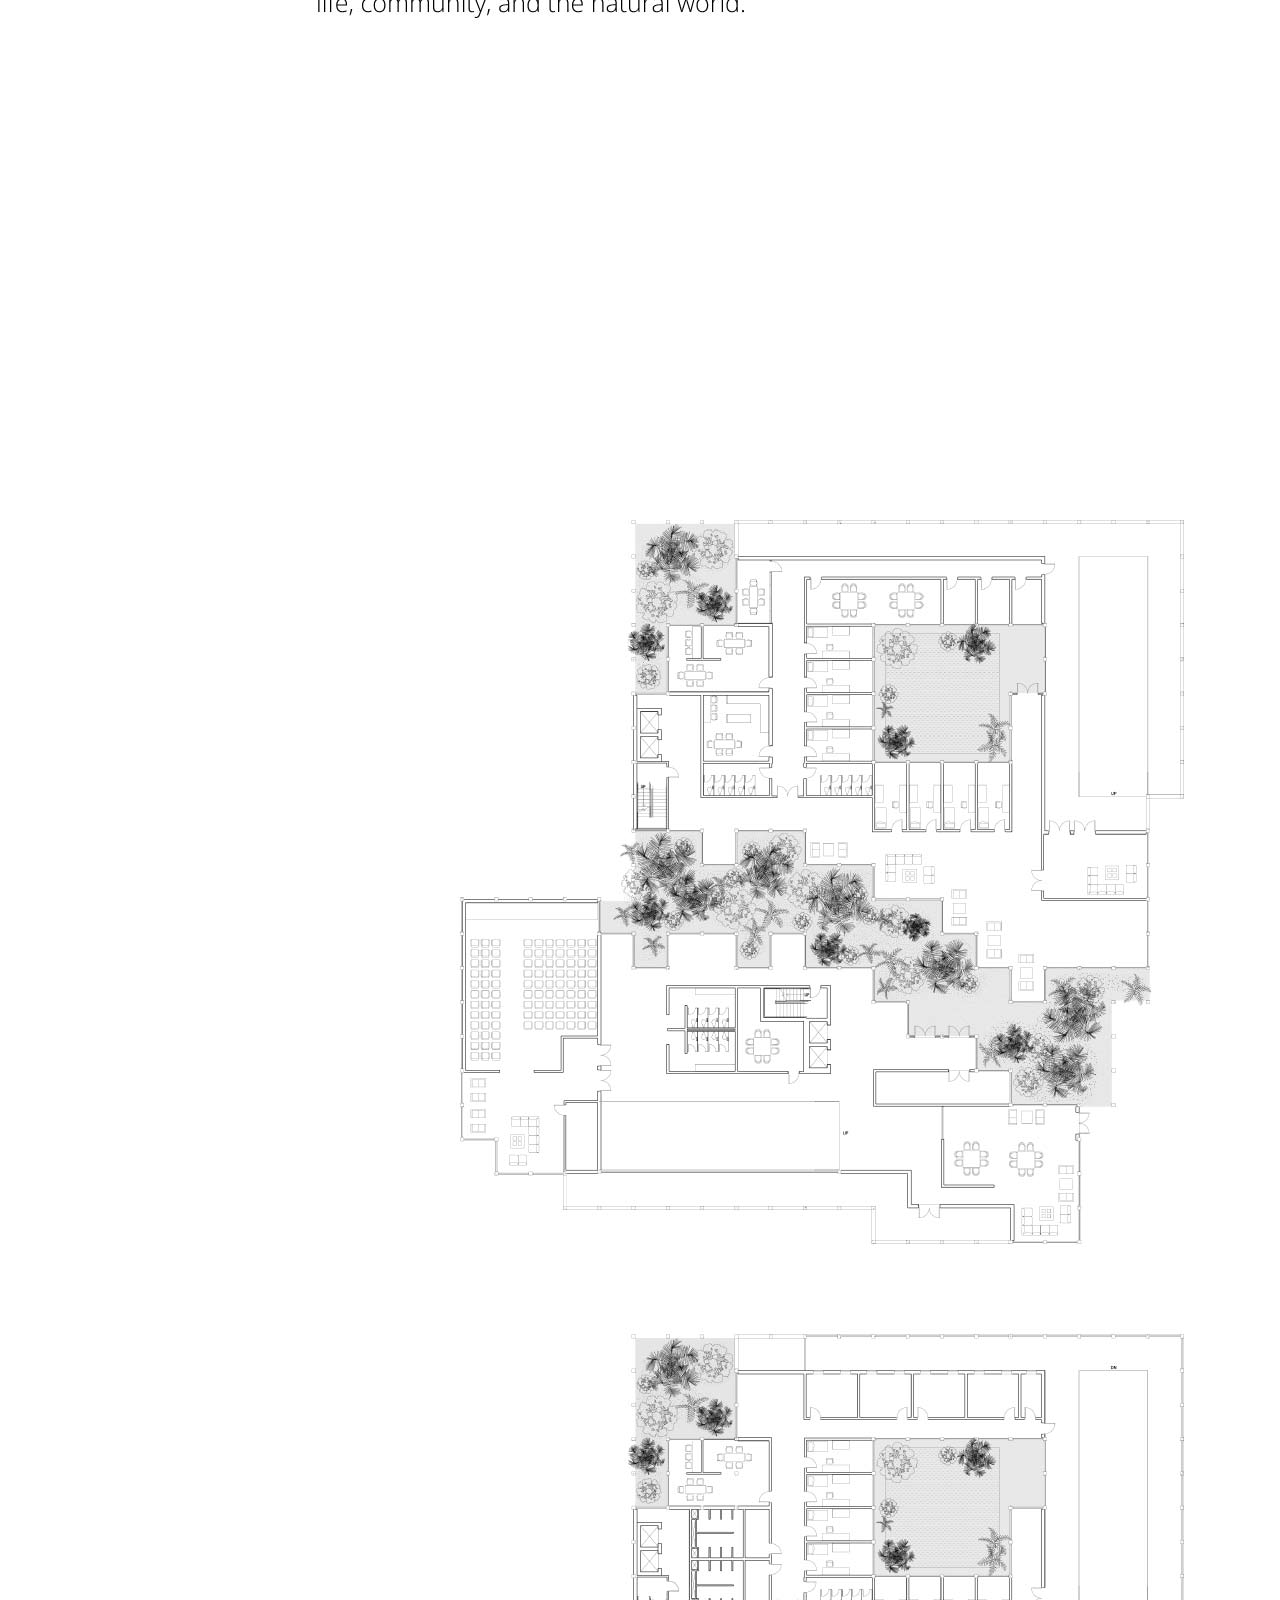
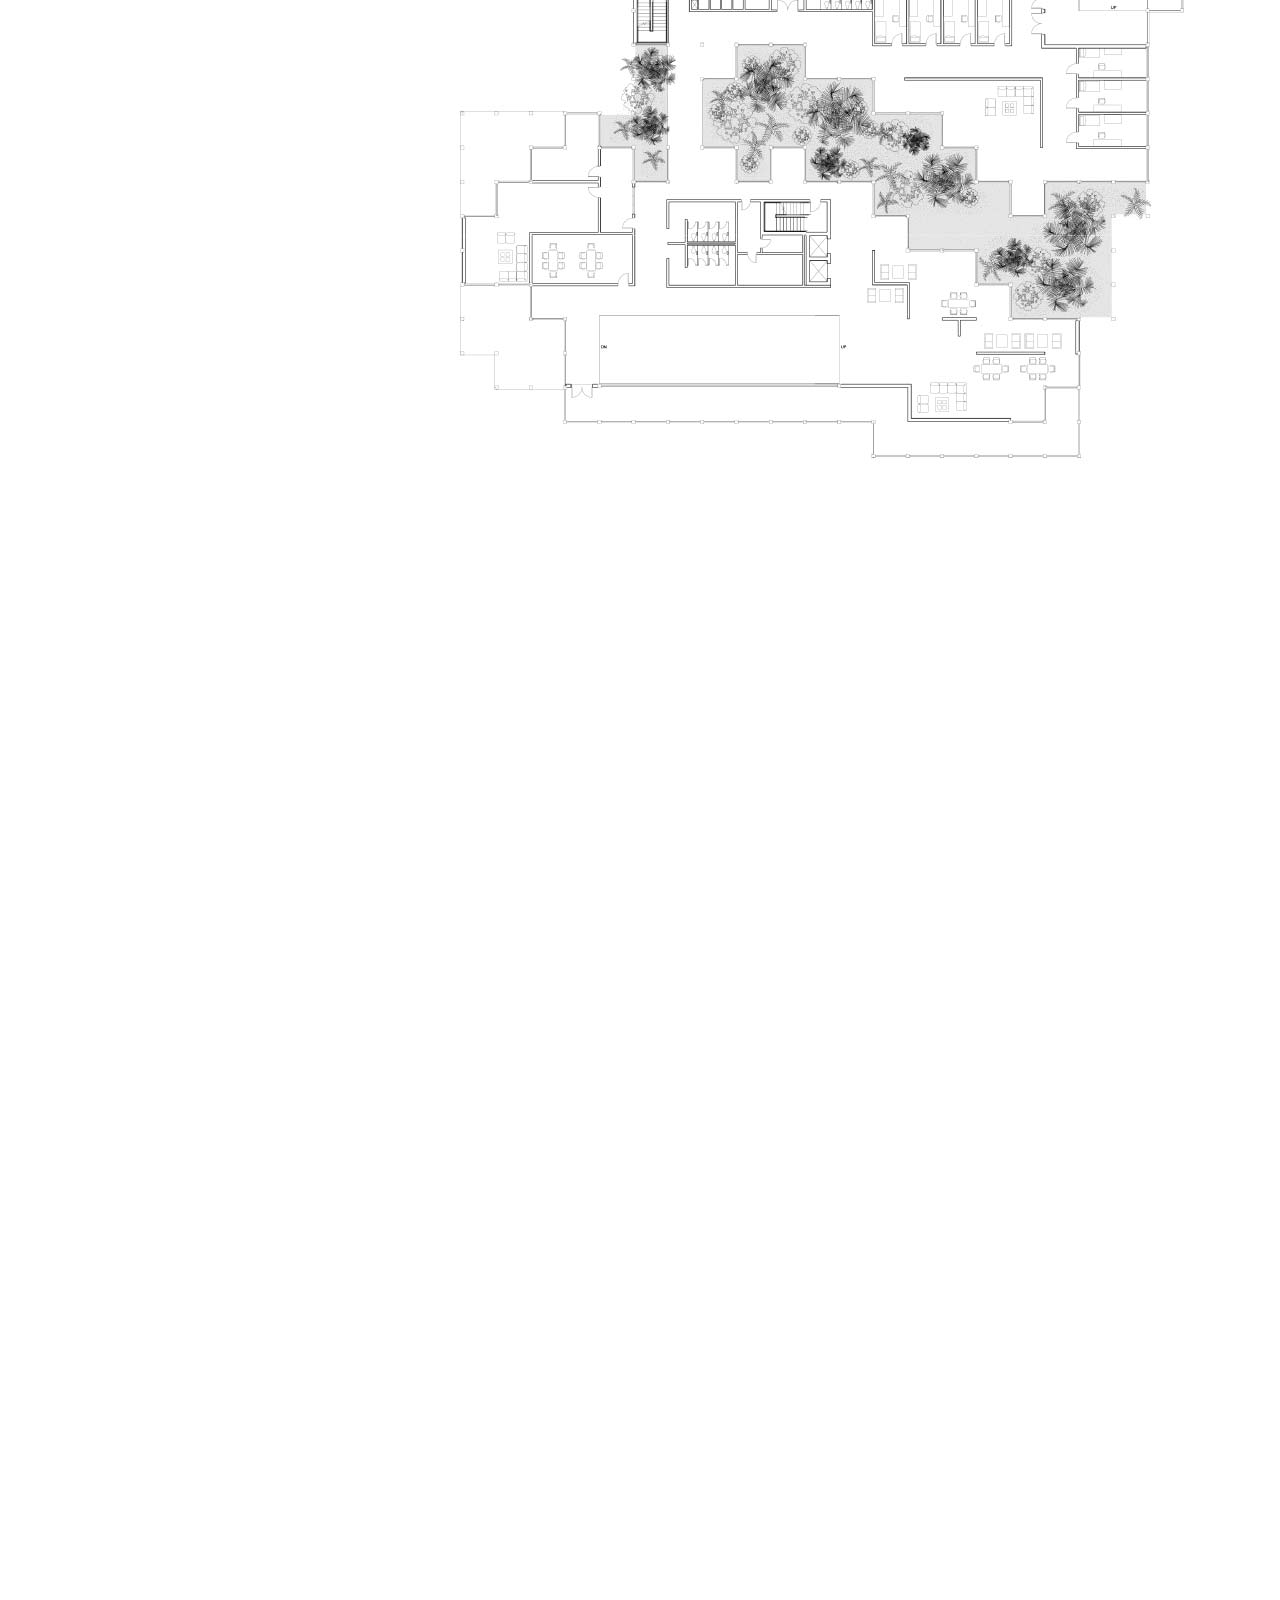
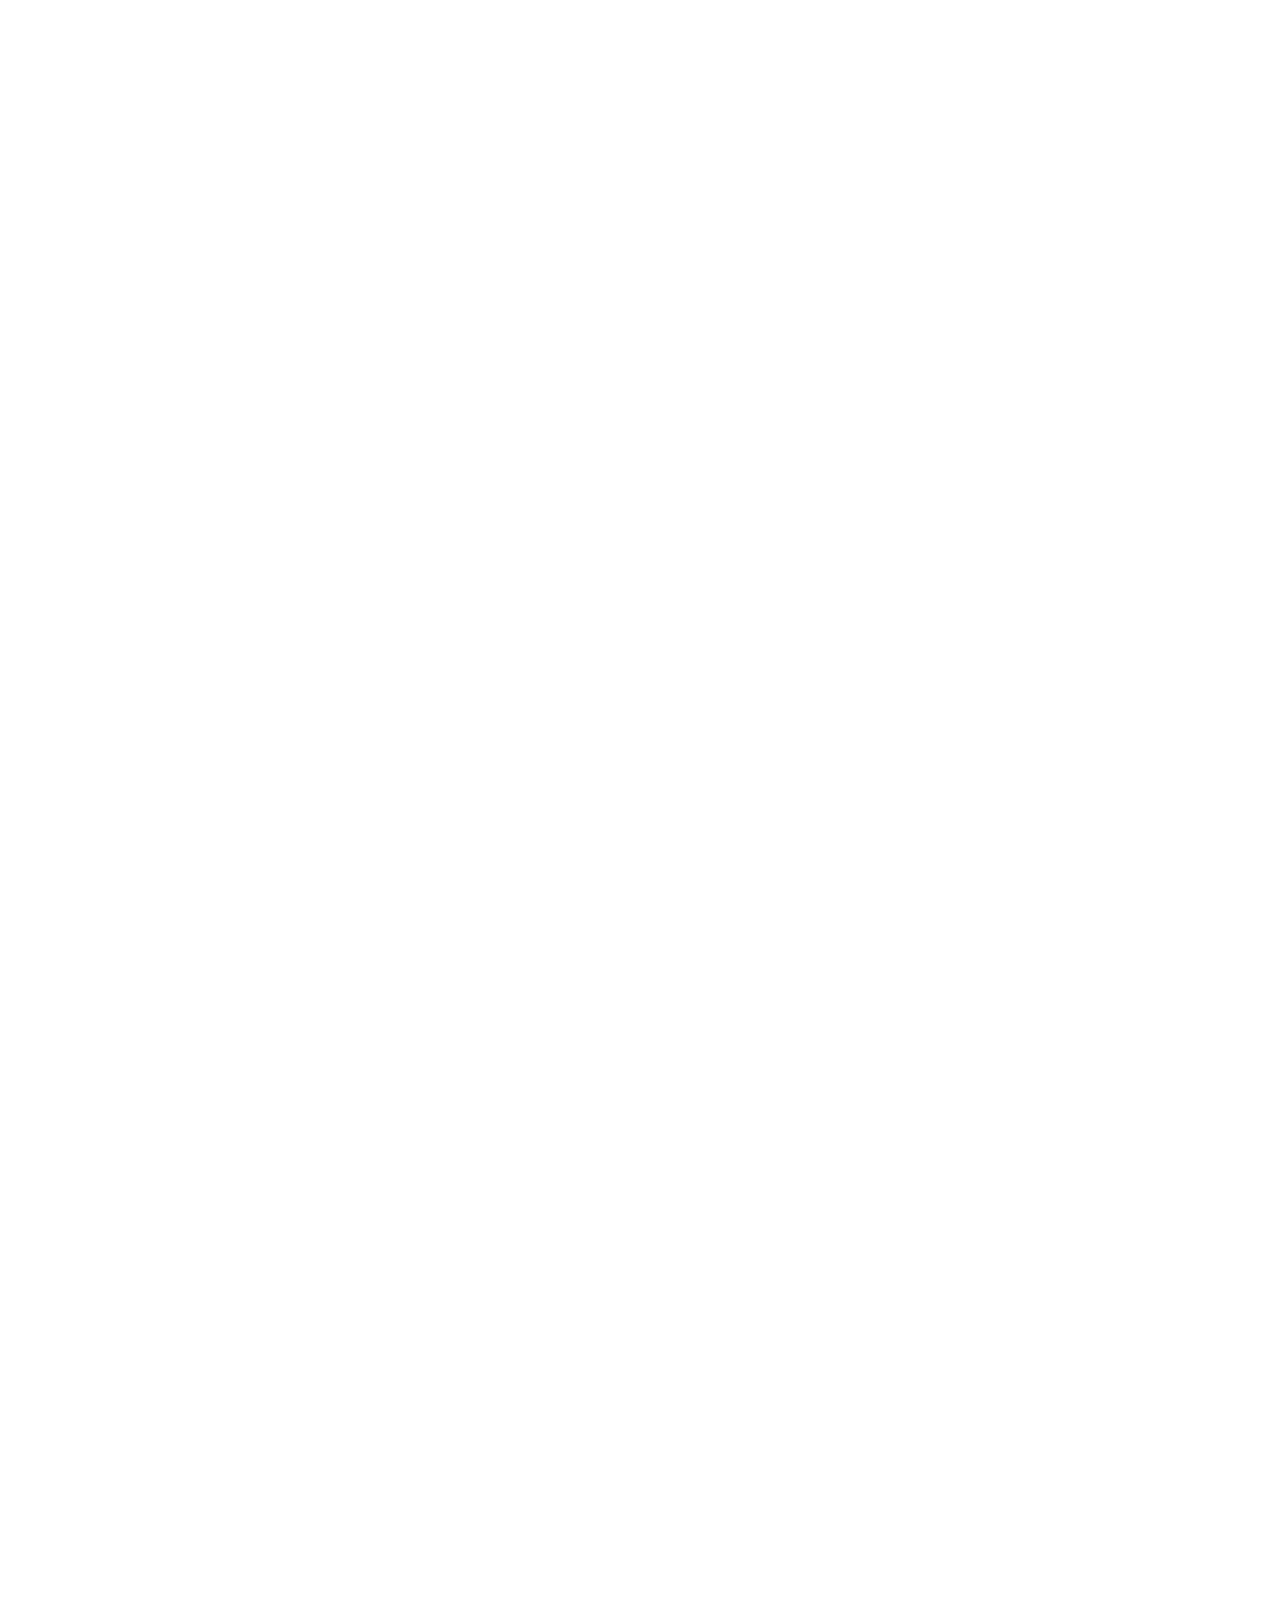
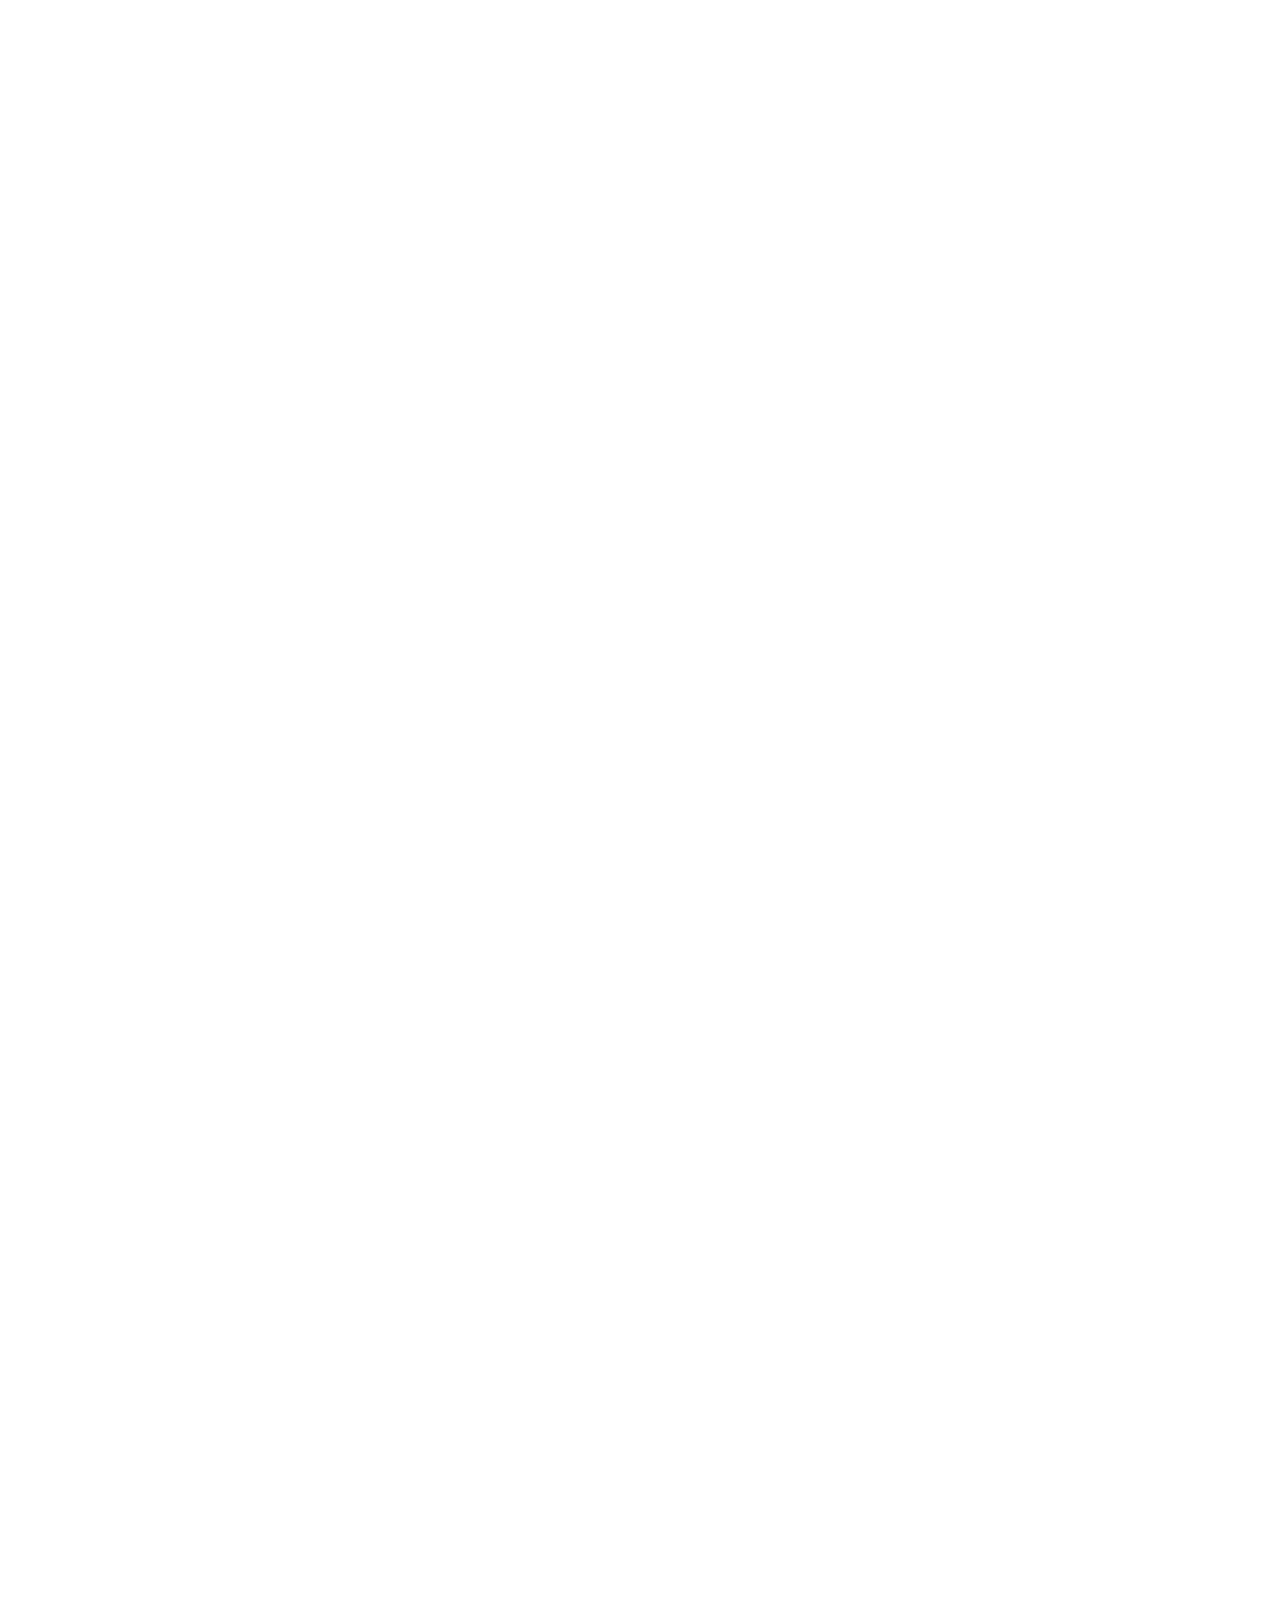
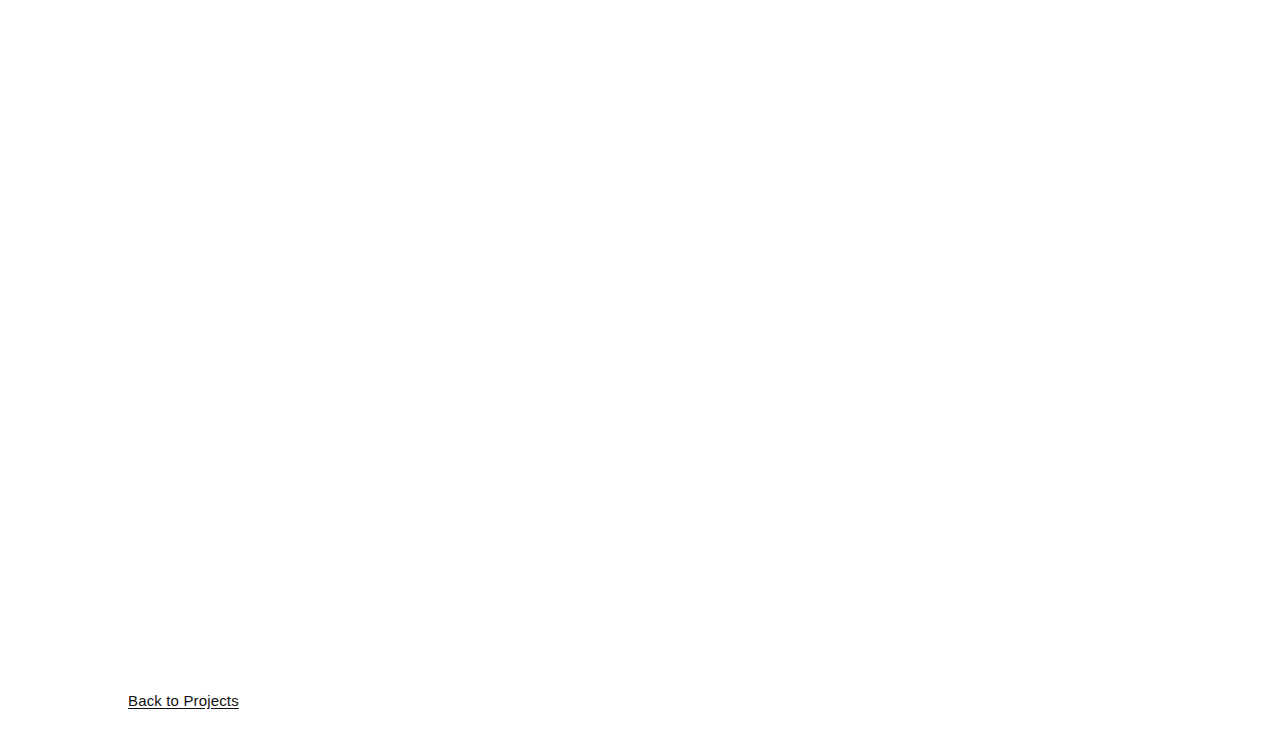
<file: projects/003-super-block.html>
<!DOCTYPE html>
<html lang="en">
<head>
  <meta charset="UTF-8">
  <meta name="viewport" content="width=device-width, initial-scale=1.0">
  <title>003 - Super Block | Dakota Research</title>
  <meta name="description" content="Dakota Research project 003.">
  <link rel="stylesheet" href="../css/style.css?v=20260316c">
</head>
<body>
  <main class="shell">
    <header class="masthead">
      <a class="site-title" href="../index.html">
        <img class="site-logo" src="../assets/logo-assets/dakota-research-logo-2026.png?v=20260223a" alt="Dakota Research logo" width="28" height="28">
        <span>Dakota Research</span>
      </a>
      <nav class="site-nav" aria-label="Primary">
        <a href="../projects.html">Projects</a>
        <a href="../about.html">Studio</a>
        <a href="../instagram.html">Journal</a>
      </nav>
    </header>

    <article class="project-page">
      <p class="project-kicker">003</p>
      <h1>Super Block</h1>
      <div class="project-meta">
        <p>Type: Urban survey</p>
        <p>Location: US</p>
        <p>Year: 2024</p>
      </div>
      <div class="text-column">
        <p>
          Super Block collects evidence from a dense urban fabric and edits it into a measured visual survey. The emphasis
          is on rhythm, adjacency, and how large-scale planning ideas appear in ordinary street conditions.
        </p>
        <p>
          The layout remains deliberately quiet so that image order, spacing, and caption-free reading do most of the work.
        </p>
      </div>
      <div class="image-stack">
        <img src="../assets/images/Image%20Export/Portfolio_15_Project%203.jpg?v=hires20260216" alt="Super Block image one" loading="eager" decoding="async" width="2551" height="1650">
        <img src="../assets/images/Image%20Export/Portfolio_16_Project%203.jpg?v=hires20260216" alt="Super Block image two" loading="lazy" decoding="async" width="2551" height="1650">
        <img src="../assets/images/Image%20Export/Portfolio_17_Project%203.jpg?v=hires20260216" alt="Super Block image three" loading="lazy" decoding="async" width="2551" height="1650">
        <img src="../assets/images/Image%20Export/Portfolio_18_Project%203.jpg?v=hires20260216" alt="Super Block image four" loading="lazy" decoding="async" width="2551" height="1650">
        <img src="../assets/images/Image%20Export/Portfolio_19_Project%203.jpg?v=hires20260216" alt="Super Block image five" loading="lazy" decoding="async" width="2551" height="1650">
      </div>
      <p class="back-link"><a href="../projects.html">Back to Projects</a></p>
    </article>
  </main>
</body>
</html>
</file>
<file: css/style.css>
:root {
  --color-bg: #ffffff;
  --color-text: #111111;
  --color-muted: #6b6b6b;
  --color-line: #dfdfdf;
  --space-1: 0.25rem;
  --space-2: 0.5rem;
  --space-3: 0.75rem;
  --space-4: 1rem;
  --space-5: 1.5rem;
  --space-6: 2rem;
  --space-7: 3rem;
  --space-8: 4rem;
  --shell-pad: clamp(1rem, 2.8vw, 2.5rem);
  --max-layout: 1024px;
  --max-feed: 760px;
  --font-body: -apple-system, BlinkMacSystemFont, "Segoe UI", "Helvetica Neue", Helvetica, Arial, sans-serif;
  --font-size-base: 15px;
  --font-size-nav: 0.78rem;
  --font-size-caption: 0.76rem;
  --line-height-base: 1.5;
  --letter-spacing-base: 0.01em;
}

*,
*::before,
*::after {
  box-sizing: border-box;
}

html {
  scroll-behavior: smooth;
  -webkit-text-size-adjust: 100%;
}

body {
  margin: 0;
  min-height: 100dvh;
  background: var(--color-bg);
  color: var(--color-text);
  font-family: var(--font-body);
  font-size: var(--font-size-base);
  line-height: var(--line-height-base);
  letter-spacing: var(--letter-spacing-base);
}

.site-shell {
  display: flex;
  flex-direction: column;
  padding: var(--shell-pad);
}

body.drawer-open {
  overflow: auto;
}

.ambient {
  display: none;
}

a {
  color: inherit;
  text-underline-offset: 0.16em;
}

a:hover {
  text-decoration: underline;
}

a:focus-visible,
button:focus-visible,
input:focus-visible,
textarea:focus-visible {
  outline: 1px solid var(--color-text);
  outline-offset: 2px;
}

.site-header,
main,
.site-footer,
.instagram-page {
  width: min(100%, var(--max-layout));
  margin-inline: auto;
}

.site-header {
  display: flex;
  align-items: flex-start;
  justify-content: space-between;
  gap: var(--space-5);
  padding-bottom: var(--space-6);
}

.nav {
  align-items: flex-start;
}

.brand {
  display: inline-flex;
  align-items: center;
  gap: var(--space-2);
  text-decoration: none;
}

.brand-logo {
  width: 22px;
  height: 22px;
  object-fit: contain;
}

.brand-text {
  font-size: 0.9rem;
  font-weight: 500;
  letter-spacing: 0.02em;
  line-height: 1.2;
}

.top-nav {
  display: flex;
  flex-wrap: wrap;
  justify-content: flex-end;
  gap: var(--space-3) var(--space-4);
  margin-top: 0.2rem;
}

.top-nav a {
  color: var(--color-muted);
  font-size: var(--font-size-nav);
  text-decoration: none;
}

.top-nav a[aria-current="page"] {
  color: var(--color-text);
}

.top-nav a:hover,
.top-nav a:focus-visible {
  color: var(--color-text);
  text-decoration: underline;
}

.menu-toggle,
.side-drawer,
.drawer-overlay {
  display: none !important;
}

main {
  flex: 1 0 auto;
}

.hero,
.panel {
  margin: 0;
  border: 0;
  padding: 0;
  background: transparent;
}

.hero {
  margin-bottom: var(--space-7);
}

.panel + .panel {
  margin-top: var(--space-7);
}

.eyebrow {
  margin: 0 0 var(--space-3);
  color: var(--color-muted);
  text-transform: uppercase;
  letter-spacing: 0.06em;
  font-size: var(--font-size-caption);
}

h1,
h2,
h3 {
  margin: 0 0 var(--space-3);
  font-weight: 500;
  line-height: 1.22;
  letter-spacing: 0.01em;
}

h1 {
  font-size: clamp(1.35rem, 2.8vw, 2.05rem);
  max-width: 24ch;
}

h2 {
  font-size: clamp(1.1rem, 2vw, 1.45rem);
}

h3 {
  font-size: 1rem;
}

p {
  margin: 0 0 var(--space-4);
  max-width: 68ch;
}

.hero-actions,
.portfolio-actions {
  display: flex;
  flex-wrap: wrap;
  gap: var(--space-3) var(--space-4);
  margin: 0;
}

.button {
  border: 0;
  padding: 0;
  background: transparent;
  color: var(--color-text);
  font: inherit;
  font-size: var(--font-size-nav);
  text-decoration: none;
  cursor: pointer;
}

.button:hover,
.button:focus-visible {
  text-decoration: underline;
}

.grid {
  display: grid;
  gap: var(--space-5);
}

.three-col {
  grid-template-columns: repeat(3, minmax(0, 1fr));
}

.card {
  border: 0;
  padding: 0;
  background: transparent;
}

.card p {
  margin: 0;
}

.timeline {
  list-style: none;
  margin: 0;
  padding: 0;
  display: grid;
  gap: var(--space-5);
}

.timeline li {
  display: grid;
  grid-template-columns: 2rem 1fr;
  gap: var(--space-4);
}

.timeline span {
  color: var(--color-muted);
  font-size: var(--font-size-caption);
}

.timeline p {
  margin: 0;
}

input,
textarea {
  width: 100%;
  border: 0;
  border-bottom: 1px solid var(--color-line);
  padding: var(--space-2) 0;
  background: transparent;
  color: var(--color-text);
  font: inherit;
}

input::placeholder,
textarea::placeholder {
  color: var(--color-muted);
}

input:focus,
textarea:focus {
  border-bottom-color: var(--color-text);
}

.feed,
.portfolio-scroll {
  width: min(100%, var(--max-feed));
  margin-inline: auto;
  display: grid;
  gap: var(--space-7);
}

.entry {
  display: grid;
  gap: var(--space-2);
}

.portfolio-image,
.entry img {
  width: 100%;
  height: auto;
  display: block;
}

.caption {
  margin: 0;
  font-size: var(--font-size-caption);
  font-weight: 400;
  line-height: 1.45;
  color: var(--color-text);
}

.gallery {
  position: relative;
  line-height: 0;
}

.gallery [data-gallery-slide][hidden] {
  display: none;
}

.gallery-hit {
  position: absolute;
  top: 0;
  bottom: 0;
  width: 50%;
  border: 0;
  background: transparent;
  color: transparent;
  opacity: 0;
  cursor: pointer;
  transition: opacity 180ms ease;
}

.gallery-prev {
  left: 0;
}

.gallery-next {
  right: 0;
}

.gallery-prev::after,
.gallery-next::after {
  position: absolute;
  top: 50%;
  transform: translateY(-50%);
  color: var(--color-text);
  font-size: var(--font-size-caption);
  line-height: 1;
}

.gallery-prev::after {
  content: "<";
  left: var(--space-3);
}

.gallery-next::after {
  content: ">";
  right: var(--space-3);
}

.entry:hover .gallery-hit,
.entry:focus-within .gallery-hit {
  opacity: 0.42;
}

.gallery-counter {
  margin: 0;
  text-align: center;
  color: var(--color-muted);
  font-size: var(--font-size-caption);
  letter-spacing: 0.05em;
}

.portfolio-frame {
  width: 100%;
  min-height: 70vh;
  border: 0;
}

.portfolio-note,
.instagram-note {
  margin: 0;
  color: var(--color-muted);
  font-size: var(--font-size-caption);
}

.instagram-page {
  flex: 1 0 auto;
  padding: 0;
}

.instagram-page h1 {
  margin-bottom: var(--space-4);
}

.instagram-frame {
  width: 100%;
  height: min(78vh, 900px);
  border: 0;
  background: transparent;
}

.instagram-embeds {
  display: grid;
  gap: var(--space-6);
}

.instagram-post {
  width: 100%;
  max-width: 540px;
  margin: 0 auto !important;
  background: transparent !important;
}

.site-footer {
  margin-top: var(--space-8);
  padding-top: var(--space-4);
  border-top: 1px solid var(--color-line);
  display: flex;
  flex-wrap: wrap;
  align-items: center;
  gap: var(--space-3) var(--space-5);
  color: var(--color-muted);
  font-size: var(--font-size-caption);
}

.site-footer p {
  margin: 0;
  color: var(--color-muted);
}

.site-footer a {
  color: var(--color-muted);
  text-decoration: none;
}

.site-footer a:hover,
.site-footer a:focus-visible {
  color: var(--color-text);
  text-decoration: underline;
}

.footer-instagram {
  display: inline-flex;
  align-items: center;
  justify-content: center;
  width: 1.15rem;
  height: 1.15rem;
}

.footer-instagram svg {
  width: 100%;
  height: 100%;
}

.reveal {
  opacity: 1;
  transform: none;
  transition: none;
}

@media (max-width: 900px) {
  .three-col {
    grid-template-columns: 1fr;
  }
}

@media (max-width: 760px) {
  .site-shell {
    padding: var(--space-4);
  }

  .site-header {
    flex-direction: column;
    align-items: flex-start;
    gap: var(--space-3);
    padding-bottom: var(--space-5);
  }

  .top-nav {
    justify-content: flex-start;
    gap: var(--space-3) var(--space-4);
  }

  .hero {
    margin-bottom: var(--space-6);
  }

  .panel + .panel {
    margin-top: var(--space-6);
  }

  .feed,
  .portfolio-scroll {
    gap: var(--space-6);
  }

  .timeline li {
    grid-template-columns: 1fr;
    gap: var(--space-2);
  }

  .site-footer {
    margin-top: var(--space-7);
  }

  .instagram-frame {
    height: 68dvh;
  }
}
</file>
